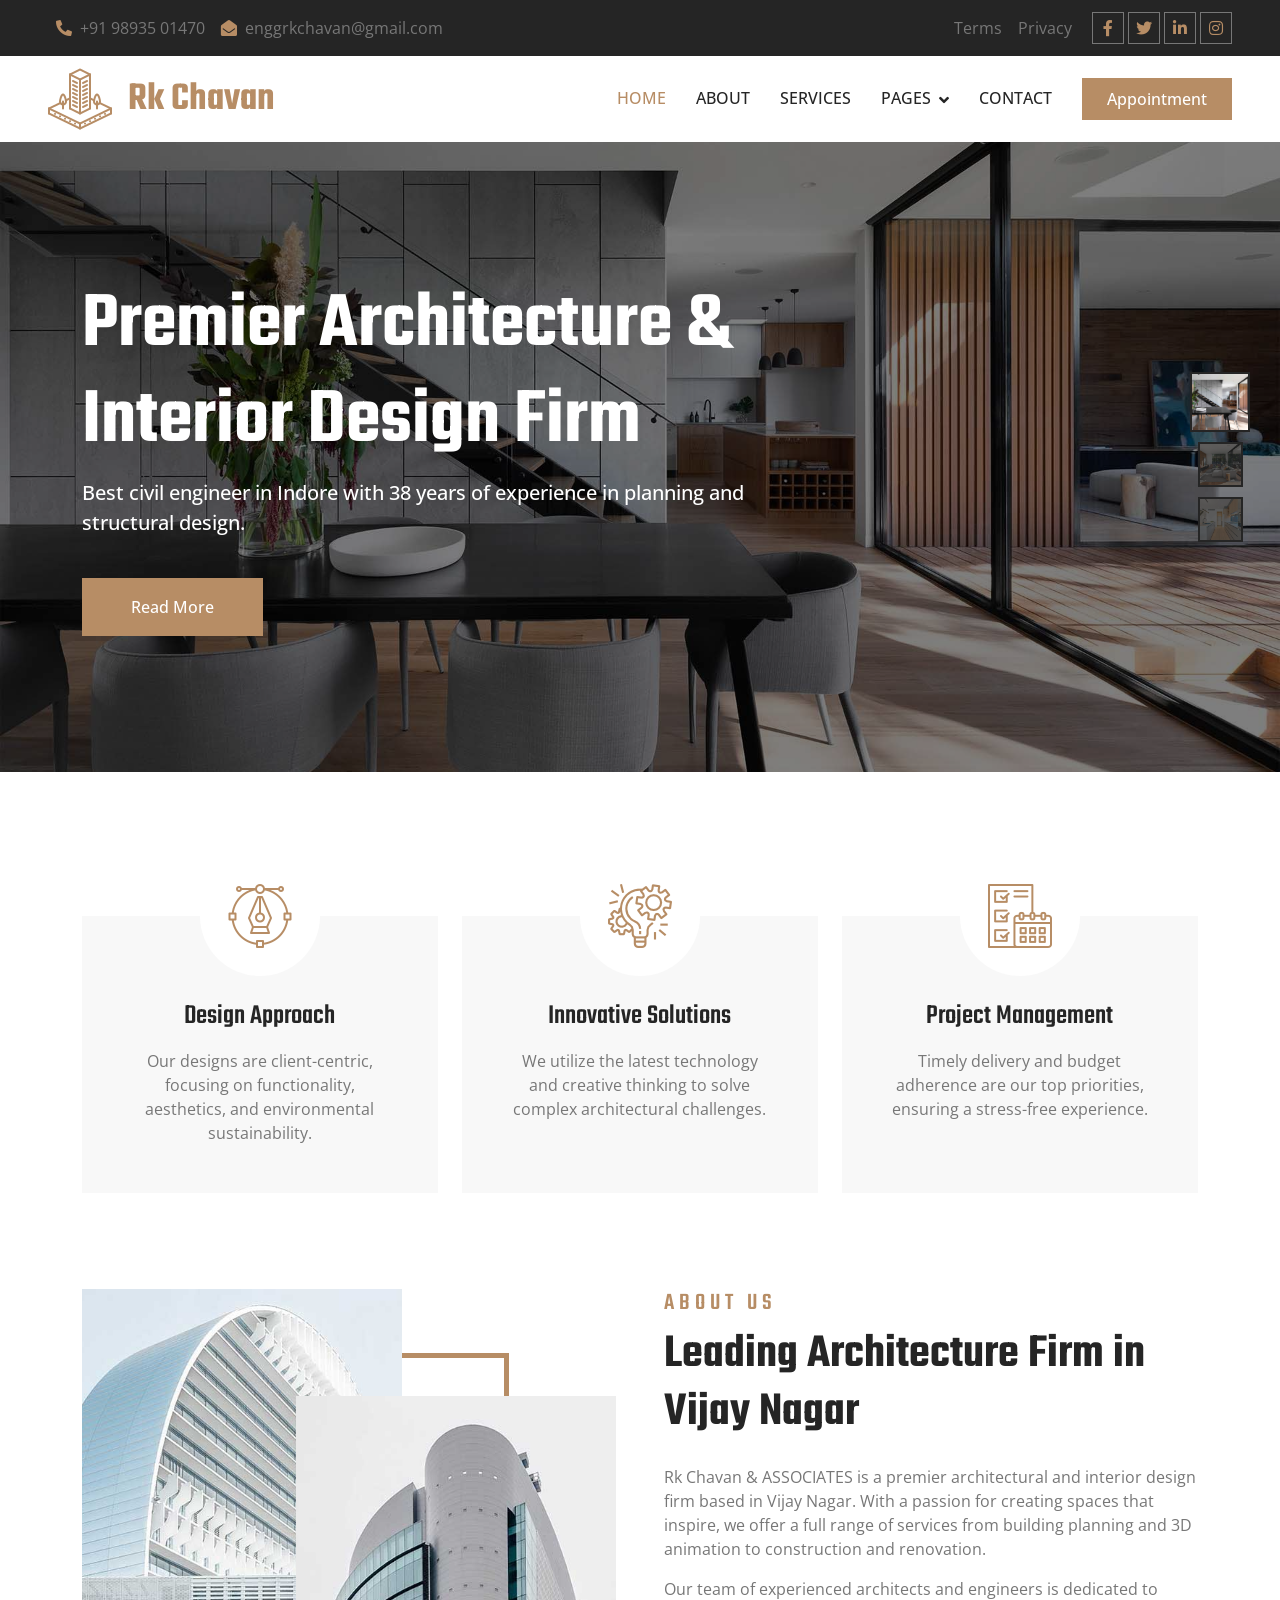
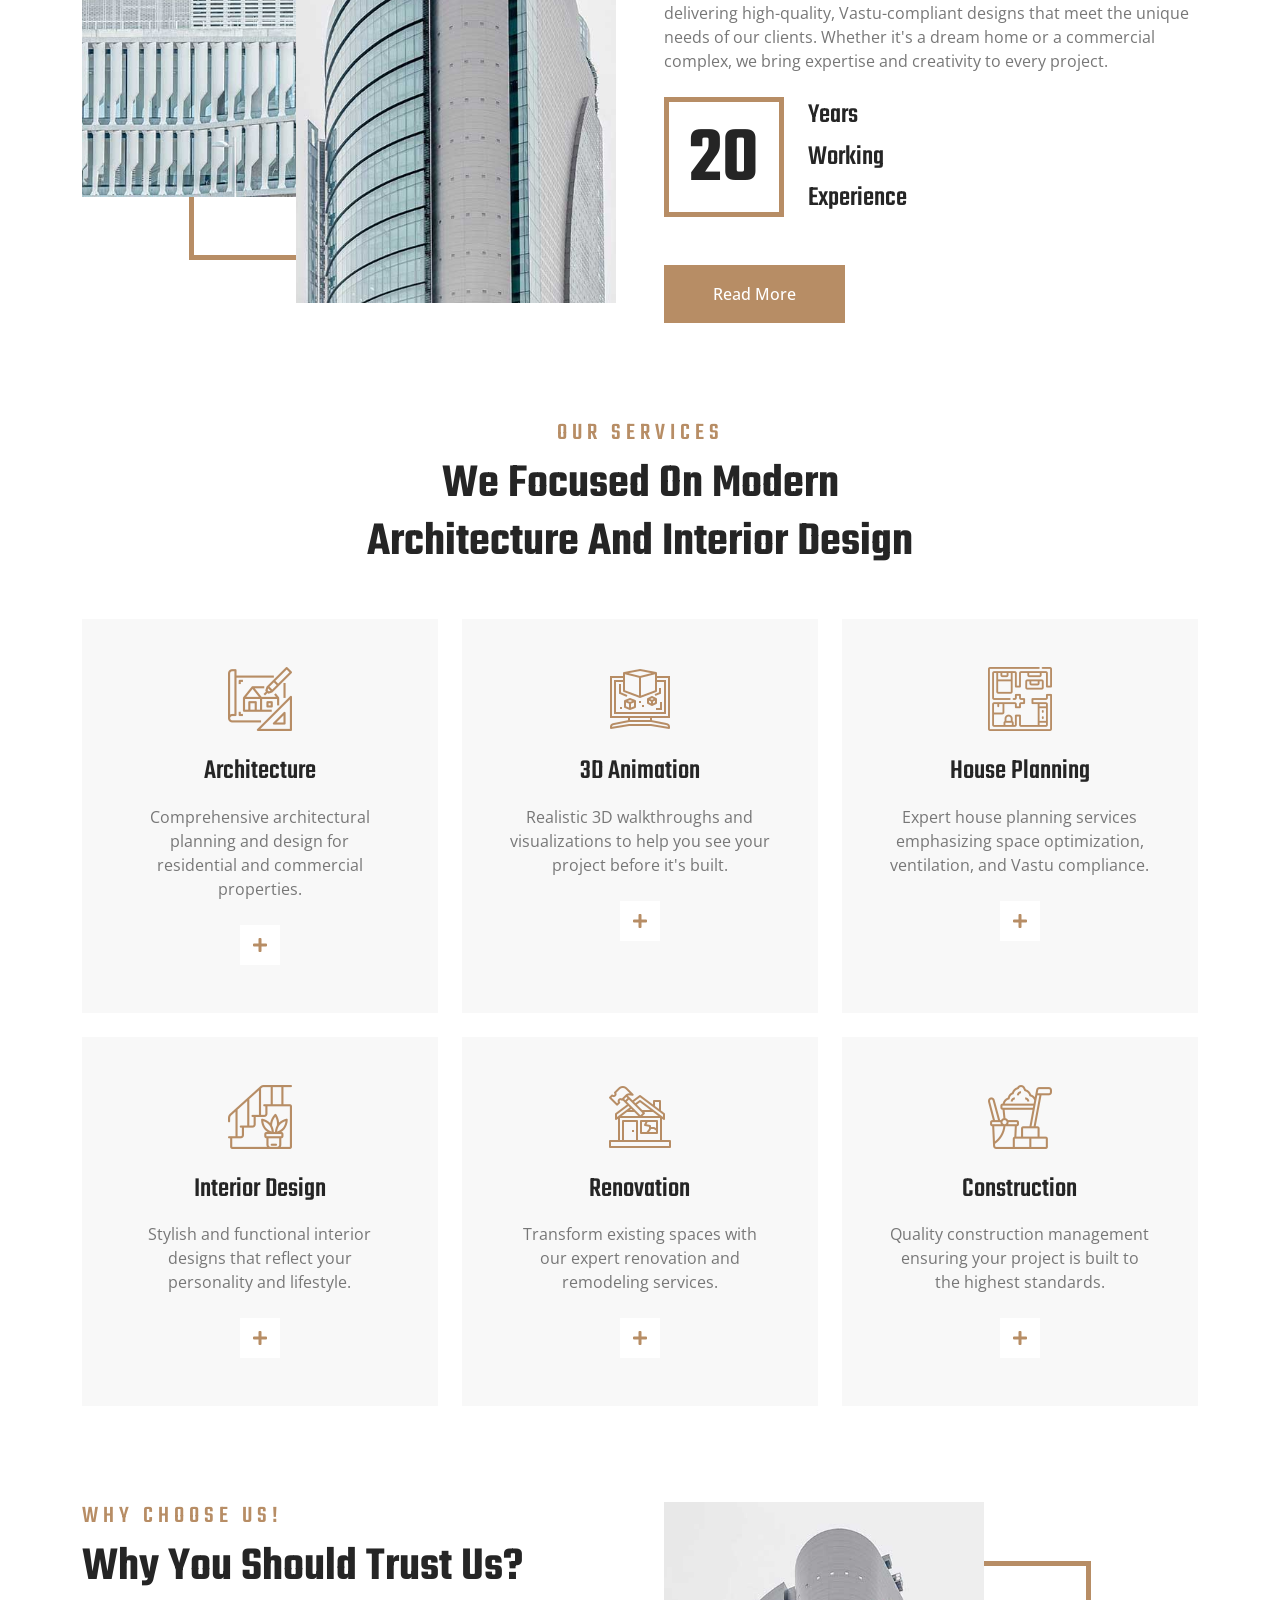
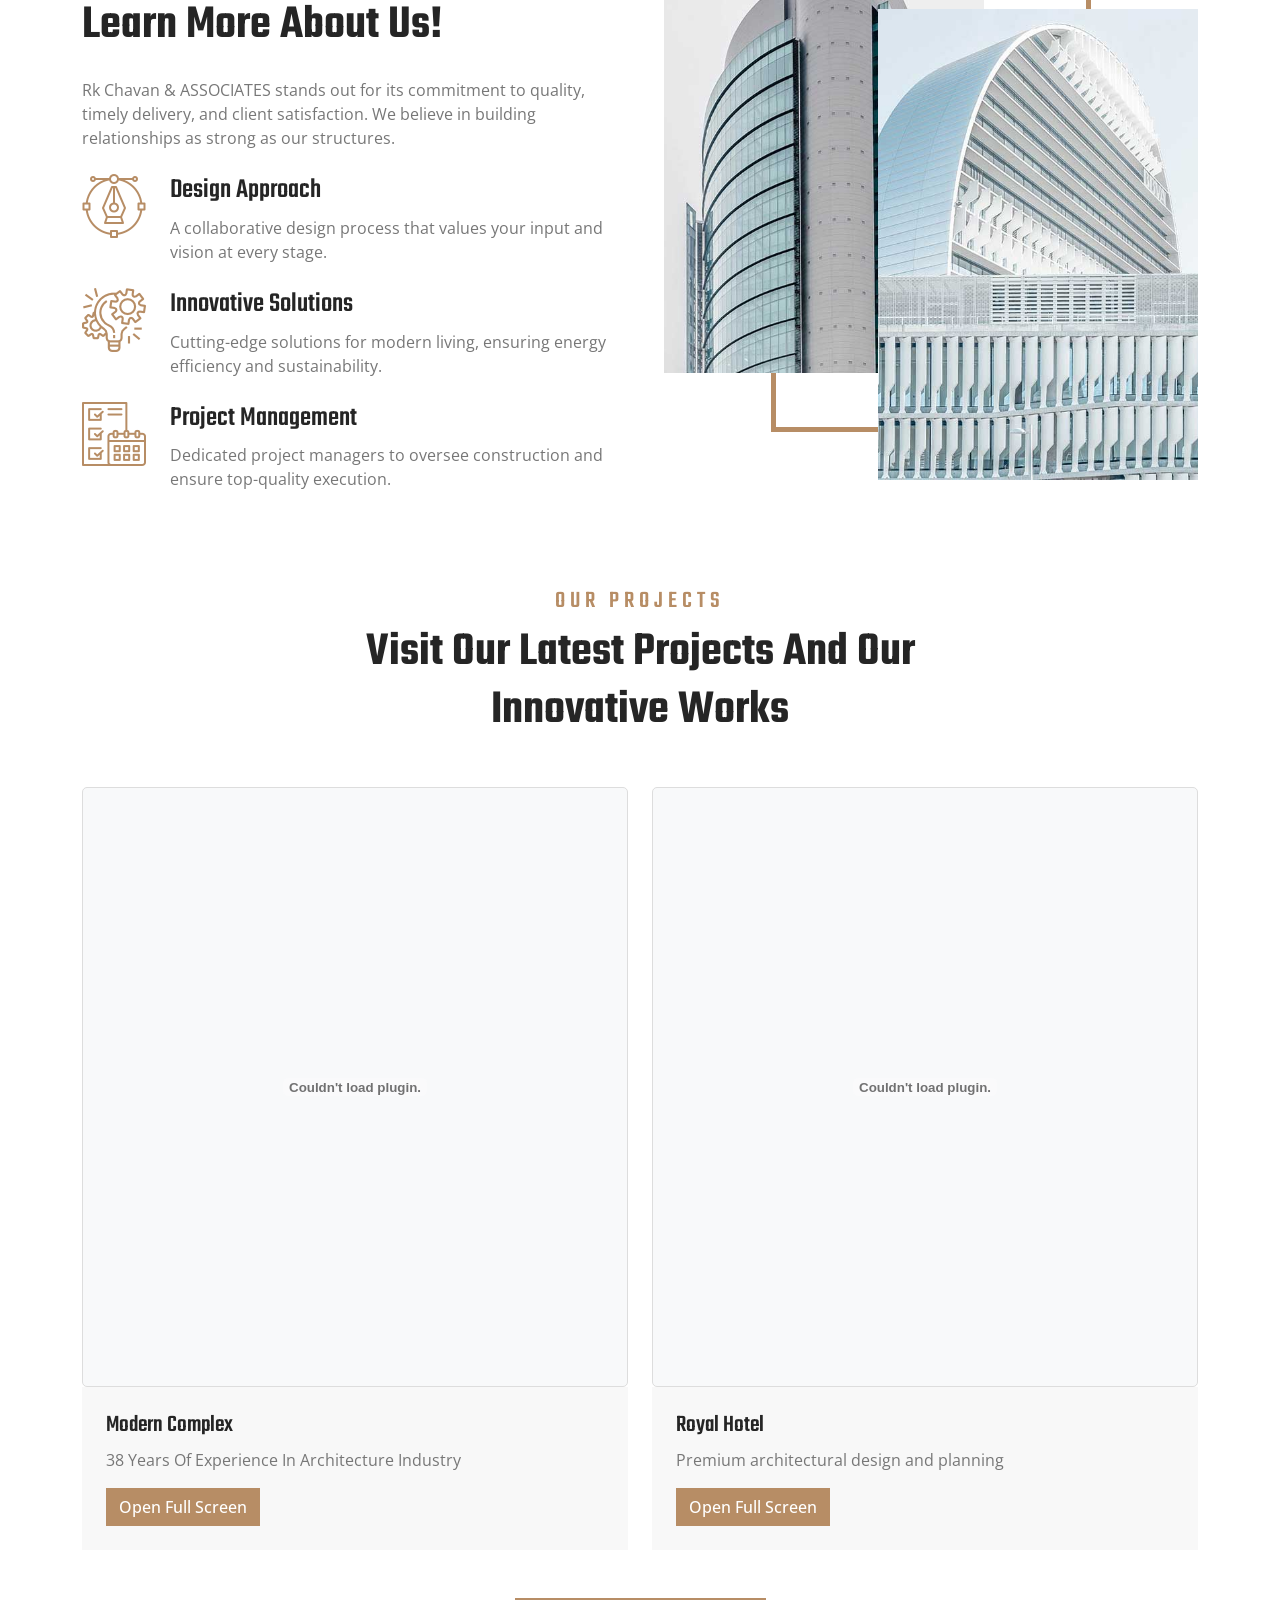
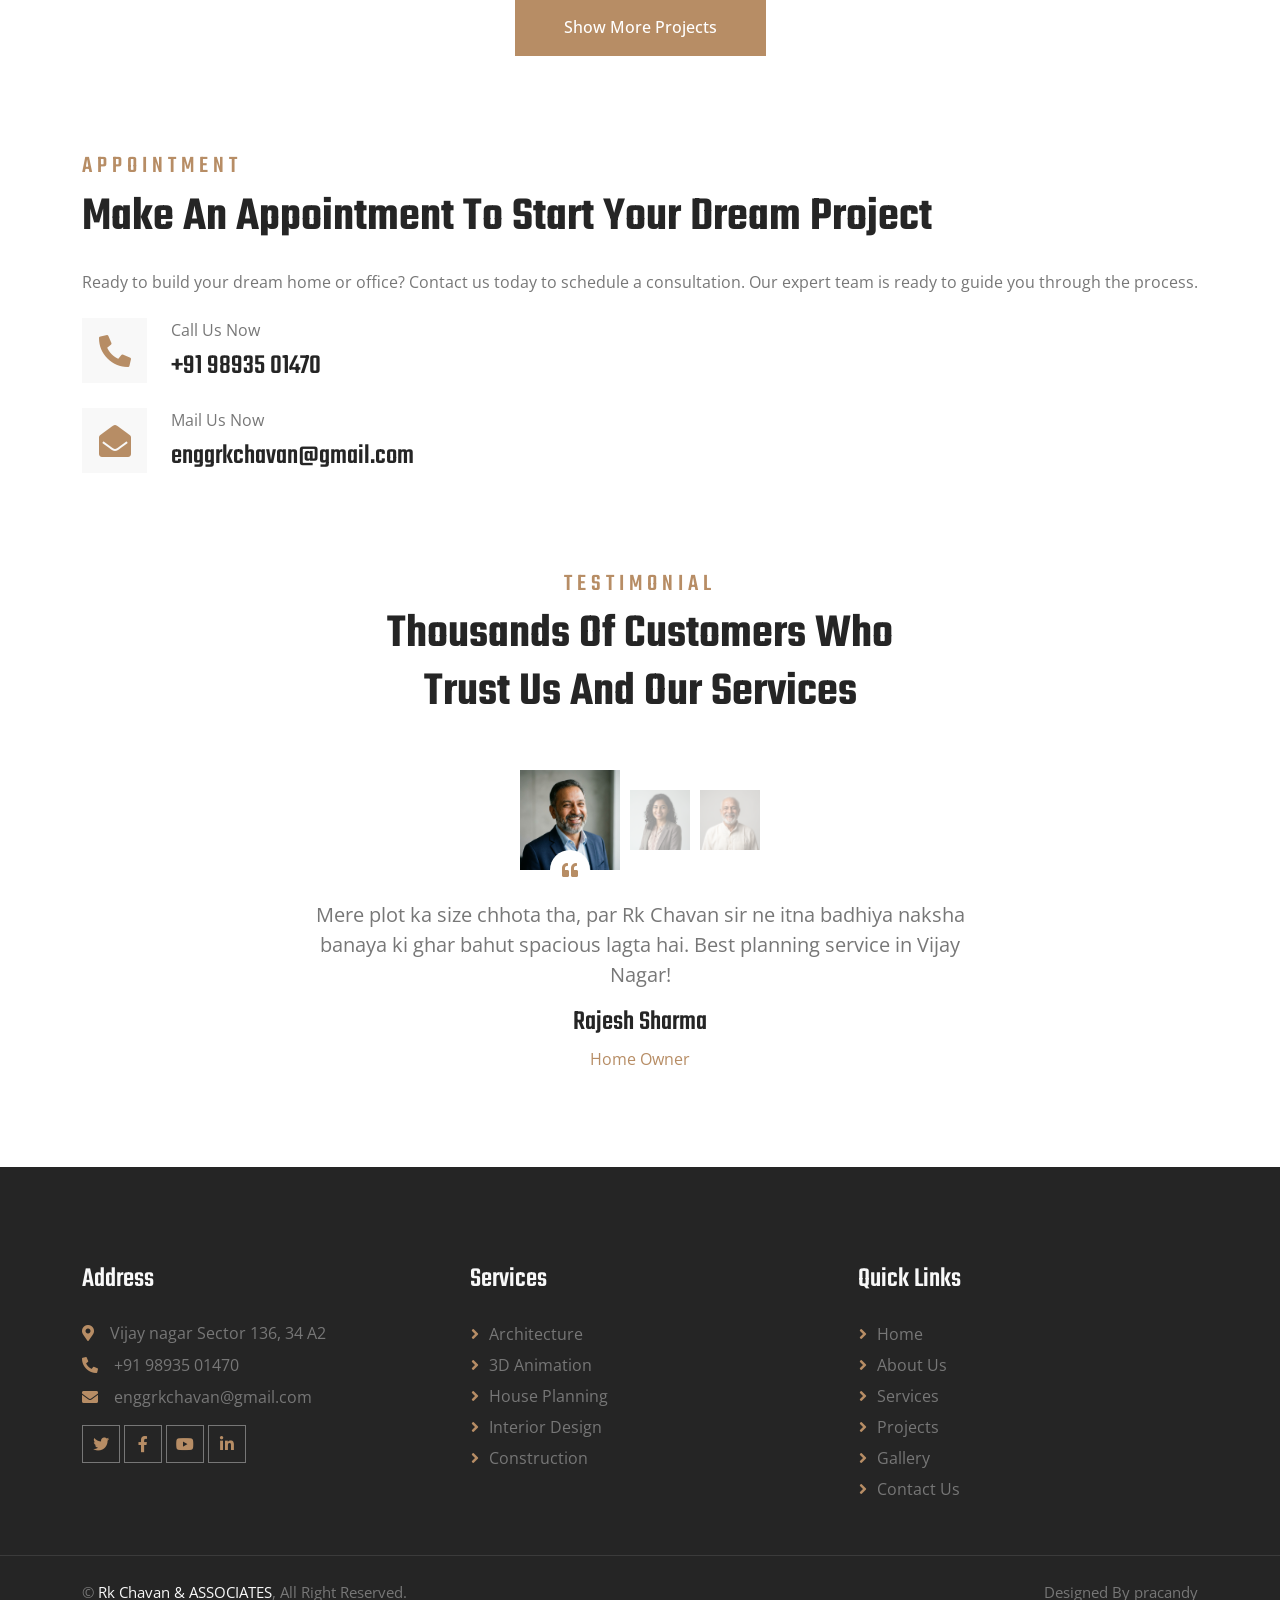
<file: index.html>
<!DOCTYPE html>
<html lang="en">

<head>
    <meta charset="utf-8">
    <title>Rk Chavan & ASSOCIATES - Top Architects & Interior Designers in Vijay Nagar</title>
    <meta content="width=device-width, initial-scale=1.0" name="viewport">
    <meta content="best architech in indore, best civil engineer in indore" name="keywords">
    <meta
        content="Rk Chavan & ASSOCIATES - Premier architectural and interior design firm in Vijay Nagar. We deliver innovative building plans and Vastu-compliant designs."
        name="description">

    <!-- Favicon -->
    <link href="img/favicon.ico" rel="icon">

    <!-- Google Web Fonts -->
    <link rel="preconnect" href="https://fonts.googleapis.com">
    <link rel="preconnect" href="https://fonts.gstatic.com" crossorigin>
    <link
        href="https://fonts.googleapis.com/css2?family=Open+Sans:wght@400;500;600&family=Teko:wght@400;500;600&display=swap"
        rel="stylesheet">

    <!-- Icon Font Stylesheet -->
    <link href="https://cdnjs.cloudflare.com/ajax/libs/font-awesome/5.10.0/css/all.min.css" rel="stylesheet">
    <link href="https://cdn.jsdelivr.net/npm/bootstrap-icons@1.4.1/font/bootstrap-icons.css" rel="stylesheet">

    <!-- Libraries Stylesheet -->
    <link href="lib/animate/animate.min.css" rel="stylesheet">
    <link href="lib/owlcarousel/assets/owl.carousel.min.css" rel="stylesheet">
    <link href="lib/tempusdominus/css/tempusdominus-bootstrap-4.min.css" rel="stylesheet" />

    <!-- Customized Bootstrap Stylesheet -->
    <link href="css/bootstrap.min.css" rel="stylesheet">

    <!-- Template Stylesheet -->
    <link href="css/style.css" rel="stylesheet">
</head>

<body>
    <!-- Spinner Start -->
    <div id="spinner"
        class="show bg-white position-fixed translate-middle w-100 vh-100 top-50 start-50 d-flex align-items-center justify-content-center">
        <div class="spinner-border position-relative text-primary" style="width: 6rem; height: 6rem;" role="status">
        </div>
        <img class="position-absolute top-50 start-50 translate-middle" src="img/icons/icon-1.png" alt="Icon">
    </div>
    <!-- Spinner End -->


    <!-- Topbar Start -->
    <div class="container-fluid bg-dark p-0 wow fadeIn" data-wow-delay="0.1s">
        <div class="row gx-0 d-none d-lg-flex">
            <div class="col-lg-7 px-5 text-start">
                <div class="h-100 d-inline-flex align-items-center py-3 me-3">
                    <a class="text-body px-2" href="tel:+919893501470"><i
                            class="fa fa-phone-alt text-primary me-2"></i>+91 98935 01470</a>
                    <a class="text-body px-2" href="mailto:enggrkchavan@gmail.com"><i
                            class="fa fa-envelope-open text-primary me-2"></i>enggrkchavan@gmail.com</a>
                </div>
            </div>
            <div class="col-lg-5 px-5 text-end">
                <div class="h-100 d-inline-flex align-items-center py-3 me-2">
                    <a class="text-body px-2" href="">Terms</a>
                    <a class="text-body px-2" href="">Privacy</a>
                </div>
                <div class="h-100 d-inline-flex align-items-center">
                    <a class="btn btn-sm-square btn-outline-body me-1" href=""><i class="fab fa-facebook-f"></i></a>
                    <a class="btn btn-sm-square btn-outline-body me-1" href=""><i class="fab fa-twitter"></i></a>
                    <a class="btn btn-sm-square btn-outline-body me-1" href=""><i class="fab fa-linkedin-in"></i></a>
                    <a class="btn btn-sm-square btn-outline-body me-0" href=""><i class="fab fa-instagram"></i></a>
                </div>
            </div>
        </div>
    </div>
    <!-- Topbar End -->


    <!-- Navbar Start -->
    <nav class="navbar navbar-expand-lg bg-white navbar-light sticky-top py-lg-0 px-lg-5 wow fadeIn"
        data-wow-delay="0.1s">
        <a href="index.html" class="navbar-brand ms-4 ms-lg-0">
            <h1 class="text-primary m-0"><img class="me-3" src="img/icons/icon-1.png" alt="Icon">Rk Chavan</h1>
        </a>
        <button type="button" class="navbar-toggler me-4" data-bs-toggle="collapse" data-bs-target="#navbarCollapse">
            <span class="navbar-toggler-icon"></span>
        </button>
        <div class="collapse navbar-collapse" id="navbarCollapse">
            <div class="navbar-nav ms-auto p-4 p-lg-0">
                <a href="index.html" class="nav-item nav-link active">Home</a>
                <a href="about.html" class="nav-item nav-link">About</a>
                <a href="service.html" class="nav-item nav-link">Services</a>
                <div class="nav-item dropdown">
                    <a href="#" class="nav-link dropdown-toggle" data-bs-toggle="dropdown">Pages</a>
                    <div class="dropdown-menu border-0 m-0">
                        <a href="feature.html" class="dropdown-item">Our Features</a>

                        <a href="appointment.html" class="dropdown-item">Appointment</a>
                        <a href="testimonial.html" class="dropdown-item">Testimonial</a>
                        <a href="gallery.html" class="dropdown-item">Gallery</a>
                    </div>
                </div>
                <a href="contact.html" class="nav-item nav-link">Contact</a>
            </div>
            <a href="" class="btn btn-primary py-2 px-4 d-none d-lg-block">Appointment</a>
        </div>
    </nav>
    <!-- Navbar End -->


    <!-- Carousel Start -->
    <div class="container-fluid p-0 pb-5 wow fadeIn" data-wow-delay="0.1s">
        <div class="owl-carousel header-carousel position-relative">
            <div class="owl-carousel-item position-relative" data-dot="<img src='img/carousel-1.jpg'>">
                <img class="img-fluid" src="img/carousel-1.jpg" alt="">
                <div class="owl-carousel-inner">
                    <div class="container">
                        <div class="row justify-content-start">
                            <div class="col-10 col-lg-8">
                                <h1 class="display-1 text-white animated slideInDown">Premier Architecture & Interior
                                    Design Firm</h1>
                                <p class="fs-5 fw-medium text-white mb-4 pb-3">Best civil engineer in Indore with 38
                                    years of experience in planning and structural design.</p>
                                <a href="" class="btn btn-primary py-3 px-5 animated slideInLeft">Read More</a>
                            </div>
                        </div>
                    </div>
                </div>
            </div>
            <div class="owl-carousel-item position-relative" data-dot="<img src='img/carousel-2.jpg'>">
                <img class="img-fluid" src="img/carousel-2.jpg" alt="">
                <div class="owl-carousel-inner">
                    <div class="container">
                        <div class="row justify-content-start">
                            <div class="col-10 col-lg-8">
                                <h1 class="display-1 text-white animated slideInDown">Expert Civil Engineering &
                                    Construction</h1>
                                <p class="fs-5 fw-medium text-white mb-4 pb-3">From foundation to finish, Rk Chavan
                                    & ASSOCIATES ensures structural integrity and aesthetic perfection for your dream
                                    projects.</p>
                                <a href="" class="btn btn-primary py-3 px-5 animated slideInLeft">Read More</a>
                            </div>
                        </div>
                    </div>
                </div>
            </div>
            <div class="owl-carousel-item position-relative" data-dot="<img src='img/carousel-3.jpg'>">
                <img class="img-fluid" src="img/carousel-3.jpg" alt="">
                <div class="owl-carousel-inner">
                    <div class="container">
                        <div class="row justify-content-start">
                            <div class="col-10 col-lg-8">
                                <h1 class="display-1 text-white animated slideInDown">Innovative House Planning & Vastu
                                </h1>
                                <p class="fs-5 fw-medium text-white mb-4 pb-3">We blend traditional Vastu Shastra with
                                    contemporary design numbers to create harmonious and prosperous living spaces.</p>
                                <a href="" class="btn btn-primary py-3 px-5 animated slideInLeft">Read More</a>
                            </div>
                        </div>
                    </div>
                </div>
            </div>
        </div>
    </div>
    <!-- Carousel End -->


    <!-- Facts Start -->
    <div class="container-xxl py-5">
        <div class="container pt-5">
            <div class="row g-4">
                <div class="col-lg-4 col-md-6 wow fadeInUp" data-wow-delay="0.1s">
                    <div class="fact-item text-center bg-light h-100 p-5 pt-0">
                        <div class="fact-icon">
                            <img src="img/icons/icon-2.png" alt="Icon">
                        </div>
                        <h3 class="mb-3">Design Approach</h3>
                        <p class="mb-0">Our designs are client-centric, focusing on functionality, aesthetics, and
                            environmental sustainability.</p>
                    </div>
                </div>
                <div class="col-lg-4 col-md-6 wow fadeInUp" data-wow-delay="0.3s">
                    <div class="fact-item text-center bg-light h-100 p-5 pt-0">
                        <div class="fact-icon">
                            <img src="img/icons/icon-3.png" alt="Icon">
                        </div>
                        <h3 class="mb-3">Innovative Solutions</h3>
                        <p class="mb-0">We utilize the latest technology and creative thinking to solve complex
                            architectural challenges.</p>
                    </div>
                </div>
                <div class="col-lg-4 col-md-6 wow fadeInUp" data-wow-delay="0.5s">
                    <div class="fact-item text-center bg-light h-100 p-5 pt-0">
                        <div class="fact-icon">
                            <img src="img/icons/icon-4.png" alt="Icon">
                        </div>
                        <h3 class="mb-3">Project Management</h3>
                        <p class="mb-0">Timely delivery and budget adherence are our top priorities, ensuring a
                            stress-free experience.</p>
                    </div>
                </div>
            </div>
        </div>
    </div>
    <!-- Facts End -->


    <!-- About Start -->
    <div class="container-xxl py-5">
        <div class="container">
            <div class="row g-5">
                <div class="col-lg-6 wow fadeIn" data-wow-delay="0.1s">
                    <div class="about-img">
                        <img class="img-fluid" src="img/about-1.jpg" alt="">
                        <img class="img-fluid" src="img/about-2.jpg" alt="">
                    </div>
                </div>
                <div class="col-lg-6 wow fadeIn" data-wow-delay="0.5s">
                    <h4 class="section-title">About Us</h4>
                    <h1 class="display-5 mb-4">Leading Architecture Firm in Vijay Nagar</h1>
                    <p>Rk Chavan & ASSOCIATES is a premier architectural and interior design firm based in Vijay
                        Nagar. With a passion for creating spaces that inspire, we offer a full range of services from
                        building planning and 3D animation to construction and renovation.</p>
                    <p class="mb-4">Our team of experienced architects and engineers is dedicated to delivering
                        high-quality, Vastu-compliant designs that meet the unique needs of our clients. Whether it's a
                        dream home or a commercial complex, we bring expertise and creativity to every project.</p>
                    <div class="d-flex align-items-center mb-5">
                        <div class="d-flex flex-shrink-0 align-items-center justify-content-center border border-5 border-primary"
                            style="width: 120px; height: 120px;">
                            <h1 class="display-1 mb-n2" data-toggle="counter-up">38</h1>
                        </div>
                        <div class="ps-4">
                            <h3>Years</h3>
                            <h3>Working</h3>
                            <h3 class="mb-0">Experience</h3>
                        </div>
                    </div>
                    <a class="btn btn-primary py-3 px-5" href="">Read More</a>
                </div>
            </div>
        </div>
    </div>
    <!-- About End -->


    <!-- Service Start -->
    <div class="container-xxl py-5">
        <div class="container">
            <div class="text-center mx-auto mb-5 wow fadeInUp" data-wow-delay="0.1s" style="max-width: 600px;">
                <h4 class="section-title">Our Services</h4>
                <h1 class="display-5 mb-4">We Focused On Modern Architecture And Interior Design</h1>
            </div>
            <div class="row g-4">
                <div class="col-lg-4 col-md-6 wow fadeInUp" data-wow-delay="0.1s">
                    <div class="service-item d-flex position-relative text-center h-100">
                        <img class="bg-img" src="img/service-1.jpg" alt="">
                        <div class="service-text p-5">
                            <img class="mb-4" src="img/icons/icon-5.png" alt="Icon">
                            <h3 class="mb-3">Architecture</h3>
                            <p class="mb-4">Comprehensive architectural planning and design for residential and
                                commercial properties.</p>
                            <a class="btn" href=""><i class="fa fa-plus text-primary me-3"></i>Read More</a>
                        </div>
                    </div>
                </div>
                <div class="col-lg-4 col-md-6 wow fadeInUp" data-wow-delay="0.3s">
                    <div class="service-item d-flex position-relative text-center h-100">
                        <img class="bg-img" src="img/service-2.jpg" alt="">
                        <div class="service-text p-5">
                            <img class="mb-4" src="img/icons/icon-6.png" alt="Icon">
                            <h3 class="mb-3">3D Animation</h3>
                            <p class="mb-4">Realistic 3D walkthroughs and visualizations to help you see your project
                                before it's built.</p>
                            <a class="btn" href=""><i class="fa fa-plus text-primary me-3"></i>Read More</a>
                        </div>
                    </div>
                </div>
                <div class="col-lg-4 col-md-6 wow fadeInUp" data-wow-delay="0.5s">
                    <div class="service-item d-flex position-relative text-center h-100">
                        <img class="bg-img" src="img/service-3.jpg" alt="">
                        <div class="service-text p-5">
                            <img class="mb-4" src="img/icons/icon-7.png" alt="Icon">
                            <h3 class="mb-3">House Planning</h3>
                            <p class="mb-4">Expert house planning services emphasizing space optimization, ventilation,
                                and Vastu compliance.</p>
                            <a class="btn" href=""><i class="fa fa-plus text-primary me-3"></i>Read More</a>
                        </div>
                    </div>
                </div>
                <div class="col-lg-4 col-md-6 wow fadeInUp" data-wow-delay="0.1s">
                    <div class="service-item d-flex position-relative text-center h-100">
                        <img class="bg-img" src="img/service-4.jpg" alt="">
                        <div class="service-text p-5">
                            <img class="mb-4" src="img/icons/icon-8.png" alt="Icon">
                            <h3 class="mb-3">Interior Design</h3>
                            <p class="mb-4">Stylish and functional interior designs that reflect your personality and
                                lifestyle.</p>
                            <a class="btn" href=""><i class="fa fa-plus text-primary me-3"></i>Read More</a>
                        </div>
                    </div>
                </div>
                <div class="col-lg-4 col-md-6 wow fadeInUp" data-wow-delay="0.3s">
                    <div class="service-item d-flex position-relative text-center h-100">
                        <img class="bg-img" src="img/service-5.jpg" alt="">
                        <div class="service-text p-5">
                            <img class="mb-4" src="img/icons/icon-9.png" alt="Icon">
                            <h3 class="mb-3">Renovation</h3>
                            <p class="mb-4">Transform existing spaces with our expert renovation and remodeling
                                services.</p>
                            <a class="btn" href=""><i class="fa fa-plus text-primary me-3"></i>Read More</a>
                        </div>
                    </div>
                </div>
                <div class="col-lg-4 col-md-6 wow fadeInUp" data-wow-delay="0.5s">
                    <div class="service-item d-flex position-relative text-center h-100">
                        <img class="bg-img" src="img/service-6.jpg" alt="">
                        <div class="service-text p-5">
                            <img class="mb-4" src="img/icons/icon-10.png" alt="Icon">
                            <h3 class="mb-3">Construction</h3>
                            <p class="mb-4">Quality construction management ensuring your project is built to the
                                highest standards.</p>
                            <a class="btn" href=""><i class="fa fa-plus text-primary me-3"></i>Read More</a>
                        </div>
                    </div>
                </div>
            </div>
        </div>
    </div>
    <!-- Service End -->


    <!-- Feature Start -->
    <div class="container-xxl py-5">
        <div class="container">
            <div class="row g-5">
                <div class="col-lg-6 wow fadeInUp" data-wow-delay="0.1s">
                    <h4 class="section-title">Why Choose Us!</h4>
                    <h1 class="display-5 mb-4">Why You Should Trust Us? Learn More About Us!</h1>
                    <p class="mb-4">Rk Chavan & ASSOCIATES stands out for its commitment to quality, timely
                        delivery, and client satisfaction. We believe in building relationships as strong as our
                        structures.</p>
                    <div class="row g-4">
                        <div class="col-12">
                            <div class="d-flex align-items-start">
                                <img class="flex-shrink-0" src="img/icons/icon-2.png" alt="Icon">
                                <div class="ms-4">
                                    <h3>Design Approach</h3>
                                    <p class="mb-0">A collaborative design process that values your input and vision at
                                        every stage.</p>
                                </div>
                            </div>
                        </div>
                        <div class="col-12">
                            <div class="d-flex align-items-start">
                                <img class="flex-shrink-0" src="img/icons/icon-3.png" alt="Icon">
                                <div class="ms-4">
                                    <h3>Innovative Solutions</h3>
                                    <p class="mb-0">Cutting-edge solutions for modern living, ensuring energy efficiency
                                        and sustainability.</p>
                                </div>
                            </div>
                        </div>
                        <div class="col-12">
                            <div class="d-flex align-items-start">
                                <img class="flex-shrink-0" src="img/icons/icon-4.png" alt="Icon">
                                <div class="ms-4">
                                    <h3>Project Management</h3>
                                    <p class="mb-0">Dedicated project managers to oversee construction and ensure
                                        top-quality execution.</p>
                                </div>
                            </div>
                        </div>
                    </div>
                </div>
                <div class="col-lg-6 wow fadeInUp" data-wow-delay="0.5s">
                    <div class="feature-img">
                        <img class="img-fluid" src="img/about-2.jpg" alt="">
                        <img class="img-fluid" src="img/about-1.jpg" alt="">
                    </div>
                </div>
            </div>
        </div>
    </div>
    <!-- Feature End -->


    <!-- Project Start -->
    <div class="container-xxl project py-5">
        <div class="container">
            <div class="text-center mx-auto mb-5 wow fadeInUp" data-wow-delay="0.1s" style="max-width: 600px;">
                <h4 class="section-title">Our Projects</h4>
                <h1 class="display-5 mb-4">Visit Our Latest Projects And Our Innovative Works</h1>
            </div>

            <!-- PDF Gallery Grid -->
            <div class="row g-4" id="projectGallery">
                <!-- Project Item 1 -->
                <div class="col-lg-6 project-item wow fadeInUp" data-wow-delay="0.1s">
                    <div class="pdf-container" style="min-height: 400px;">
                        <embed src="img/gallery/b9acac0a-b8ac-47e6-bbdb-bf84ce79a212.pdf" type="application/pdf">
                    </div>
                    <div class="bg-light p-4">
                        <h4>Modern Complex</h4>
                        <p class="mb-3">38 Years Of Experience In Architecture Industry</p>
                        <div class="d-flex justify-content-between">
                            <a href="img/gallery/b9acac0a-b8ac-47e6-bbdb-bf84ce79a212.pdf" target="_blank"
                                class="btn btn-primary">Open Full Screen</a>
                        </div>
                    </div>
                </div>

                <!-- Project Item 2 -->
                <div class="col-lg-6 project-item wow fadeInUp" data-wow-delay="0.3s">
                    <div class="pdf-container" style="min-height: 400px;">
                        <embed src="img/gallery/b9b43647-c3b7-47da-a27b-880e27dce4dd.pdf" type="application/pdf">
                    </div>
                    <div class="bg-light p-4">
                        <h4>Royal Hotel</h4>
                        <p class="mb-3">Premium architectural design and planning</p>
                        <div class="d-flex justify-content-between">
                            <a href="img/gallery/b9b43647-c3b7-47da-a27b-880e27dce4dd.pdf" target="_blank"
                                class="btn btn-primary">Open Full Screen</a>
                        </div>
                    </div>
                </div>

                <!-- Project Item 3 - Hidden Initially -->
                <div class="col-lg-6 project-item more-projects" style="display: none;" data-wow-delay="0.1s">
                    <div class="pdf-container" style="min-height: 400px;">
                        <embed src="img/gallery/e7442589-05c7-45cd-8fe0-eef80c43afb0.pdf" type="application/pdf">
                    </div>
                    <div class="bg-light p-4">
                        <h4>Mexwel Building</h4>
                        <p class="mb-3">Innovative structural design solutions</p>
                        <div class="d-flex justify-content-between">
                            <a href="img/gallery/e7442589-05c7-45cd-8fe0-eef80c43afb0.pdf" target="_blank"
                                class="btn btn-primary">Open Full Screen</a>
                        </div>
                    </div>
                </div>

                <!-- Project Item 4 - Hidden Initially -->
                <div class="col-lg-6 project-item more-projects" style="display: none;" data-wow-delay="0.3s">
                    <div class="pdf-container" style="min-height: 400px;">
                        <embed src="img/gallery/e86f7a9c-866d-4c88-964e-1d844ea628ee.pdf" type="application/pdf">
                    </div>
                    <div class="bg-light p-4">
                        <h4>Shopping Complex</h4>
                        <p class="mb-3">Commercial space planning excellence</p>
                        <div class="d-flex justify-content-between">
                            <a href="img/gallery/e86f7a9c-866d-4c88-964e-1d844ea628ee.pdf" target="_blank"
                                class="btn btn-primary">Open Full Screen</a>
                        </div>
                    </div>
                </div>

                <!-- Project Item 5 - Hidden Initially -->
                <div class="col-lg-6 project-item more-projects" style="display: none;" data-wow-delay="0.5s">
                    <div class="pdf-container" style="min-height: 400px;">
                        <embed src="img/gallery/ed2318da-846e-4370-b6dd-03519b39a84a.pdf" type="application/pdf">
                    </div>
                    <div class="bg-light p-4">
                        <h4>Residential Project</h4>
                        <p class="mb-3">Modern residential architectural design</p>
                        <div class="d-flex justify-content-between">
                            <a href="img/gallery/ed2318da-846e-4370-b6dd-03519b39a84a.pdf" target="_blank"
                                class="btn btn-primary">Open Full Screen</a>
                        </div>
                    </div>
                </div>

                <!-- Project Item 6 - Hidden Initially -->
                <div class="col-lg-6 project-item more-projects" style="display: none;" data-wow-delay="0.7s">
                    <div class="pdf-container" style="min-height: 400px;">
                        <embed src="img/gallery/f3444485-2370-4bdd-8556-7f7e0696ee77.pdf" type="application/pdf">
                    </div>
                    <div class="bg-light p-4">
                        <h4>Commercial Space</h4>
                        <p class="mb-3">Contemporary commercial architecture</p>
                        <div class="d-flex justify-content-between">
                            <a href="img/gallery/f3444485-2370-4bdd-8556-7f7e0696ee77.pdf" target="_blank"
                                class="btn btn-primary">Open Full Screen</a>
                        </div>
                    </div>
                </div>
            </div>

            <!-- Show More Button -->
            <div class="text-center mt-5 wow fadeInUp" data-wow-delay="0.5s">
                <button id="showMoreProjectsBtn" class="btn btn-primary py-3 px-5" onclick="showMoreProjects()">
                    Show More Projects
                </button>
                <button id="showLessProjectsBtn" class="btn btn-primary py-3 px-5" style="display: none;"
                    onclick="showLessProjects()">
                    Show Less
                </button>
            </div>
        </div>
    </div>
    <!-- Project End -->

    <script>
        function showMoreProjects() {
            var moreProjects = document.querySelectorAll('.more-projects');
            var showMoreBtn = document.getElementById('showMoreProjectsBtn');
            var showLessBtn = document.getElementById('showLessProjectsBtn');

            moreProjects.forEach(function (project) {
                project.style.display = 'block';
                // Trigger WOW animation
                if (typeof WOW !== 'undefined') {
                    project.classList.add('wow', 'fadeInUp');
                }
            });

            showMoreBtn.style.display = 'none';
            showLessBtn.style.display = 'inline-block';

            // Scroll to the third item smoothly
            setTimeout(function () {
                if (moreProjects.length > 0) {
                    moreProjects[0].scrollIntoView({ behavior: 'smooth', block: 'nearest' });
                }
            }, 100);
        }

        function showLessProjects() {
            var moreProjects = document.querySelectorAll('.more-projects');
            var showMoreBtn = document.getElementById('showMoreProjectsBtn');
            var showLessBtn = document.getElementById('showLessProjectsBtn');

            moreProjects.forEach(function (project) {
                project.style.display = 'none';
            });

            showMoreBtn.style.display = 'inline-block';
            showLessBtn.style.display = 'none';

            // Scroll back to top of gallery
            document.getElementById('projectGallery').scrollIntoView({ behavior: 'smooth', block: 'start' });
        }
    </script>





    <!-- Appointment Start -->
    <div class="container-xxl py-5">
        <div class="container">
            <div class="row g-5">
                <div class="col-lg-12 wow fadeInUp" data-wow-delay="0.1s">
                    <h4 class="section-title">Appointment</h4>
                    <h1 class="display-5 mb-4">Make An Appointment To Start Your Dream Project</h1>
                    <p class="mb-4">Ready to build your dream home or office? Contact us today to schedule a
                        consultation. Our expert team is ready to guide you through the process.</p>
                    <div class="row g-4">
                        <div class="col-12">
                            <div class="d-flex">
                                <div class="d-flex flex-shrink-0 align-items-center justify-content-center bg-light"
                                    style="width: 65px; height: 65px;">
                                    <i class="fa fa-2x fa-phone-alt text-primary"></i>
                                </div>
                                <div class="ms-4">
                                    <p class="mb-2">Call Us Now</p>
                                    <h3 class="mb-0">+91 98935 01470</h3>
                                </div>
                            </div>
                        </div>
                        <div class="col-12">
                            <div class="d-flex">
                                <div class="d-flex flex-shrink-0 align-items-center justify-content-center bg-light"
                                    style="width: 65px; height: 65px;">
                                    <i class="fa fa-2x fa-envelope-open text-primary"></i>
                                </div>
                                <div class="ms-4">
                                    <p class="mb-2">Mail Us Now</p>
                                    <h3 class="mb-0">enggrkchavan@gmail.com</h3>
                                </div>
                            </div>
                        </div>
                    </div>
                </div>
                <div class="col-lg-6 wow fadeInUp d-none" data-wow-delay="0.5s">
                    <div class="row g-3">
                        <div class="col-12 col-sm-6">
                            <input type="text" class="form-control" placeholder="Your Name" style="height: 55px;">
                        </div>
                        <div class="col-12 col-sm-6">
                            <input type="email" class="form-control" placeholder="Your Email" style="height: 55px;">
                        </div>
                        <div class="col-12 col-sm-6">
                            <input type="text" class="form-control" placeholder="Your Mobile" style="height: 55px;">
                        </div>
                        <div class="col-12 col-sm-6">
                            <select class="form-select" style="height: 55px;">
                                <option selected>Choose Service</option>
                                <option value="1">Service 1</option>
                                <option value="2">Service 2</option>
                                <option value="3">Service 3</option>
                            </select>
                        </div>
                        <div class="col-12 col-sm-6">
                            <div class="date" id="date" data-target-input="nearest">
                                <input type="text" class="form-control datetimepicker-input" placeholder="Choose Date"
                                    data-target="#date" data-toggle="datetimepicker" style="height: 55px;">
                            </div>
                        </div>
                        <div class="col-12 col-sm-6">
                            <div class="time" id="time" data-target-input="nearest">
                                <input type="text" class="form-control datetimepicker-input" placeholder="Choose Date"
                                    data-target="#time" data-toggle="datetimepicker" style="height: 55px;">
                            </div>
                        </div>
                        <div class="col-12">
                            <textarea class="form-control" rows="5" placeholder="Message"></textarea>
                        </div>
                        <div class="col-12">
                            <button class="btn btn-primary w-100 py-3" type="submit">Book Appointment</button>
                        </div>
                    </div>
                </div>
            </div>
        </div>
    </div>
    <!-- Appointment End -->


    <!-- Testimonial Start -->
    <div class="container-xxl py-5">
        <div class="container">
            <div class="text-center mx-auto mb-5 wow fadeInUp" data-wow-delay="0.1s" style="max-width: 600px;">
                <h4 class="section-title">Testimonial</h4>
                <h1 class="display-5 mb-4">Thousands Of Customers Who Trust Us And Our Services</h1>
            </div>
            <div class="owl-carousel testimonial-carousel wow fadeInUp" data-wow-delay="0.1s">
                <div class="testimonial-item text-center"
                    data-dot="<img class='img-fluid' src='img/testimonial-1_new.png' alt=''>">
                    <p class="fs-5">Mere plot ka size chhota tha, par Rk Chavan sir ne itna badhiya naksha banaya ki
                        ghar bahut spacious lagta hai. Best planning service in Vijay Nagar!</p>
                    <h3>Rajesh Sharma</h3>
                    <span class="text-primary">Home Owner</span>
                </div>
                <div class="testimonial-item text-center"
                    data-dot="<img class='img-fluid' src='img/testimonial-2_new.png' alt=''>">
                    <p class="fs-5">I wanted a modern interior for my office. Inka kaam ekdum perfect hai aur budget
                        friendly bhi. Highly recommended for interior design!</p>
                    <h3>Priya Verma</h3>
                    <span class="text-primary">Business Owner</span>
                </div>
                <div class="testimonial-item text-center"
                    data-dot="<img class='img-fluid' src='img/testimonial-3_new.png' alt=''>">
                    <p class="fs-5">Ghar ka construction time pe complete hua aur material quality bhi A-one thi.
                        Trustworthy team hai.</p>
                    <h3>Ashok Gupta</h3>
                    <span class="text-primary">Retired Govt Officer</span>
                </div>
            </div>
        </div>
    </div>
    <!-- Testimonial End -->


    <!-- Footer Start -->
    <div class="container-fluid bg-dark text-body footer mt-5 pt-5 px-0 wow fadeIn" data-wow-delay="0.1s">
        <div class="container py-5">
            <div class="row g-5">
                <div class="col-lg-4 col-md-6">
                    <h3 class="text-light mb-4">Address</h3>
                    <p class="mb-2"><i class="fa fa-map-marker-alt text-primary me-3"></i>Vijay nagar Sector 136, 34 A2
                    </p>
                    <p class="mb-2"><i class="fa fa-phone-alt text-primary me-3"></i>+91 98935 01470
                    </p>
                    <p class="mb-2"><i class="fa fa-envelope text-primary me-3"></i>enggrkchavan@gmail.com</p>
                    <div class="d-flex pt-2">
                        <a class="btn btn-square btn-outline-body me-1" href=""><i class="fab fa-twitter"></i></a>
                        <a class="btn btn-square btn-outline-body me-1" href=""><i class="fab fa-facebook-f"></i></a>
                        <a class="btn btn-square btn-outline-body me-1" href=""><i class="fab fa-youtube"></i></a>
                        <a class="btn btn-square btn-outline-body me-0" href=""><i class="fab fa-linkedin-in"></i></a>
                    </div>
                </div>
                <div class="col-lg-4 col-md-6">
                    <h3 class="text-light mb-4">Services</h3>
                    <a class="btn btn-link" href="service.html">Architecture</a>
                    <a class="btn btn-link" href="service.html">3D Animation</a>
                    <a class="btn btn-link" href="service.html">House Planning</a>
                    <a class="btn btn-link" href="service.html">Interior Design</a>
                    <a class="btn btn-link" href="service.html">Construction</a>
                </div>
                <div class="col-lg-4 col-md-6">
                    <h3 class="text-light mb-4">Quick Links</h3>
                    <a class="btn btn-link" href="index.html">Home</a>
                    <a class="btn btn-link" href="about.html">About Us</a>
                    <a class="btn btn-link" href="service.html">Services</a>
                    <a class="btn btn-link" href="project.html">Projects</a>
                    <a class="btn btn-link" href="gallery.html">Gallery</a>
                    <a class="btn btn-link" href="contact.html">Contact Us</a>
                </div>
            </div>
        </div>
        <div class="container-fluid copyright">
            <div class="container">
                <div class="row">
                    <div class="col-md-6 text-center text-md-start mb-3 mb-md-0">
                        &copy; <a href="#">Rk Chavan & ASSOCIATES</a>, All Right Reserved.
                    </div>
                    <div class="col-md-6 text-center text-md-end">
                        Designed By pracandy
                    </div>
                </div>
            </div>
        </div>
    </div>
    <!-- Footer End -->


    <!-- Back to Top -->
    <a href="#" class="btn btn-lg btn-primary btn-lg-square back-to-top"><i class="bi bi-arrow-up"></i></a>


    <!-- JavaScript Libraries -->
    <script src="https://code.jquery.com/jquery-3.4.1.min.js"></script>
    <script src="https://cdn.jsdelivr.net/npm/bootstrap@5.0.0/dist/js/bootstrap.bundle.min.js"></script>
    <script src="lib/wow/wow.min.js"></script>
    <script src="lib/easing/easing.min.js"></script>
    <script src="lib/waypoints/waypoints.min.js"></script>
    <script src="lib/counterup/counterup.min.js"></script>
    <script src="lib/owlcarousel/owl.carousel.min.js"></script>
    <script src="lib/tempusdominus/js/moment.min.js"></script>
    <script src="lib/tempusdominus/js/moment-timezone.min.js"></script>
    <script src="lib/tempusdominus/js/tempusdominus-bootstrap-4.min.js"></script>

    <!-- Template Javascript -->
    <script src="js/main.js"></script>
</body>

</html>
</file>
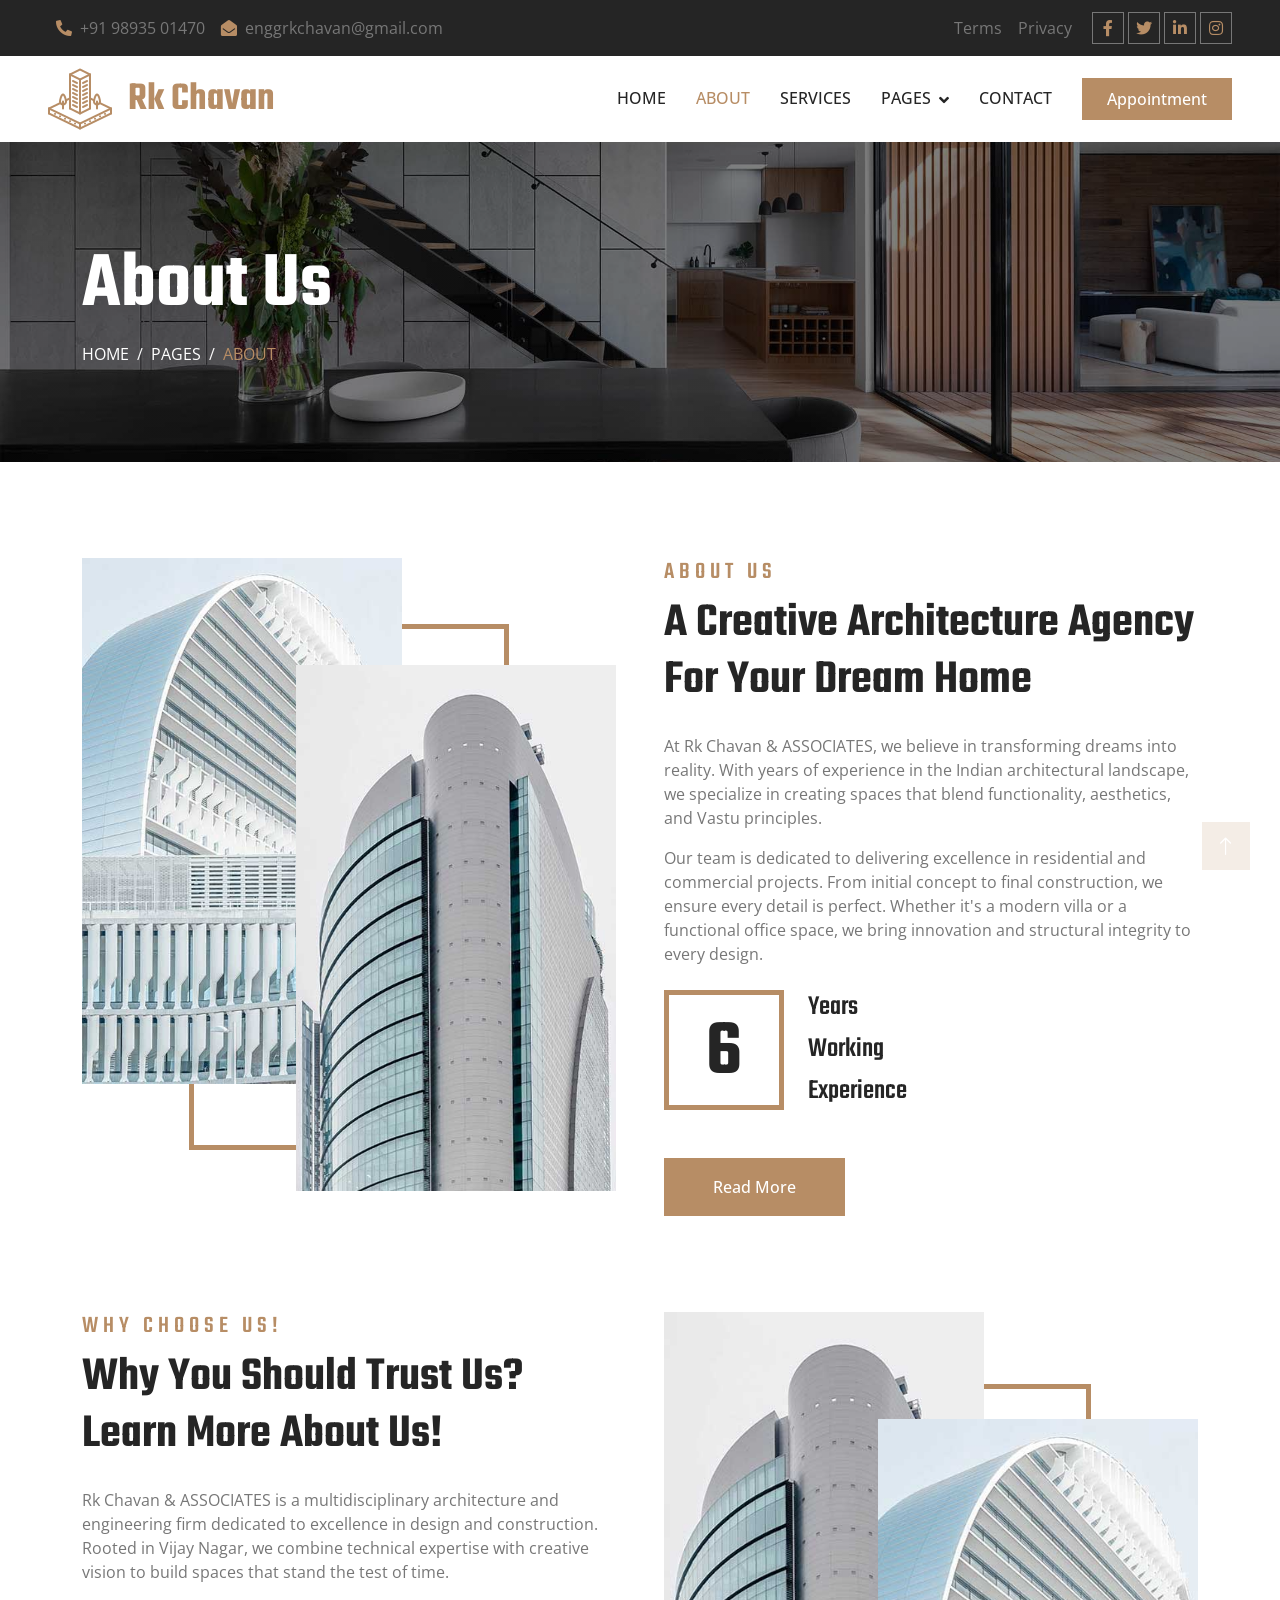
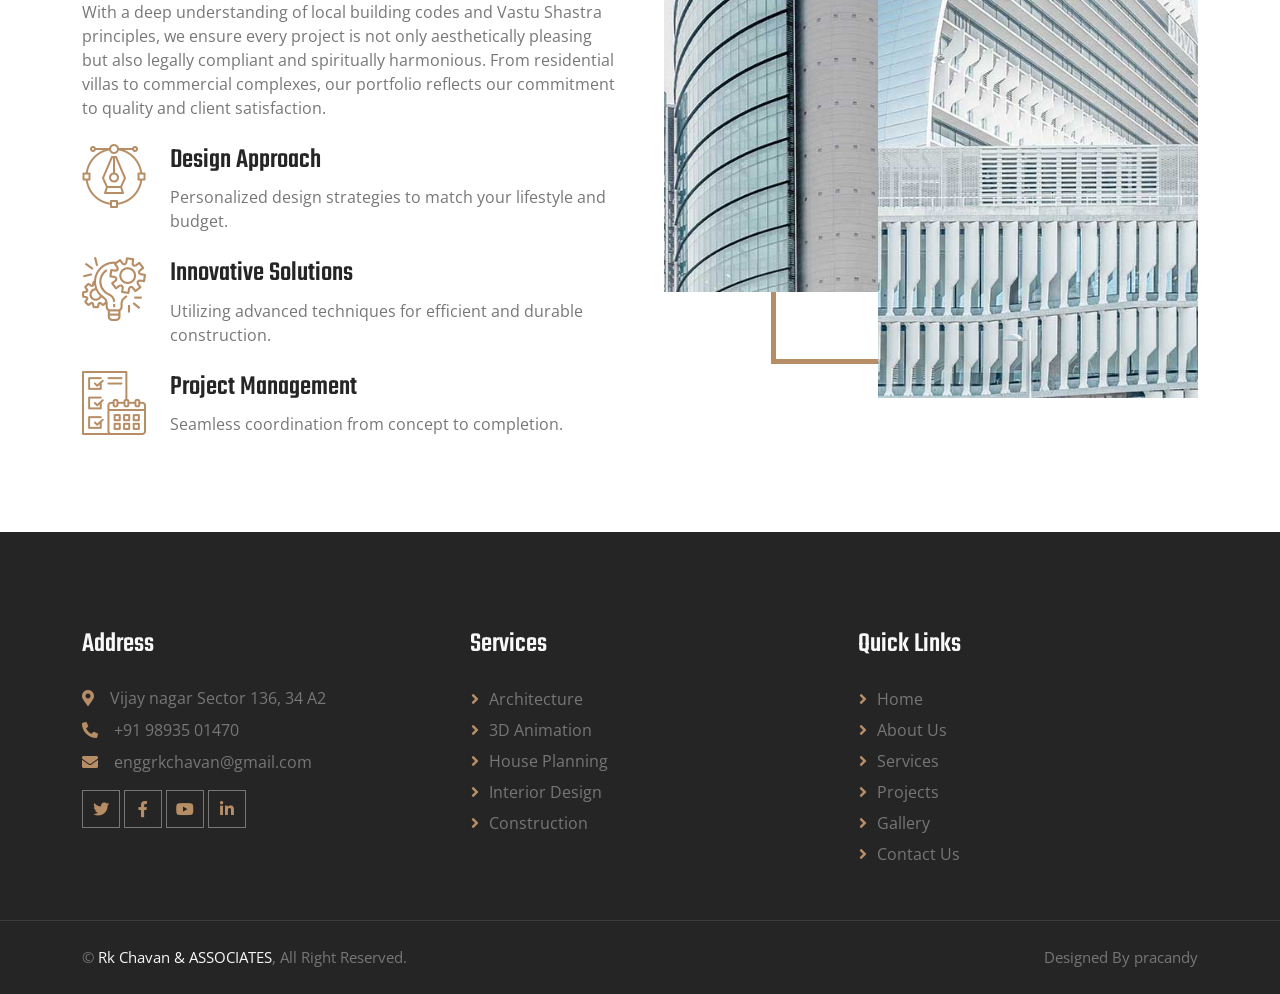
<file: about.html>
<!DOCTYPE html>
<html lang="en">

<head>
    <meta charset="utf-8">
    <title>About Us - Rk Chavan & ASSOCIATES | Leading Architects in Vijay Nagar</title>
    <meta content="width=device-width, initial-scale=1.0" name="viewport">
    <meta
        content="Rk Chavan & ASSOCIATES, Architects Vijay Nagar, Interior Design India, Building Planning, Vastu Consultant"
        name="keywords">
    <meta
        content="Learn about Rk Chavan & ASSOCIATES, a premier architectural firm in Vijay Nagar offering expert building planning, interior design, and Vastu consultation services."
        name="description">

    <!-- Favicon -->
    <link href="img/favicon.ico" rel="icon">

    <!-- Google Web Fonts -->
    <link rel="preconnect" href="https://fonts.googleapis.com">
    <link rel="preconnect" href="https://fonts.gstatic.com" crossorigin>
    <link
        href="https://fonts.googleapis.com/css2?family=Open+Sans:wght@400;500;600&family=Teko:wght@400;500;600&display=swap"
        rel="stylesheet">

    <!-- Icon Font Stylesheet -->
    <link href="https://cdnjs.cloudflare.com/ajax/libs/font-awesome/5.10.0/css/all.min.css" rel="stylesheet">
    <link href="https://cdn.jsdelivr.net/npm/bootstrap-icons@1.4.1/font/bootstrap-icons.css" rel="stylesheet">

    <!-- Libraries Stylesheet -->
    <link href="lib/animate/animate.min.css" rel="stylesheet">
    <link href="lib/owlcarousel/assets/owl.carousel.min.css" rel="stylesheet">
    <link href="lib/tempusdominus/css/tempusdominus-bootstrap-4.min.css" rel="stylesheet" />

    <!-- Customized Bootstrap Stylesheet -->
    <link href="css/bootstrap.min.css" rel="stylesheet">

    <!-- Template Stylesheet -->
    <link href="css/style.css" rel="stylesheet">
</head>

<body>
    <!-- Spinner Start -->
    <div id="spinner"
        class="show bg-white position-fixed translate-middle w-100 vh-100 top-50 start-50 d-flex align-items-center justify-content-center">
        <div class="spinner-border position-relative text-primary" style="width: 6rem; height: 6rem;" role="status">
        </div>
        <img class="position-absolute top-50 start-50 translate-middle" src="img/icons/icon-1.png" alt="Icon">
    </div>
    <!-- Spinner End -->


    <!-- Topbar Start -->
    <div class="container-fluid bg-dark p-0 wow fadeIn" data-wow-delay="0.1s">
        <div class="row gx-0 d-none d-lg-flex">
            <div class="col-lg-7 px-5 text-start">
                <div class="h-100 d-inline-flex align-items-center py-3 me-3">
                    <a class="text-body px-2" href="tel:+919893501470"><i
                            class="fa fa-phone-alt text-primary me-2"></i>+91 98935 01470</a>
                    <a class="text-body px-2" href="mailto:enggrkchavan@gmail.com"><i
                            class="fa fa-envelope-open text-primary me-2"></i>enggrkchavan@gmail.com</a>
                </div>
            </div>
            <div class="col-lg-5 px-5 text-end">
                <div class="h-100 d-inline-flex align-items-center py-3 me-2">
                    <a class="text-body px-2" href="">Terms</a>
                    <a class="text-body px-2" href="">Privacy</a>
                </div>
                <div class="h-100 d-inline-flex align-items-center">
                    <a class="btn btn-sm-square btn-outline-body me-1" href=""><i class="fab fa-facebook-f"></i></a>
                    <a class="btn btn-sm-square btn-outline-body me-1" href=""><i class="fab fa-twitter"></i></a>
                    <a class="btn btn-sm-square btn-outline-body me-1" href=""><i class="fab fa-linkedin-in"></i></a>
                    <a class="btn btn-sm-square btn-outline-body me-0" href=""><i class="fab fa-instagram"></i></a>
                </div>
            </div>
        </div>
    </div>
    <!-- Topbar End -->


    <!-- Navbar Start -->
    <nav class="navbar navbar-expand-lg bg-white navbar-light sticky-top py-lg-0 px-lg-5 wow fadeIn"
        data-wow-delay="0.1s">
        <a href="index.html" class="navbar-brand ms-4 ms-lg-0">
            <h1 class="text-primary m-0"><img class="me-3" src="img/icons/icon-1.png" alt="Icon">Rk Chavan</h1>
        </a>
        <button type="button" class="navbar-toggler me-4" data-bs-toggle="collapse" data-bs-target="#navbarCollapse">
            <span class="navbar-toggler-icon"></span>
        </button>
        <div class="collapse navbar-collapse" id="navbarCollapse">
            <div class="navbar-nav ms-auto p-4 p-lg-0">
                <a href="index.html" class="nav-item nav-link">Home</a>
                <a href="about.html" class="nav-item nav-link active">About</a>
                <a href="service.html" class="nav-item nav-link">Services</a>
                <div class="nav-item dropdown">
                    <a href="#" class="nav-link dropdown-toggle" data-bs-toggle="dropdown">Pages</a>
                    <div class="dropdown-menu border-0 m-0">
                        <a href="feature.html" class="dropdown-item">Our Features</a>

                        <a href="appointment.html" class="dropdown-item">Appointment</a>
                        <a href="testimonial.html" class="dropdown-item">Testimonial</a>
                        <a href="gallery.html" class="dropdown-item">Gallery</a>
                    </div>
                </div>
                <a href="contact.html" class="nav-item nav-link">Contact</a>
            </div>
            <a href="" class="btn btn-primary py-2 px-4 d-none d-lg-block">Appointment</a>
        </div>
    </nav>
    <!-- Navbar End -->


    <!-- Page Header Start -->
    <div class="container-fluid page-header py-5 mb-5 wow fadeIn" data-wow-delay="0.1s">
        <div class="container py-5">
            <h1 class="display-1 text-white animated slideInDown">About Us</h1>
            <nav aria-label="breadcrumb animated slideInDown">
                <ol class="breadcrumb text-uppercase mb-0">
                    <li class="breadcrumb-item"><a class="text-white" href="#">Home</a></li>
                    <li class="breadcrumb-item"><a class="text-white" href="#">Pages</a></li>
                    <li class="breadcrumb-item text-primary active" aria-current="page">About</li>
                </ol>
            </nav>
        </div>
    </div>
    <!-- Page Header End -->


    <!-- About Start -->
    <div class="container-xxl py-5">
        <div class="container">
            <div class="row g-5">
                <div class="col-lg-6 wow fadeIn" data-wow-delay="0.1s">
                    <div class="about-img">
                        <img class="img-fluid" src="img/about-1.jpg" alt="">
                        <img class="img-fluid" src="img/about-2.jpg" alt="">
                    </div>
                </div>
                <div class="col-lg-6 wow fadeIn" data-wow-delay="0.5s">
                    <h4 class="section-title">About Us</h4>
                    <h1 class="display-5 mb-4">A Creative Architecture Agency For Your Dream Home</h1>
                    <p>At Rk Chavan & ASSOCIATES, we believe in transforming dreams into reality. With years of
                        experience in the Indian architectural landscape, we specialize in creating spaces that blend
                        functionality, aesthetics, and Vastu principles.</p>
                    <p class="mb-4">Our team is dedicated to delivering excellence in residential and commercial
                        projects. From initial concept to final construction, we ensure every detail is perfect. Whether
                        it's a modern villa or a functional office space, we bring innovation and structural integrity
                        to every design.</p>
                    <div class="d-flex align-items-center mb-5">
                        <div class="d-flex flex-shrink-0 align-items-center justify-content-center border border-5 border-primary"
                            style="width: 120px; height: 120px;">
                            <h1 class="display-1 mb-n2" data-toggle="counter-up">38</h1>
                        </div>
                        <div class="ps-4">
                            <h3>Years</h3>
                            <h3>Working</h3>
                            <h3 class="mb-0">Experience</h3>
                        </div>
                    </div>
                    <a class="btn btn-primary py-3 px-5" href="">Read More</a>
                </div>
            </div>
        </div>
    </div>
    <!-- About End -->


    <!-- Feature Start -->
    <div class="container-xxl py-5">
        <div class="container">
            <div class="row g-5">
                <div class="col-lg-6 wow fadeInUp" data-wow-delay="0.1s">
                    <h4 class="section-title">Why Choose Us!</h4>
                    <h1 class="display-5 mb-4">Why You Should Trust Us? Learn More About Us!</h1>
                    <p>Rk Chavan & ASSOCIATES is a multidisciplinary architecture and engineering firm dedicated to
                        excellence in design and construction. Rooted in Vijay Nagar, we combine technical expertise
                        with creative vision to build spaces that stand the test of time.</p>
                    <p class="mb-4">With a deep understanding of local building codes and Vastu Shastra principles, we
                        ensure every project is not only aesthetically pleasing but also legally compliant and
                        spiritually harmonious. From residential villas to commercial complexes, our portfolio reflects
                        our commitment to quality and client satisfaction.</p>
                    <div class="row g-4">
                        <div class="col-12">
                            <div class="d-flex align-items-start">
                                <img class="flex-shrink-0" src="img/icons/icon-2.png" alt="Icon">
                                <div class="ms-4">
                                    <h3>Design Approach</h3>
                                    <p class="mb-0">Personalized design strategies to match your lifestyle and budget.
                                    </p>
                                </div>
                            </div>
                        </div>
                        <div class="col-12">
                            <div class="d-flex align-items-start">
                                <img class="flex-shrink-0" src="img/icons/icon-3.png" alt="Icon">
                                <div class="ms-4">
                                    <h3>Innovative Solutions</h3>
                                    <p class="mb-0">Utilizing advanced techniques for efficient and durable
                                        construction.</p>
                                </div>
                            </div>
                        </div>
                        <div class="col-12">
                            <div class="d-flex align-items-start">
                                <img class="flex-shrink-0" src="img/icons/icon-4.png" alt="Icon">
                                <div class="ms-4">
                                    <h3>Project Management</h3>
                                    <p class="mb-0">Seamless coordination from concept to completion.</p>
                                </div>
                            </div>
                        </div>
                    </div>
                </div>
                <div class="col-lg-6 wow fadeInUp" data-wow-delay="0.5s">
                    <div class="feature-img">
                        <img class="img-fluid" src="img/about-2.jpg" alt="">
                        <img class="img-fluid" src="img/about-1.jpg" alt="">
                    </div>
                </div>
            </div>
        </div>
    </div>
    <!-- Feature End -->





    <!-- Footer Start -->
    <div class="container-fluid bg-dark text-body footer mt-5 pt-5 px-0 wow fadeIn" data-wow-delay="0.1s">
        <div class="container py-5">
            <div class="row g-5">
                <div class="col-lg-4 col-md-6">
                    <h3 class="text-light mb-4">Address</h3>
                    <p class="mb-2"><i class="fa fa-map-marker-alt text-primary me-3"></i>Vijay nagar Sector 136, 34 A2
                    </p>
                    <p class="mb-2"><i class="fa fa-phone-alt text-primary me-3"></i>+91 98935 01470
                    </p>
                    <p class="mb-2"><i class="fa fa-envelope text-primary me-3"></i>enggrkchavan@gmail.com</p>
                    <div class="d-flex pt-2">
                        <a class="btn btn-square btn-outline-body me-1" href=""><i class="fab fa-twitter"></i></a>
                        <a class="btn btn-square btn-outline-body me-1" href=""><i class="fab fa-facebook-f"></i></a>
                        <a class="btn btn-square btn-outline-body me-1" href=""><i class="fab fa-youtube"></i></a>
                        <a class="btn btn-square btn-outline-body me-0" href=""><i class="fab fa-linkedin-in"></i></a>
                    </div>
                </div>
                <div class="col-lg-4 col-md-6">
                    <h3 class="text-light mb-4">Services</h3>
                    <a class="btn btn-link" href="service.html">Architecture</a>
                    <a class="btn btn-link" href="">3D Animation</a>
                    <a class="btn btn-link" href="">House Planning</a>
                    <a class="btn btn-link" href="">Interior Design</a>
                    <a class="btn btn-link" href="">Construction</a>
                </div>
                <div class="col-lg-4 col-md-6">
                    <h3 class="text-light mb-4">Quick Links</h3>
                    <a class="btn btn-link" href="index.html">Home</a>
                    <a class="btn btn-link" href="about.html">About Us</a>
                    <a class="btn btn-link" href="service.html">Services</a>
                    <a class="btn btn-link" href="project.html">Projects</a>
                    <a class="btn btn-link" href="gallery.html">Gallery</a>
                    <a class="btn btn-link" href="contact.html">Contact Us</a>
                </div>
                </div>
        </div>
        <div class="container-fluid copyright">
            <div class="container">
                <div class="row">
                    <div class="col-md-6 text-center text-md-start mb-3 mb-md-0">
                        &copy; <a href="#">Rk Chavan & ASSOCIATES</a>, All Right Reserved.
                    </div>
                    <div class="col-md-6 text-center text-md-end">
                        Designed By pracandy
                    </div>
                </div>
            </div>
        </div>
    </div>
    <!-- Footer End -->


    <!-- Back to Top -->
    <a href="#" class="btn btn-lg btn-primary btn-lg-square back-to-top"><i class="bi bi-arrow-up"></i></a>


    <!-- JavaScript Libraries -->
    <script src="https://code.jquery.com/jquery-3.4.1.min.js"></script>
    <script src="https://cdn.jsdelivr.net/npm/bootstrap@5.0.0/dist/js/bootstrap.bundle.min.js"></script>
    <script src="lib/wow/wow.min.js"></script>
    <script src="lib/easing/easing.min.js"></script>
    <script src="lib/waypoints/waypoints.min.js"></script>
    <script src="lib/counterup/counterup.min.js"></script>
    <script src="lib/owlcarousel/owl.carousel.min.js"></script>
    <script src="lib/tempusdominus/js/moment.min.js"></script>
    <script src="lib/tempusdominus/js/moment-timezone.min.js"></script>
    <script src="lib/tempusdominus/js/tempusdominus-bootstrap-4.min.js"></script>

    <!-- Template Javascript -->
    <script src="js/main.js"></script>
</body>

</html>
</file>
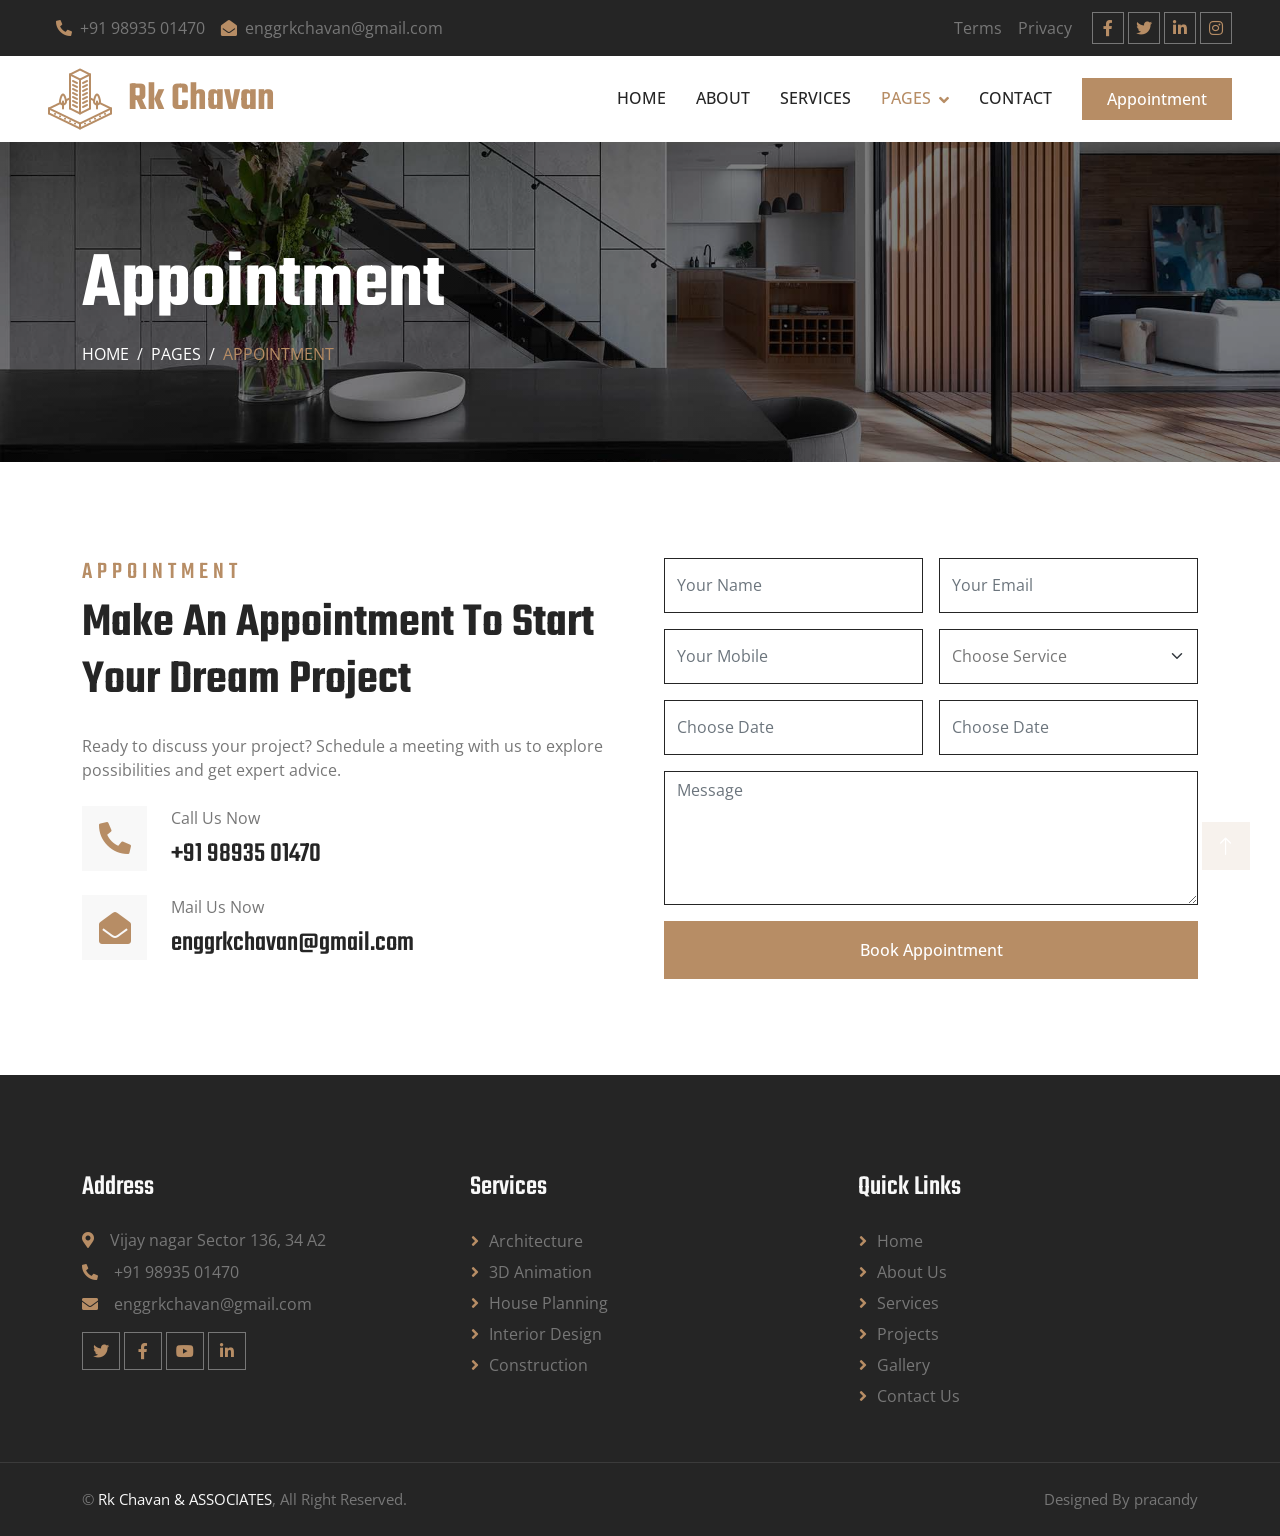
<file: appointment.html>
<!DOCTYPE html>
<html lang="en">

<head>
    <meta charset="utf-8">
    <title>Book Appointment - Rk Chavan & ASSOCIATES | Architecture Agency</title>
    <meta content="width=device-width, initial-scale=1.0" name="viewport">
    <meta
        content="Book Architect Appointment, Architecture Consultation, Interior Design Meeting, Vijay Nagar, ER.R.K.CHAVAN Contact"
        name="keywords">
    <meta
        content="Schedule an appointment with Rk Chavan & ASSOCIATES. Discuss your architectural needs and vision with our expert team in Vijay Nagar."
        name="description">

    <!-- Favicon -->
    <link href="img/favicon.ico" rel="icon">

    <!-- Google Web Fonts -->
    <link rel="preconnect" href="https://fonts.googleapis.com">
    <link rel="preconnect" href="https://fonts.gstatic.com" crossorigin>
    <link
        href="https://fonts.googleapis.com/css2?family=Open+Sans:wght@400;500;600&family=Teko:wght@400;500;600&display=swap"
        rel="stylesheet">

    <!-- Icon Font Stylesheet -->
    <link href="https://cdnjs.cloudflare.com/ajax/libs/font-awesome/5.10.0/css/all.min.css" rel="stylesheet">
    <link href="https://cdn.jsdelivr.net/npm/bootstrap-icons@1.4.1/font/bootstrap-icons.css" rel="stylesheet">

    <!-- Libraries Stylesheet -->
    <link href="lib/animate/animate.min.css" rel="stylesheet">
    <link href="lib/owlcarousel/assets/owl.carousel.min.css" rel="stylesheet">
    <link href="lib/tempusdominus/css/tempusdominus-bootstrap-4.min.css" rel="stylesheet" />

    <!-- Customized Bootstrap Stylesheet -->
    <link href="css/bootstrap.min.css" rel="stylesheet">

    <!-- Template Stylesheet -->
    <link href="css/style.css" rel="stylesheet">
</head>

<body>
    <!-- Spinner Start -->
    <div id="spinner"
        class="show bg-white position-fixed translate-middle w-100 vh-100 top-50 start-50 d-flex align-items-center justify-content-center">
        <div class="spinner-border position-relative text-primary" style="width: 6rem; height: 6rem;" role="status">
        </div>
        <img class="position-absolute top-50 start-50 translate-middle" src="img/icons/icon-1.png" alt="Icon">
    </div>
    <!-- Spinner End -->


    <!-- Topbar Start -->
    <div class="container-fluid bg-dark p-0 wow fadeIn" data-wow-delay="0.1s">
        <div class="row gx-0 d-none d-lg-flex">
            <div class="col-lg-7 px-5 text-start">
                <div class="h-100 d-inline-flex align-items-center py-3 me-3">
                    <a class="text-body px-2" href="tel:+919893501470"><i
                            class="fa fa-phone-alt text-primary me-2"></i>+91 98935 01470</a>
                    <a class="text-body px-2" href="mailto:enggrkchavan@gmail.com"><i
                            class="fa fa-envelope-open text-primary me-2"></i>enggrkchavan@gmail.com</a>
                </div>
            </div>
            <div class="col-lg-5 px-5 text-end">
                <div class="h-100 d-inline-flex align-items-center py-3 me-2">
                    <a class="text-body px-2" href="">Terms</a>
                    <a class="text-body px-2" href="">Privacy</a>
                </div>
                <div class="h-100 d-inline-flex align-items-center">
                    <a class="btn btn-sm-square btn-outline-body me-1" href=""><i class="fab fa-facebook-f"></i></a>
                    <a class="btn btn-sm-square btn-outline-body me-1" href=""><i class="fab fa-twitter"></i></a>
                    <a class="btn btn-sm-square btn-outline-body me-1" href=""><i class="fab fa-linkedin-in"></i></a>
                    <a class="btn btn-sm-square btn-outline-body me-0" href=""><i class="fab fa-instagram"></i></a>
                </div>
            </div>
        </div>
    </div>
    <!-- Topbar End -->


    <!-- Navbar Start -->
    <nav class="navbar navbar-expand-lg bg-white navbar-light sticky-top py-lg-0 px-lg-5 wow fadeIn"
        data-wow-delay="0.1s">
        <a href="index.html" class="navbar-brand ms-4 ms-lg-0">
            <h1 class="text-primary m-0"><img class="me-3" src="img/icons/icon-1.png" alt="Icon">Rk Chavan</h1>
        </a>
        <button type="button" class="navbar-toggler me-4" data-bs-toggle="collapse" data-bs-target="#navbarCollapse">
            <span class="navbar-toggler-icon"></span>
        </button>
        <div class="collapse navbar-collapse" id="navbarCollapse">
            <div class="navbar-nav ms-auto p-4 p-lg-0">
                <a href="index.html" class="nav-item nav-link">Home</a>
                <a href="about.html" class="nav-item nav-link">About</a>
                <a href="service.html" class="nav-item nav-link">Services</a>
                <div class="nav-item dropdown">
                    <a href="#" class="nav-link dropdown-toggle active" data-bs-toggle="dropdown">Pages</a>
                    <div class="dropdown-menu border-0 m-0">
                        <a href="feature.html" class="dropdown-item">Our Features</a>

                        <a href="appointment.html" class="dropdown-item">Appointment</a>
                        <a href="testimonial.html" class="dropdown-item">Testimonial</a>
                        <a href="gallery.html" class="dropdown-item">Gallery</a>
                    </div>
                </div>
                <a href="contact.html" class="nav-item nav-link">Contact</a>
            </div>
            <a href="" class="btn btn-primary py-2 px-4 d-none d-lg-block">Appointment</a>
        </div>
    </nav>
    <!-- Navbar End -->


    <!-- Page Header Start -->
    <div class="container-fluid page-header py-5 mb-5 wow fadeIn" data-wow-delay="0.1s">
        <div class="container py-5">
            <h1 class="display-1 text-white animated slideInDown">Appointment</h1>
            <nav aria-label="breadcrumb animated slideInDown">
                <ol class="breadcrumb text-uppercase mb-0">
                    <li class="breadcrumb-item"><a class="text-white" href="#">Home</a></li>
                    <li class="breadcrumb-item"><a class="text-white" href="#">Pages</a></li>
                    <li class="breadcrumb-item text-primary active" aria-current="page">Appointment</li>
                </ol>
            </nav>
        </div>
    </div>
    <!-- Page Header End -->


    <!-- Appointment Start -->
    <div class="container-xxl py-5">
        <div class="container">
            <div class="row g-5">
                <div class="col-lg-6 wow fadeInUp" data-wow-delay="0.1s">
                    <h4 class="section-title">Appointment</h4>
                    <h1 class="display-5 mb-4">Make An Appointment To Start Your Dream Project</h1>
                    <p class="mb-4">Ready to discuss your project? Schedule a meeting with us to explore possibilities
                        and get expert advice.</p>
                    <div class="row g-4">
                        <div class="col-12">
                            <div class="d-flex">
                                <div class="d-flex flex-shrink-0 align-items-center justify-content-center bg-light"
                                    style="width: 65px; height: 65px;">
                                    <i class="fa fa-2x fa-phone-alt text-primary"></i>
                                </div>
                                <div class="ms-4">
                                    <p class="mb-2">Call Us Now</p>
                                    <h3 class="mb-0">+91 98935 01470</h3>
                                </div>
                            </div>
                        </div>
                        <div class="col-12">
                            <div class="d-flex">
                                <div class="d-flex flex-shrink-0 align-items-center justify-content-center bg-light"
                                    style="width: 65px; height: 65px;">
                                    <i class="fa fa-2x fa-envelope-open text-primary"></i>
                                </div>
                                <div class="ms-4">
                                    <p class="mb-2">Mail Us Now</p>
                                    <h3 class="mb-0">enggrkchavan@gmail.com</h3>
                                </div>
                            </div>
                        </div>
                    </div>
                </div>
                <div class="col-lg-6 wow fadeInUp" data-wow-delay="0.5s">
                    <div class="row g-3">
                        <div class="col-12 col-sm-6">
                            <input type="text" class="form-control" placeholder="Your Name" style="height: 55px;">
                        </div>
                        <div class="col-12 col-sm-6">
                            <input type="email" class="form-control" placeholder="Your Email" style="height: 55px;">
                        </div>
                        <div class="col-12 col-sm-6">
                            <input type="text" class="form-control" placeholder="Your Mobile" style="height: 55px;">
                        </div>
                        <div class="col-12 col-sm-6">
                            <select class="form-select" style="height: 55px;">
                                <option selected>Choose Service</option>
                                <option value="1">Architecture</option>
                                <option value="2">Interior Design</option>
                                <option value="3">Construction</option>
                            </select>
                        </div>
                        <div class="col-12 col-sm-6">
                            <div class="date" id="date" data-target-input="nearest">
                                <input type="text" class="form-control datetimepicker-input" placeholder="Choose Date"
                                    data-target="#date" data-toggle="datetimepicker" style="height: 55px;">
                            </div>
                        </div>
                        <div class="col-12 col-sm-6">
                            <div class="time" id="time" data-target-input="nearest">
                                <input type="text" class="form-control datetimepicker-input" placeholder="Choose Date"
                                    data-target="#time" data-toggle="datetimepicker" style="height: 55px;">
                            </div>
                        </div>
                        <div class="col-12">
                            <textarea class="form-control" rows="5" placeholder="Message"></textarea>
                        </div>
                        <div class="col-12">
                            <button class="btn btn-primary w-100 py-3" type="submit">Book Appointment</button>
                        </div>
                    </div>
                </div>
            </div>
        </div>
    </div>
    <!-- Appointment End -->


    <!-- Footer Start -->
    <div class="container-fluid bg-dark text-body footer mt-5 pt-5 px-0 wow fadeIn" data-wow-delay="0.1s">
        <div class="container py-5">
            <div class="row g-5">
                <div class="col-lg-4 col-md-6">
                    <h3 class="text-light mb-4">Address</h3>
                    <p class="mb-2"><i class="fa fa-map-marker-alt text-primary me-3"></i>Vijay nagar Sector 136, 34 A2
                    </p>
                    <p class="mb-2"><i class="fa fa-phone-alt text-primary me-3"></i>+91 98935 01470
                    </p>
                    <p class="mb-2"><i class="fa fa-envelope text-primary me-3"></i>enggrkchavan@gmail.com</p>
                    <div class="d-flex pt-2">
                        <a class="btn btn-square btn-outline-body me-1" href=""><i class="fab fa-twitter"></i></a>
                        <a class="btn btn-square btn-outline-body me-1" href=""><i class="fab fa-facebook-f"></i></a>
                        <a class="btn btn-square btn-outline-body me-1" href=""><i class="fab fa-youtube"></i></a>
                        <a class="btn btn-square btn-outline-body me-0" href=""><i class="fab fa-linkedin-in"></i></a>
                    </div>
                </div>
                <div class="col-lg-4 col-md-6">
                    <h3 class="text-light mb-4">Services</h3>
                    <a class="btn btn-link" href="service.html">Architecture</a>
                    <a class="btn btn-link" href="">3D Animation</a>
                    <a class="btn btn-link" href="">House Planning</a>
                    <a class="btn btn-link" href="">Interior Design</a>
                    <a class="btn btn-link" href="">Construction</a>
                </div>
                <div class="col-lg-4 col-md-6">
                    <h3 class="text-light mb-4">Quick Links</h3>
                    <a class="btn btn-link" href="index.html">Home</a>
                    <a class="btn btn-link" href="about.html">About Us</a>
                    <a class="btn btn-link" href="service.html">Services</a>
                    <a class="btn btn-link" href="project.html">Projects</a>
                    <a class="btn btn-link" href="gallery.html">Gallery</a>
                    <a class="btn btn-link" href="contact.html">Contact Us</a>
                </div>
                </div>
        </div>
        <div class="container-fluid copyright">
            <div class="container">
                <div class="row">
                    <div class="col-md-6 text-center text-md-start mb-3 mb-md-0">
                        &copy; <a href="#">Rk Chavan & ASSOCIATES</a>, All Right Reserved.
                    </div>
                    <div class="col-md-6 text-center text-md-end">
                        Designed By pracandy
                    </div>
                </div>
            </div>
        </div>
    </div>
    <!-- Footer End -->


    <!-- Back to Top -->
    <a href="#" class="btn btn-lg btn-primary btn-lg-square back-to-top"><i class="bi bi-arrow-up"></i></a>


    <!-- JavaScript Libraries -->
    <script src="https://code.jquery.com/jquery-3.4.1.min.js"></script>
    <script src="https://cdn.jsdelivr.net/npm/bootstrap@5.0.0/dist/js/bootstrap.bundle.min.js"></script>
    <script src="lib/wow/wow.min.js"></script>
    <script src="lib/easing/easing.min.js"></script>
    <script src="lib/waypoints/waypoints.min.js"></script>
    <script src="lib/counterup/counterup.min.js"></script>
    <script src="lib/owlcarousel/owl.carousel.min.js"></script>
    <script src="lib/tempusdominus/js/moment.min.js"></script>
    <script src="lib/tempusdominus/js/moment-timezone.min.js"></script>
    <script src="lib/tempusdominus/js/tempusdominus-bootstrap-4.min.js"></script>

    <!-- Template Javascript -->
    <script src="js/main.js"></script>
</body>

</html>
</file>
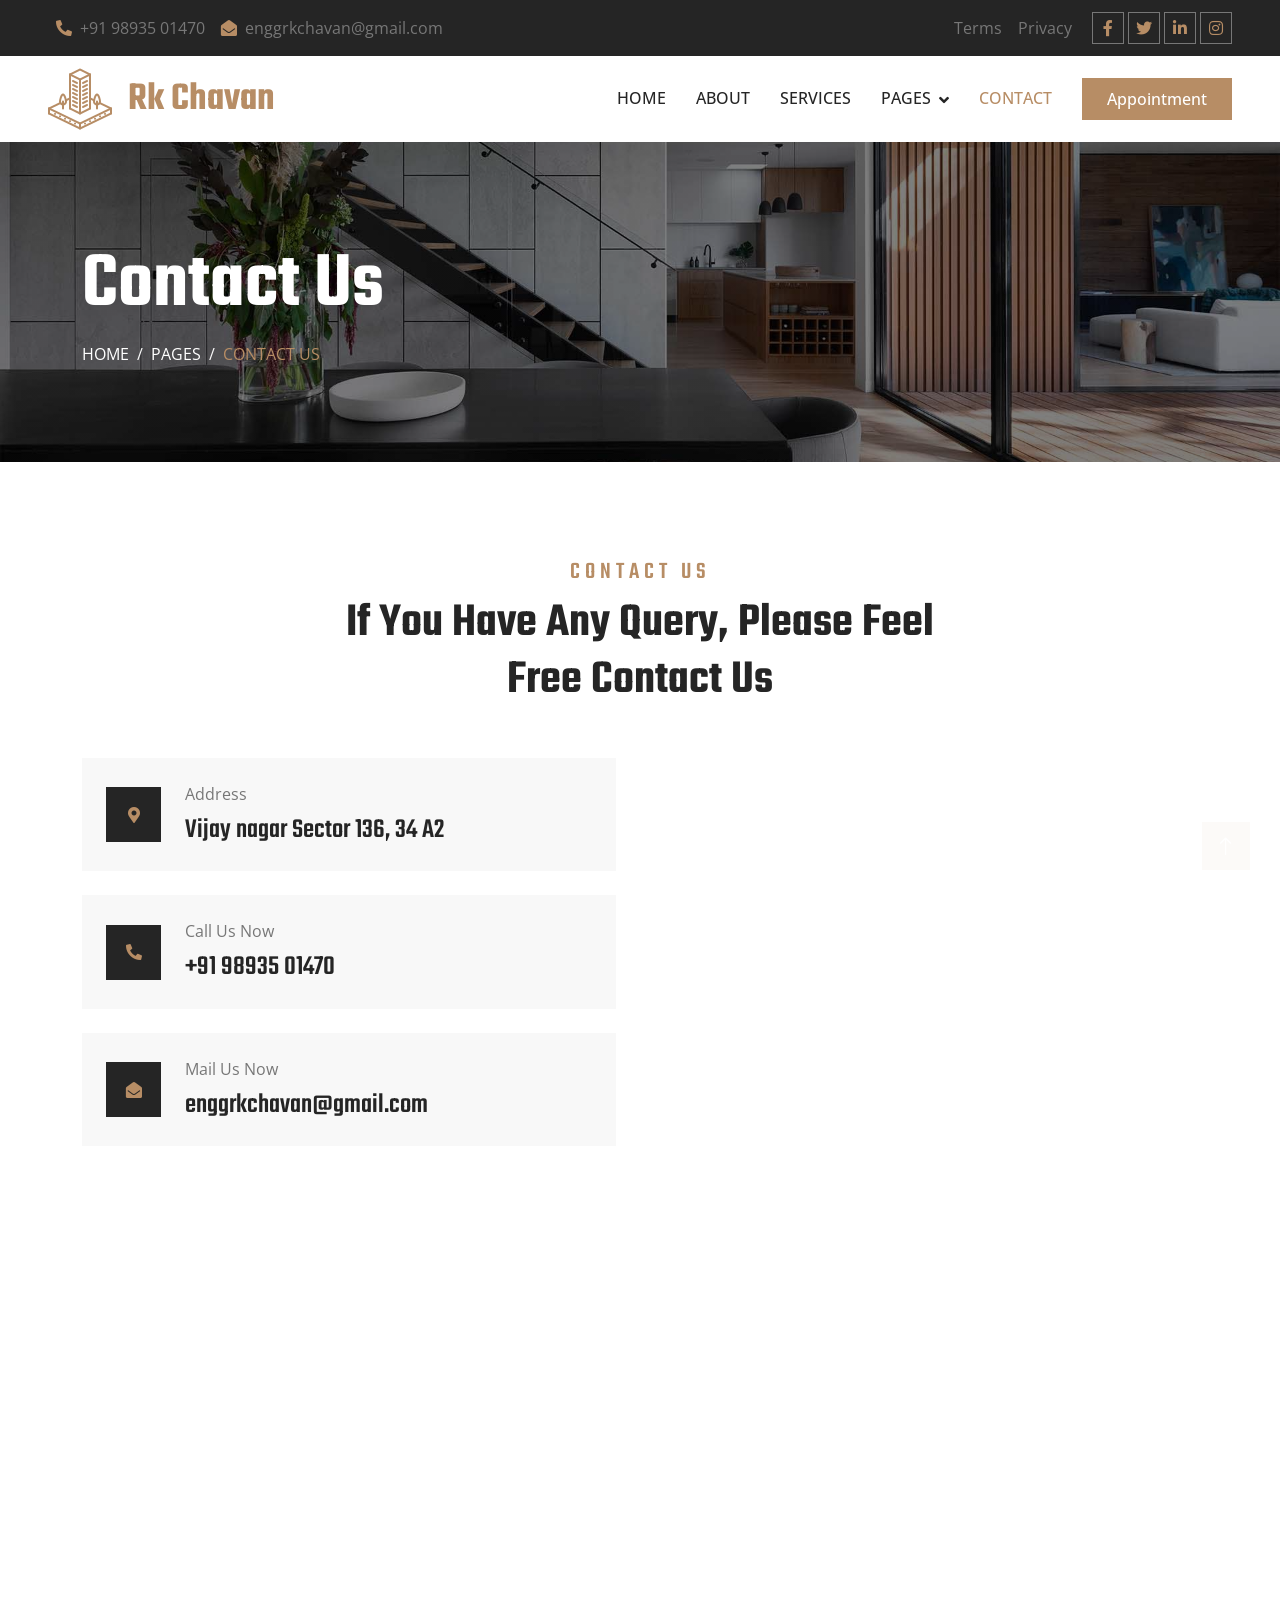
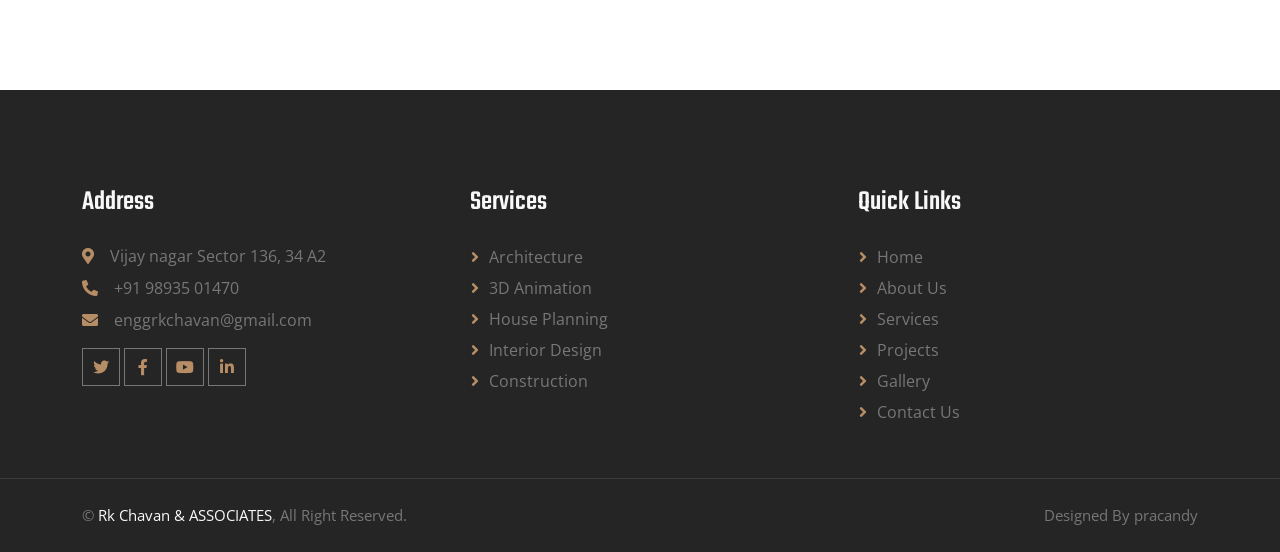
<file: contact.html>
<!DOCTYPE html>
<html lang="en">

<head>
    <meta charset="utf-8">
    <title>Contact Us - Rk Chavan & ASSOCIATES | Architects Vijay Nagar</title>
    <meta content="width=device-width, initial-scale=1.0" name="viewport">
    <meta content="Contact Architects, Vijay Nagar Architecture Firm, Building Consultation, Civil Engineer Contact"
        name="keywords">
    <meta
        content="Get in touch with Rk Chavan & ASSOCIATES for your architectural needs. Visit us at Vijay Nagar or call +91 98935 01470."
        name="description">

    <!-- Favicon -->
    <link href="img/favicon.ico" rel="icon">

    <!-- Google Web Fonts -->
    <link rel="preconnect" href="https://fonts.googleapis.com">
    <link rel="preconnect" href="https://fonts.gstatic.com" crossorigin>
    <link
        href="https://fonts.googleapis.com/css2?family=Open+Sans:wght@400;500;600&family=Teko:wght@400;500;600&display=swap"
        rel="stylesheet">

    <!-- Icon Font Stylesheet -->
    <link href="https://cdnjs.cloudflare.com/ajax/libs/font-awesome/5.10.0/css/all.min.css" rel="stylesheet">
    <link href="https://cdn.jsdelivr.net/npm/bootstrap-icons@1.4.1/font/bootstrap-icons.css" rel="stylesheet">

    <!-- Libraries Stylesheet -->
    <link href="lib/animate/animate.min.css" rel="stylesheet">
    <link href="lib/owlcarousel/assets/owl.carousel.min.css" rel="stylesheet">
    <link href="lib/tempusdominus/css/tempusdominus-bootstrap-4.min.css" rel="stylesheet" />

    <!-- Customized Bootstrap Stylesheet -->
    <link href="css/bootstrap.min.css" rel="stylesheet">

    <!-- Template Stylesheet -->
    <link href="css/style.css" rel="stylesheet">
</head>

<body>
    <!-- Spinner Start -->
    <div id="spinner"
        class="show bg-white position-fixed translate-middle w-100 vh-100 top-50 start-50 d-flex align-items-center justify-content-center">
        <div class="spinner-border position-relative text-primary" style="width: 6rem; height: 6rem;" role="status">
        </div>
        <img class="position-absolute top-50 start-50 translate-middle" src="img/icons/icon-1.png" alt="Icon">
    </div>
    <!-- Spinner End -->


    <!-- Topbar Start -->
    <div class="container-fluid bg-dark p-0 wow fadeIn" data-wow-delay="0.1s">
        <div class="row gx-0 d-none d-lg-flex">
            <div class="col-lg-7 px-5 text-start">
                <div class="h-100 d-inline-flex align-items-center py-3 me-3">
                    <a class="text-body px-2" href="tel:+919893501470"><i
                            class="fa fa-phone-alt text-primary me-2"></i>+91 98935 01470</a>
                    <a class="text-body px-2" href="mailto:enggrkchavan@gmail.com"><i
                            class="fa fa-envelope-open text-primary me-2"></i>enggrkchavan@gmail.com</a>
                </div>
            </div>
            <div class="col-lg-5 px-5 text-end">
                <div class="h-100 d-inline-flex align-items-center py-3 me-2">
                    <a class="text-body px-2" href="">Terms</a>
                    <a class="text-body px-2" href="">Privacy</a>
                </div>
                <div class="h-100 d-inline-flex align-items-center">
                    <a class="btn btn-sm-square btn-outline-body me-1" href=""><i class="fab fa-facebook-f"></i></a>
                    <a class="btn btn-sm-square btn-outline-body me-1" href=""><i class="fab fa-twitter"></i></a>
                    <a class="btn btn-sm-square btn-outline-body me-1" href=""><i class="fab fa-linkedin-in"></i></a>
                    <a class="btn btn-sm-square btn-outline-body me-0" href=""><i class="fab fa-instagram"></i></a>
                </div>
            </div>
        </div>
    </div>
    <!-- Topbar End -->


    <!-- Navbar Start -->
    <nav class="navbar navbar-expand-lg bg-white navbar-light sticky-top py-lg-0 px-lg-5 wow fadeIn"
        data-wow-delay="0.1s">
        <a href="index.html" class="navbar-brand ms-4 ms-lg-0">
            <h1 class="text-primary m-0"><img class="me-3" src="img/icons/icon-1.png" alt="Icon">Rk Chavan</h1>
        </a>
        <button type="button" class="navbar-toggler me-4" data-bs-toggle="collapse" data-bs-target="#navbarCollapse">
            <span class="navbar-toggler-icon"></span>
        </button>
        <div class="collapse navbar-collapse" id="navbarCollapse">
            <div class="navbar-nav ms-auto p-4 p-lg-0">
                <a href="index.html" class="nav-item nav-link">Home</a>
                <a href="about.html" class="nav-item nav-link">About</a>
                <a href="service.html" class="nav-item nav-link">Services</a>
                <div class="nav-item dropdown">
                    <a href="#" class="nav-link dropdown-toggle" data-bs-toggle="dropdown">Pages</a>
                    <div class="dropdown-menu border-0 m-0">
                        <a href="feature.html" class="dropdown-item">Our Features</a>

                        <a href="appointment.html" class="dropdown-item">Appointment</a>
                        <a href="testimonial.html" class="dropdown-item">Testimonial</a>
                        <a href="gallery.html" class="dropdown-item">Gallery</a>
                    </div>
                </div>
                <a href="contact.html" class="nav-item nav-link active">Contact</a>
            </div>
            <a href="" class="btn btn-primary py-2 px-4 d-none d-lg-block">Appointment</a>
        </div>
    </nav>
    <!-- Navbar End -->


    <!-- Page Header Start -->
    <div class="container-fluid page-header py-5 mb-5 wow fadeIn" data-wow-delay="0.1s">
        <div class="container py-5">
            <h1 class="display-1 text-white animated slideInDown">Contact Us</h1>
            <nav aria-label="breadcrumb animated slideInDown">
                <ol class="breadcrumb text-uppercase mb-0">
                    <li class="breadcrumb-item"><a class="text-white" href="#">Home</a></li>
                    <li class="breadcrumb-item"><a class="text-white" href="#">Pages</a></li>
                    <li class="breadcrumb-item text-primary active" aria-current="page">Contact Us</li>
                </ol>
            </nav>
        </div>
    </div>
    <!-- Page Header End -->


    <!-- Contact Start -->
    <div class="container-xxl py-5">
        <div class="container">
            <div class="text-center mx-auto mb-5 wow fadeInUp" data-wow-delay="0.1s" style="max-width: 600px;">
                <h4 class="section-title">Contact Us</h4>
                <h1 class="display-5 mb-4">If You Have Any Query, Please Feel Free Contact Us</h1>
            </div>
            <div class="row g-5">
                <div class="col-lg-6 wow fadeInUp" data-wow-delay="0.1s">
                    <div class="d-flex flex-column justify-content-between h-100">
                        <div class="bg-light d-flex align-items-center w-100 p-4 mb-4">
                            <div class="d-flex flex-shrink-0 align-items-center justify-content-center bg-dark"
                                style="width: 55px; height: 55px;">
                                <i class="fa fa-map-marker-alt text-primary"></i>
                            </div>
                            <div class="ms-4">
                                <p class="mb-2">Address</p>
                                <h3 class="mb-0">Vijay nagar Sector 136, 34 A2</h3>
                            </div>
                        </div>
                        <div class="bg-light d-flex align-items-center w-100 p-4 mb-4">
                            <div class="d-flex flex-shrink-0 align-items-center justify-content-center bg-dark"
                                style="width: 55px; height: 55px;">
                                <i class="fa fa-phone-alt text-primary"></i>
                            </div>
                            <div class="ms-4">
                                <p class="mb-2">Call Us Now</p>
                                <h3 class="mb-0">+91 98935 01470</h3>
                            </div>
                        </div>
                        <div class="bg-light d-flex align-items-center w-100 p-4">
                            <div class="d-flex flex-shrink-0 align-items-center justify-content-center bg-dark"
                                style="width: 55px; height: 55px;">
                                <i class="fa fa-envelope-open text-primary"></i>
                            </div>
                            <div class="ms-4">
                                <p class="mb-2">Mail Us Now</p>
                                <h3 class="mb-0">enggrkchavan@gmail.com</h3>
                            </div>
                        </div>
                    </div>
                </div>
                <div class="col-lg-6 wow fadeInUp" data-wow-delay="0.5s">
                </div>
            </div>
        </div>
    </div>
    <!-- Contact End -->


    <!-- Google Map Start -->
    <div class="container-xxl pt-5 px-0 wow fadeIn" data-wow-delay="0.1s">
        <iframe class="w-100 mb-n2" style="height: 450px;"
            src="https://www.google.com/maps/embed?pb=!1m18!1m12!1m3!1d14717.340056972744!2d75.8828!3d22.7533!2m3!1f0!2f0!3f0!3m2!1i1024!2i768!4f13.1!3m3!1m2!1s0x3962fd236688d753%3A0x62955523927d3c09!2sSector%20136%2C%20Vijay%20Nagar%2C%20Indore%2C%20Madhya%20Pradesh!5e0!3m2!1sen!2sin!4v1603794290143!5m2!1sen!2sin"
            frameborder="0" allowfullscreen="" aria-hidden="false" tabindex="0"></iframe>
    </div>
    <!-- Google Map End -->


    <!-- Footer Start -->
    <div class="container-fluid bg-dark text-body footer pt-5 px-0 wow fadeIn" data-wow-delay="0.1s">
        <div class="container py-5">
            <div class="row g-5">
                <div class="col-lg-4 col-md-6">
                    <h3 class="text-light mb-4">Address</h3>
                    <p class="mb-2"><i class="fa fa-map-marker-alt text-primary me-3"></i>Vijay nagar Sector 136, 34 A2
                    </p>
                    <p class="mb-2"><i class="fa fa-phone-alt text-primary me-3"></i>+91 98935 01470
                    </p>
                    <p class="mb-2"><i class="fa fa-envelope text-primary me-3"></i>enggrkchavan@gmail.com</p>
                    <div class="d-flex pt-2">
                        <a class="btn btn-square btn-outline-body me-1" href=""><i class="fab fa-twitter"></i></a>
                        <a class="btn btn-square btn-outline-body me-1" href=""><i class="fab fa-facebook-f"></i></a>
                        <a class="btn btn-square btn-outline-body me-1" href=""><i class="fab fa-youtube"></i></a>
                        <a class="btn btn-square btn-outline-body me-0" href=""><i class="fab fa-linkedin-in"></i></a>
                    </div>
                </div>
                <div class="col-lg-4 col-md-6">
                    <h3 class="text-light mb-4">Services</h3>
                    <a class="btn btn-link" href="service.html">Architecture</a>
                    <a class="btn btn-link" href="">3D Animation</a>
                    <a class="btn btn-link" href="">House Planning</a>
                    <a class="btn btn-link" href="">Interior Design</a>
                    <a class="btn btn-link" href="">Construction</a>
                </div>
                <div class="col-lg-4 col-md-6">
                    <h3 class="text-light mb-4">Quick Links</h3>
                    <a class="btn btn-link" href="index.html">Home</a>
                    <a class="btn btn-link" href="about.html">About Us</a>
                    <a class="btn btn-link" href="service.html">Services</a>
                    <a class="btn btn-link" href="project.html">Projects</a>
                    <a class="btn btn-link" href="gallery.html">Gallery</a>
                    <a class="btn btn-link" href="contact.html">Contact Us</a>
                </div>
                </div>
        </div>
        <div class="container-fluid copyright">
            <div class="container">
                <div class="row">
                    <div class="col-md-6 text-center text-md-start mb-3 mb-md-0">
                        &copy; <a href="#">Rk Chavan & ASSOCIATES</a>, All Right Reserved.
                    </div>
                    <div class="col-md-6 text-center text-md-end">
                        Designed By pracandy
                    </div>
                </div>
            </div>
        </div>
    </div>
    <!-- Footer End -->


    <!-- Back to Top -->
    <a href="#" class="btn btn-lg btn-primary btn-lg-square back-to-top"><i class="bi bi-arrow-up"></i></a>


    <!-- JavaScript Libraries -->
    <script src="https://code.jquery.com/jquery-3.4.1.min.js"></script>
    <script src="https://cdn.jsdelivr.net/npm/bootstrap@5.0.0/dist/js/bootstrap.bundle.min.js"></script>
    <script src="lib/wow/wow.min.js"></script>
    <script src="lib/easing/easing.min.js"></script>
    <script src="lib/waypoints/waypoints.min.js"></script>
    <script src="lib/counterup/counterup.min.js"></script>
    <script src="lib/owlcarousel/owl.carousel.min.js"></script>
    <script src="lib/tempusdominus/js/moment.min.js"></script>
    <script src="lib/tempusdominus/js/moment-timezone.min.js"></script>
    <script src="lib/tempusdominus/js/tempusdominus-bootstrap-4.min.js"></script>

    <!-- Template Javascript -->
    <script src="js/main.js"></script>
</body>

</html>
</file>
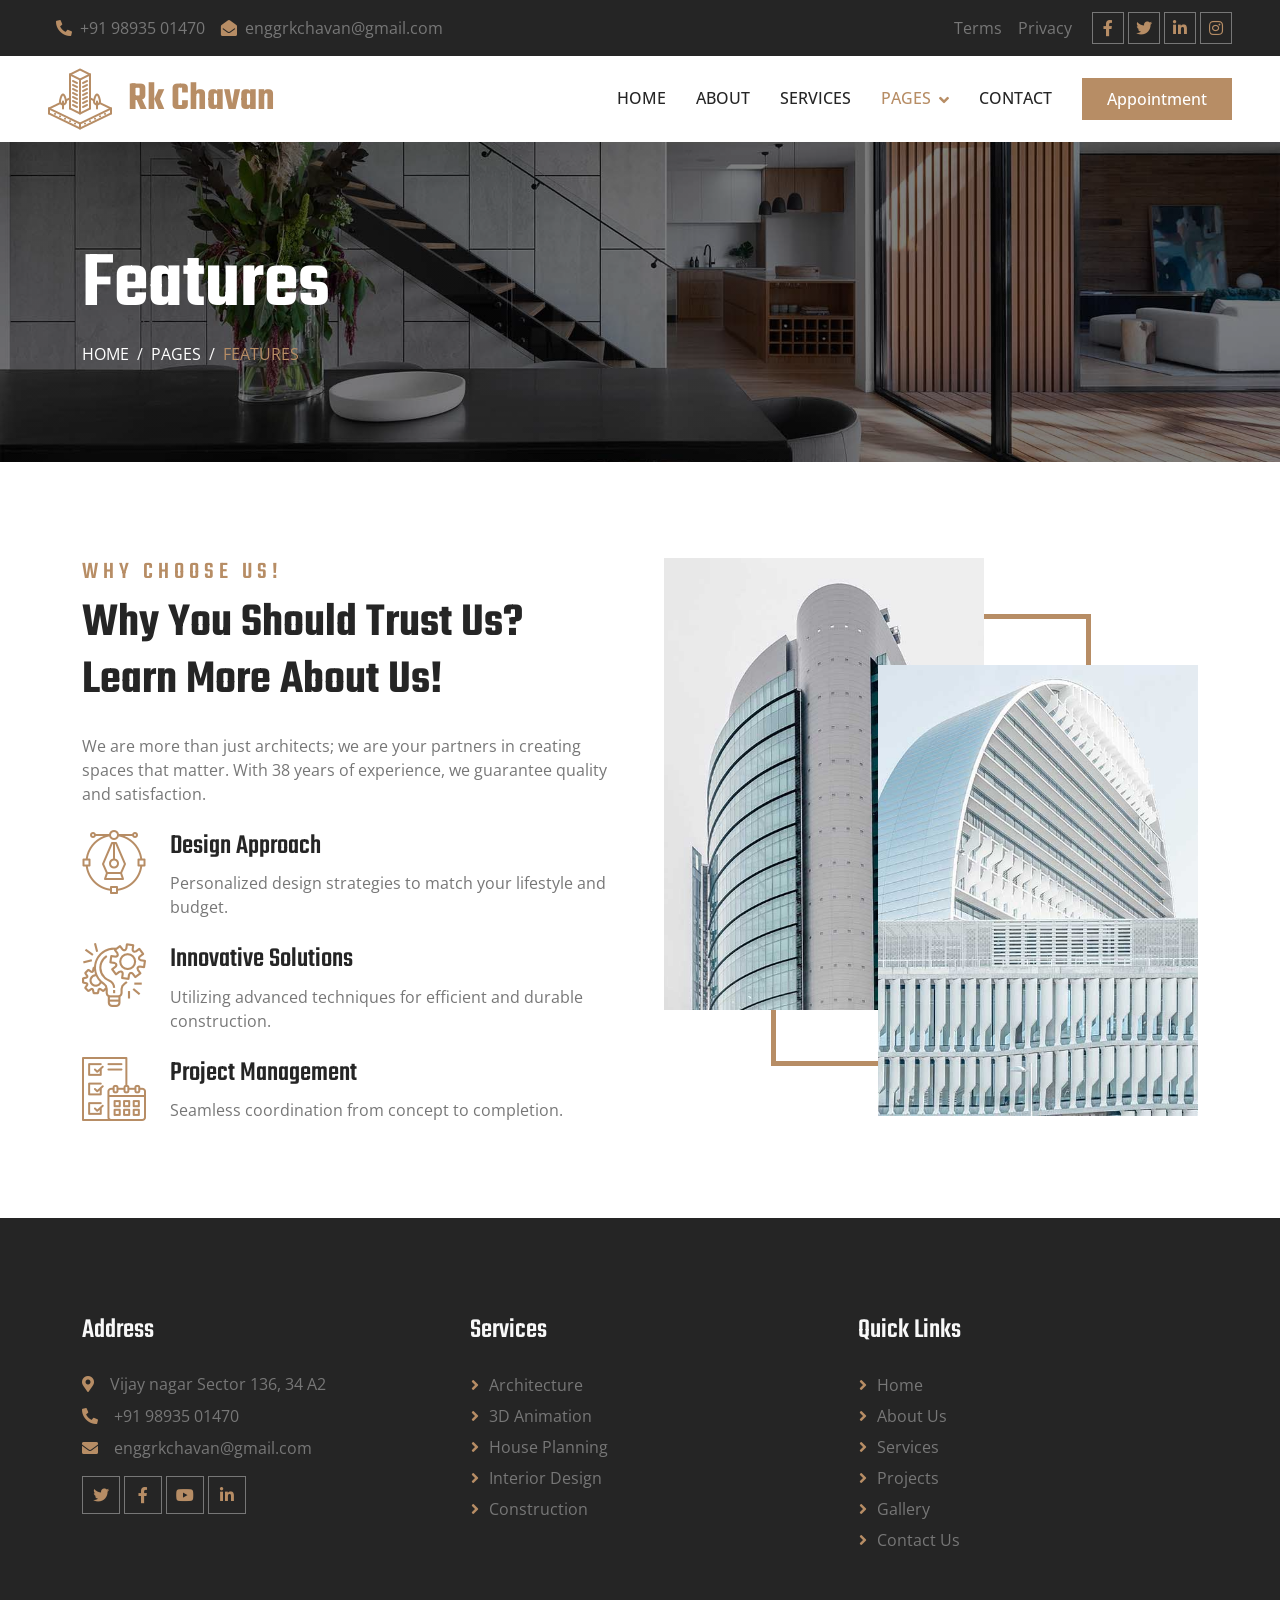
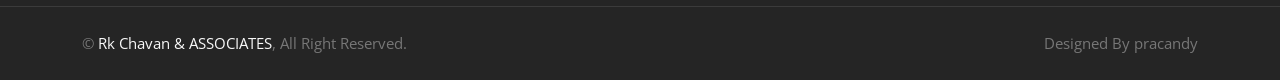
<file: feature.html>
<!DOCTYPE html>
<html lang="en">

<head>
    <meta charset="utf-8">
    <title>Features - Rk Chavan & ASSOCIATES | Why Choose Us</title>
    <meta content="width=device-width, initial-scale=1.0" name="viewport">
    <meta
        content="Architectural Features, Design Process, Project Management, Innovative Solutions, Vijay Nagar Architects"
        name="keywords">
    <meta
        content="Discover why Rk Chavan & ASSOCIATES is the preferred choice for architecture in Vijay Nagar. Innovative solutions, expert project management, and a client-centric design approach."
        name="description">

    <!-- Favicon -->
    <link href="img/favicon.ico" rel="icon">

    <!-- Google Web Fonts -->
    <link rel="preconnect" href="https://fonts.googleapis.com">
    <link rel="preconnect" href="https://fonts.gstatic.com" crossorigin>
    <link
        href="https://fonts.googleapis.com/css2?family=Open+Sans:wght@400;500;600&family=Teko:wght@400;500;600&display=swap"
        rel="stylesheet">

    <!-- Icon Font Stylesheet -->
    <link href="https://cdnjs.cloudflare.com/ajax/libs/font-awesome/5.10.0/css/all.min.css" rel="stylesheet">
    <link href="https://cdn.jsdelivr.net/npm/bootstrap-icons@1.4.1/font/bootstrap-icons.css" rel="stylesheet">

    <!-- Libraries Stylesheet -->
    <link href="lib/animate/animate.min.css" rel="stylesheet">
    <link href="lib/owlcarousel/assets/owl.carousel.min.css" rel="stylesheet">
    <link href="lib/tempusdominus/css/tempusdominus-bootstrap-4.min.css" rel="stylesheet" />

    <!-- Customized Bootstrap Stylesheet -->
    <link href="css/bootstrap.min.css" rel="stylesheet">

    <!-- Template Stylesheet -->
    <link href="css/style.css" rel="stylesheet">
</head>

<body>
    <!-- Spinner Start -->
    <div id="spinner"
        class="show bg-white position-fixed translate-middle w-100 vh-100 top-50 start-50 d-flex align-items-center justify-content-center">
        <div class="spinner-border position-relative text-primary" style="width: 6rem; height: 6rem;" role="status">
        </div>
        <img class="position-absolute top-50 start-50 translate-middle" src="img/icons/icon-1.png" alt="Icon">
    </div>
    <!-- Spinner End -->


    <!-- Topbar Start -->
    <div class="container-fluid bg-dark p-0 wow fadeIn" data-wow-delay="0.1s">
        <div class="row gx-0 d-none d-lg-flex">
            <div class="col-lg-7 px-5 text-start">
                <div class="h-100 d-inline-flex align-items-center py-3 me-3">
                    <a class="text-body px-2" href="tel:+919893501470"><i
                            class="fa fa-phone-alt text-primary me-2"></i>+91 98935 01470</a>
                    <a class="text-body px-2" href="mailto:enggrkchavan@gmail.com"><i
                            class="fa fa-envelope-open text-primary me-2"></i>enggrkchavan@gmail.com</a>
                </div>
            </div>
            <div class="col-lg-5 px-5 text-end">
                <div class="h-100 d-inline-flex align-items-center py-3 me-2">
                    <a class="text-body px-2" href="">Terms</a>
                    <a class="text-body px-2" href="">Privacy</a>
                </div>
                <div class="h-100 d-inline-flex align-items-center">
                    <a class="btn btn-sm-square btn-outline-body me-1" href=""><i class="fab fa-facebook-f"></i></a>
                    <a class="btn btn-sm-square btn-outline-body me-1" href=""><i class="fab fa-twitter"></i></a>
                    <a class="btn btn-sm-square btn-outline-body me-1" href=""><i class="fab fa-linkedin-in"></i></a>
                    <a class="btn btn-sm-square btn-outline-body me-0" href=""><i class="fab fa-instagram"></i></a>
                </div>
            </div>
        </div>
    </div>
    <!-- Topbar End -->


    <!-- Navbar Start -->
    <nav class="navbar navbar-expand-lg bg-white navbar-light sticky-top py-lg-0 px-lg-5 wow fadeIn"
        data-wow-delay="0.1s">
        <a href="index.html" class="navbar-brand ms-4 ms-lg-0">
            <h1 class="text-primary m-0"><img class="me-3" src="img/icons/icon-1.png" alt="Icon">Rk Chavan</h1>
        </a>
        <button type="button" class="navbar-toggler me-4" data-bs-toggle="collapse" data-bs-target="#navbarCollapse">
            <span class="navbar-toggler-icon"></span>
        </button>
        <div class="collapse navbar-collapse" id="navbarCollapse">
            <div class="navbar-nav ms-auto p-4 p-lg-0">
                <a href="index.html" class="nav-item nav-link">Home</a>
                <a href="about.html" class="nav-item nav-link">About</a>
                <a href="service.html" class="nav-item nav-link">Services</a>
                <div class="nav-item dropdown">
                    <a href="#" class="nav-link dropdown-toggle active" data-bs-toggle="dropdown">Pages</a>
                    <div class="dropdown-menu border-0 m-0">
                        <a href="feature.html" class="dropdown-item active">Our Features</a>

                        <a href="appointment.html" class="dropdown-item">Appointment</a>
                        <a href="testimonial.html" class="dropdown-item">Testimonial</a>
                        <a href="gallery.html" class="dropdown-item">Gallery</a>
                    </div>
                </div>
                <a href="contact.html" class="nav-item nav-link">Contact</a>
            </div>
            <a href="" class="btn btn-primary py-2 px-4 d-none d-lg-block">Appointment</a>
        </div>
    </nav>
    <!-- Navbar End -->


    <!-- Page Header Start -->
    <div class="container-fluid page-header py-5 mb-5 wow fadeIn" data-wow-delay="0.1s">
        <div class="container py-5">
            <h1 class="display-1 text-white animated slideInDown">Features</h1>
            <nav aria-label="breadcrumb animated slideInDown">
                <ol class="breadcrumb text-uppercase mb-0">
                    <li class="breadcrumb-item"><a class="text-white" href="#">Home</a></li>
                    <li class="breadcrumb-item"><a class="text-white" href="#">Pages</a></li>
                    <li class="breadcrumb-item text-primary active" aria-current="page">Features</li>
                </ol>
            </nav>
        </div>
    </div>
    <!-- Page Header End -->


    <!-- Feature Start -->
    <div class="container-xxl py-5">
        <div class="container">
            <div class="row g-5">
                <div class="col-lg-6 wow fadeInUp" data-wow-delay="0.1s">
                    <h4 class="section-title">Why Choose Us!</h4>
                    <h1 class="display-5 mb-4">Why You Should Trust Us? Learn More About Us!</h1>
                    <p class="mb-4">We are more than just architects; we are your partners in creating spaces that
                        matter. With 38 years of experience, we guarantee quality and satisfaction.</p>
                    <div class="row g-4">
                        <div class="col-12">
                            <div class="d-flex align-items-start">
                                <img class="flex-shrink-0" src="img/icons/icon-2.png" alt="Icon">
                                <div class="ms-4">
                                    <h3>Design Approach</h3>
                                    <p class="mb-0">Personalized design strategies to match your lifestyle and budget.
                                    </p>
                                </div>
                            </div>
                        </div>
                        <div class="col-12">
                            <div class="d-flex align-items-start">
                                <img class="flex-shrink-0" src="img/icons/icon-3.png" alt="Icon">
                                <div class="ms-4">
                                    <h3>Innovative Solutions</h3>
                                    <p class="mb-0">Utilizing advanced techniques for efficient and durable
                                        construction.</p>
                                </div>
                            </div>
                        </div>
                        <div class="col-12">
                            <div class="d-flex align-items-start">
                                <img class="flex-shrink-0" src="img/icons/icon-4.png" alt="Icon">
                                <div class="ms-4">
                                    <h3>Project Management</h3>
                                    <p class="mb-0">Seamless coordination from concept to completion.</p>
                                </div>
                            </div>
                        </div>
                    </div>
                </div>
                <div class="col-lg-6 wow fadeInUp" data-wow-delay="0.5s">
                    <div class="feature-img">
                        <img class="img-fluid" src="img/about-2.jpg" alt="">
                        <img class="img-fluid" src="img/about-1.jpg" alt="">
                    </div>
                </div>
            </div>
        </div>
    </div>
    <!-- Feature End -->


    <!-- Footer Start -->
    <div class="container-fluid bg-dark text-body footer mt-5 pt-5 px-0 wow fadeIn" data-wow-delay="0.1s">
        <div class="container py-5">
            <div class="row g-5">
                <div class="col-lg-4 col-md-6">
                    <h3 class="text-light mb-4">Address</h3>
                    <p class="mb-2"><i class="fa fa-map-marker-alt text-primary me-3"></i>Vijay nagar Sector 136, 34 A2
                    </p>
                    <p class="mb-2"><i class="fa fa-phone-alt text-primary me-3"></i>+91 98935 01470
                    </p>
                    <p class="mb-2"><i class="fa fa-envelope text-primary me-3"></i>enggrkchavan@gmail.com</p>
                    <div class="d-flex pt-2">
                        <a class="btn btn-square btn-outline-body me-1" href=""><i class="fab fa-twitter"></i></a>
                        <a class="btn btn-square btn-outline-body me-1" href=""><i class="fab fa-facebook-f"></i></a>
                        <a class="btn btn-square btn-outline-body me-1" href=""><i class="fab fa-youtube"></i></a>
                        <a class="btn btn-square btn-outline-body me-0" href=""><i class="fab fa-linkedin-in"></i></a>
                    </div>
                </div>
                <div class="col-lg-4 col-md-6">
                    <h3 class="text-light mb-4">Services</h3>
                    <a class="btn btn-link" href="service.html">Architecture</a>
                    <a class="btn btn-link" href="">3D Animation</a>
                    <a class="btn btn-link" href="">House Planning</a>
                    <a class="btn btn-link" href="">Interior Design</a>
                    <a class="btn btn-link" href="">Construction</a>
                </div>
                <div class="col-lg-4 col-md-6">
                    <h3 class="text-light mb-4">Quick Links</h3>
                    <a class="btn btn-link" href="index.html">Home</a>
                    <a class="btn btn-link" href="about.html">About Us</a>
                    <a class="btn btn-link" href="service.html">Services</a>
                    <a class="btn btn-link" href="project.html">Projects</a>
                    <a class="btn btn-link" href="gallery.html">Gallery</a>
                    <a class="btn btn-link" href="contact.html">Contact Us</a>
                </div>
                </div>
        </div>
        <div class="container-fluid copyright">
            <div class="container">
                <div class="row">
                    <div class="col-md-6 text-center text-md-start mb-3 mb-md-0">
                        &copy; <a href="#">Rk Chavan & ASSOCIATES</a>, All Right Reserved.
                    </div>
                    <div class="col-md-6 text-center text-md-end">
                        Designed By pracandy
                    </div>
                </div>
            </div>
        </div>
    </div>
    <!-- Footer End -->


    <!-- Back to Top -->
    <a href="#" class="btn btn-lg btn-primary btn-lg-square back-to-top"><i class="bi bi-arrow-up"></i></a>


    <!-- JavaScript Libraries -->
    <script src="https://code.jquery.com/jquery-3.4.1.min.js"></script>
    <script src="https://cdn.jsdelivr.net/npm/bootstrap@5.0.0/dist/js/bootstrap.bundle.min.js"></script>
    <script src="lib/wow/wow.min.js"></script>
    <script src="lib/easing/easing.min.js"></script>
    <script src="lib/waypoints/waypoints.min.js"></script>
    <script src="lib/counterup/counterup.min.js"></script>
    <script src="lib/owlcarousel/owl.carousel.min.js"></script>
    <script src="lib/tempusdominus/js/moment.min.js"></script>
    <script src="lib/tempusdominus/js/moment-timezone.min.js"></script>
    <script src="lib/tempusdominus/js/tempusdominus-bootstrap-4.min.js"></script>

    <!-- Template Javascript -->
    <script src="js/main.js"></script>
</body>

</html>
</file>
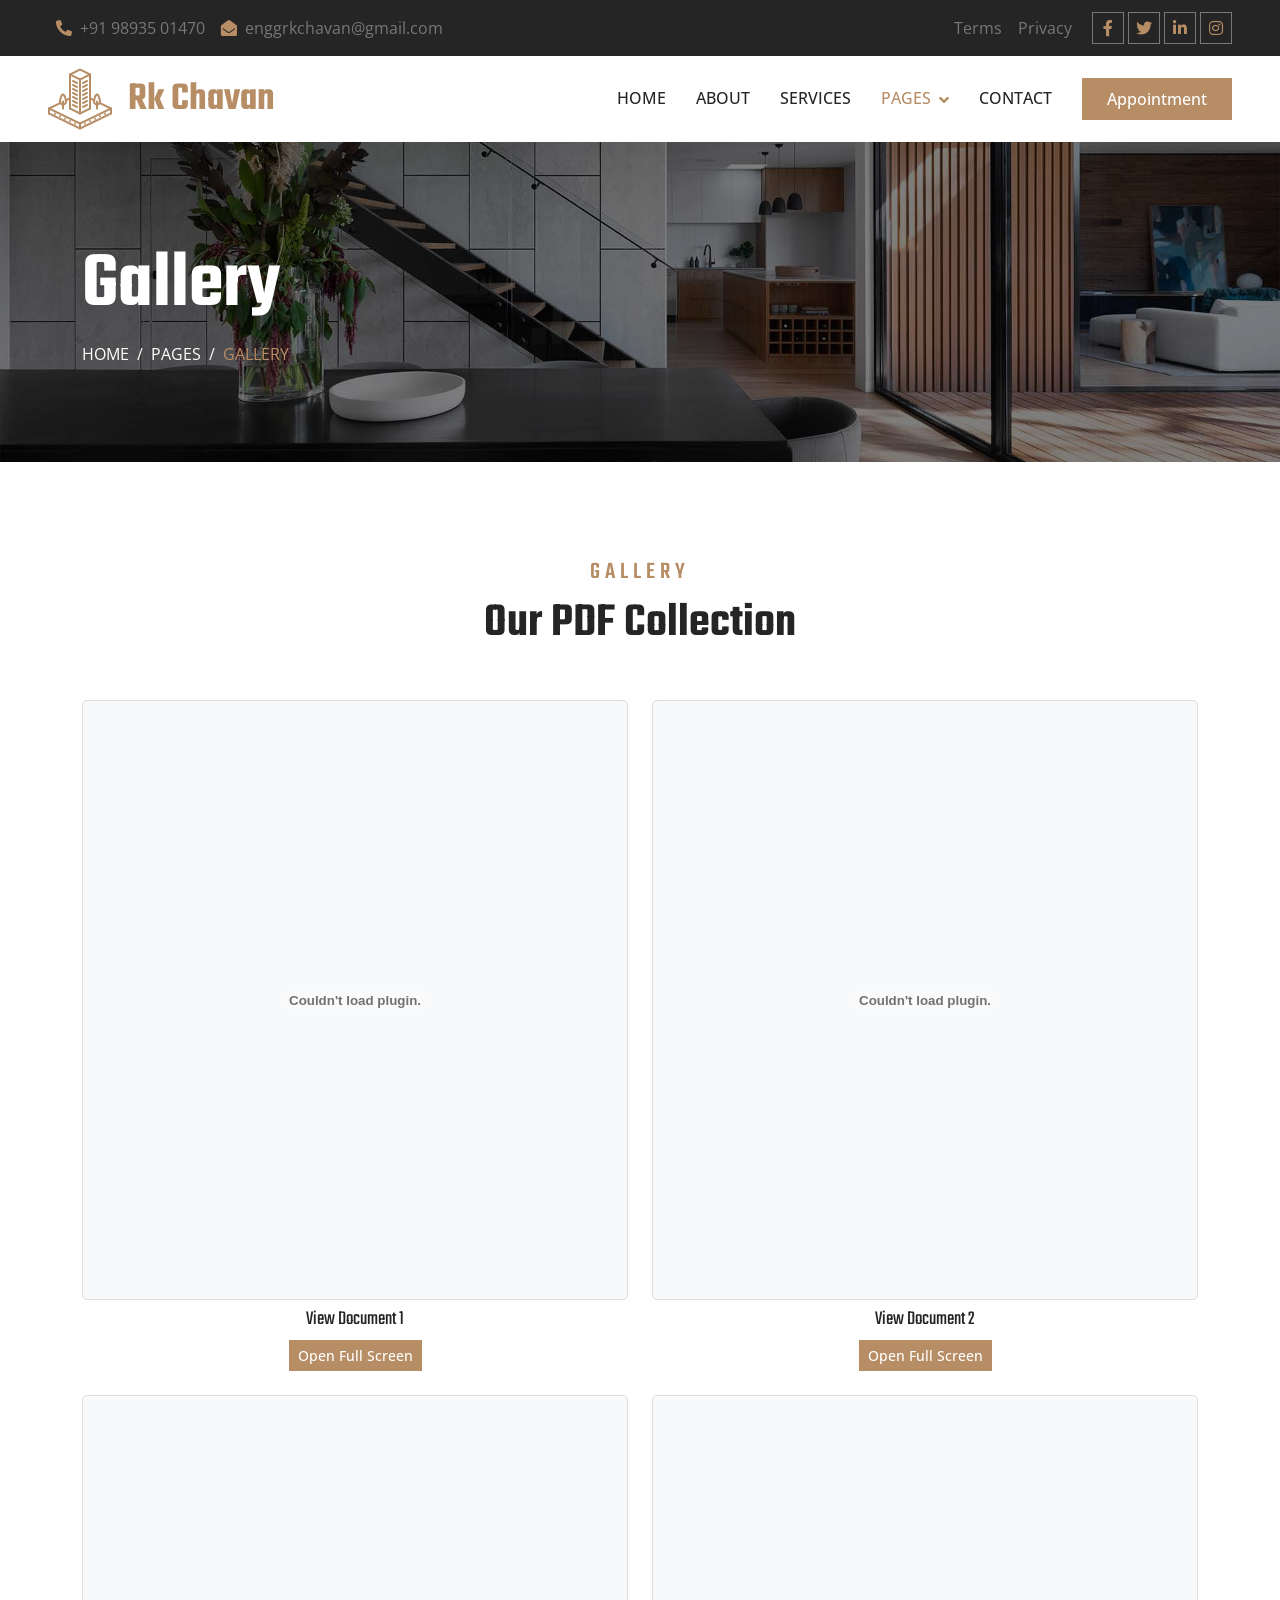
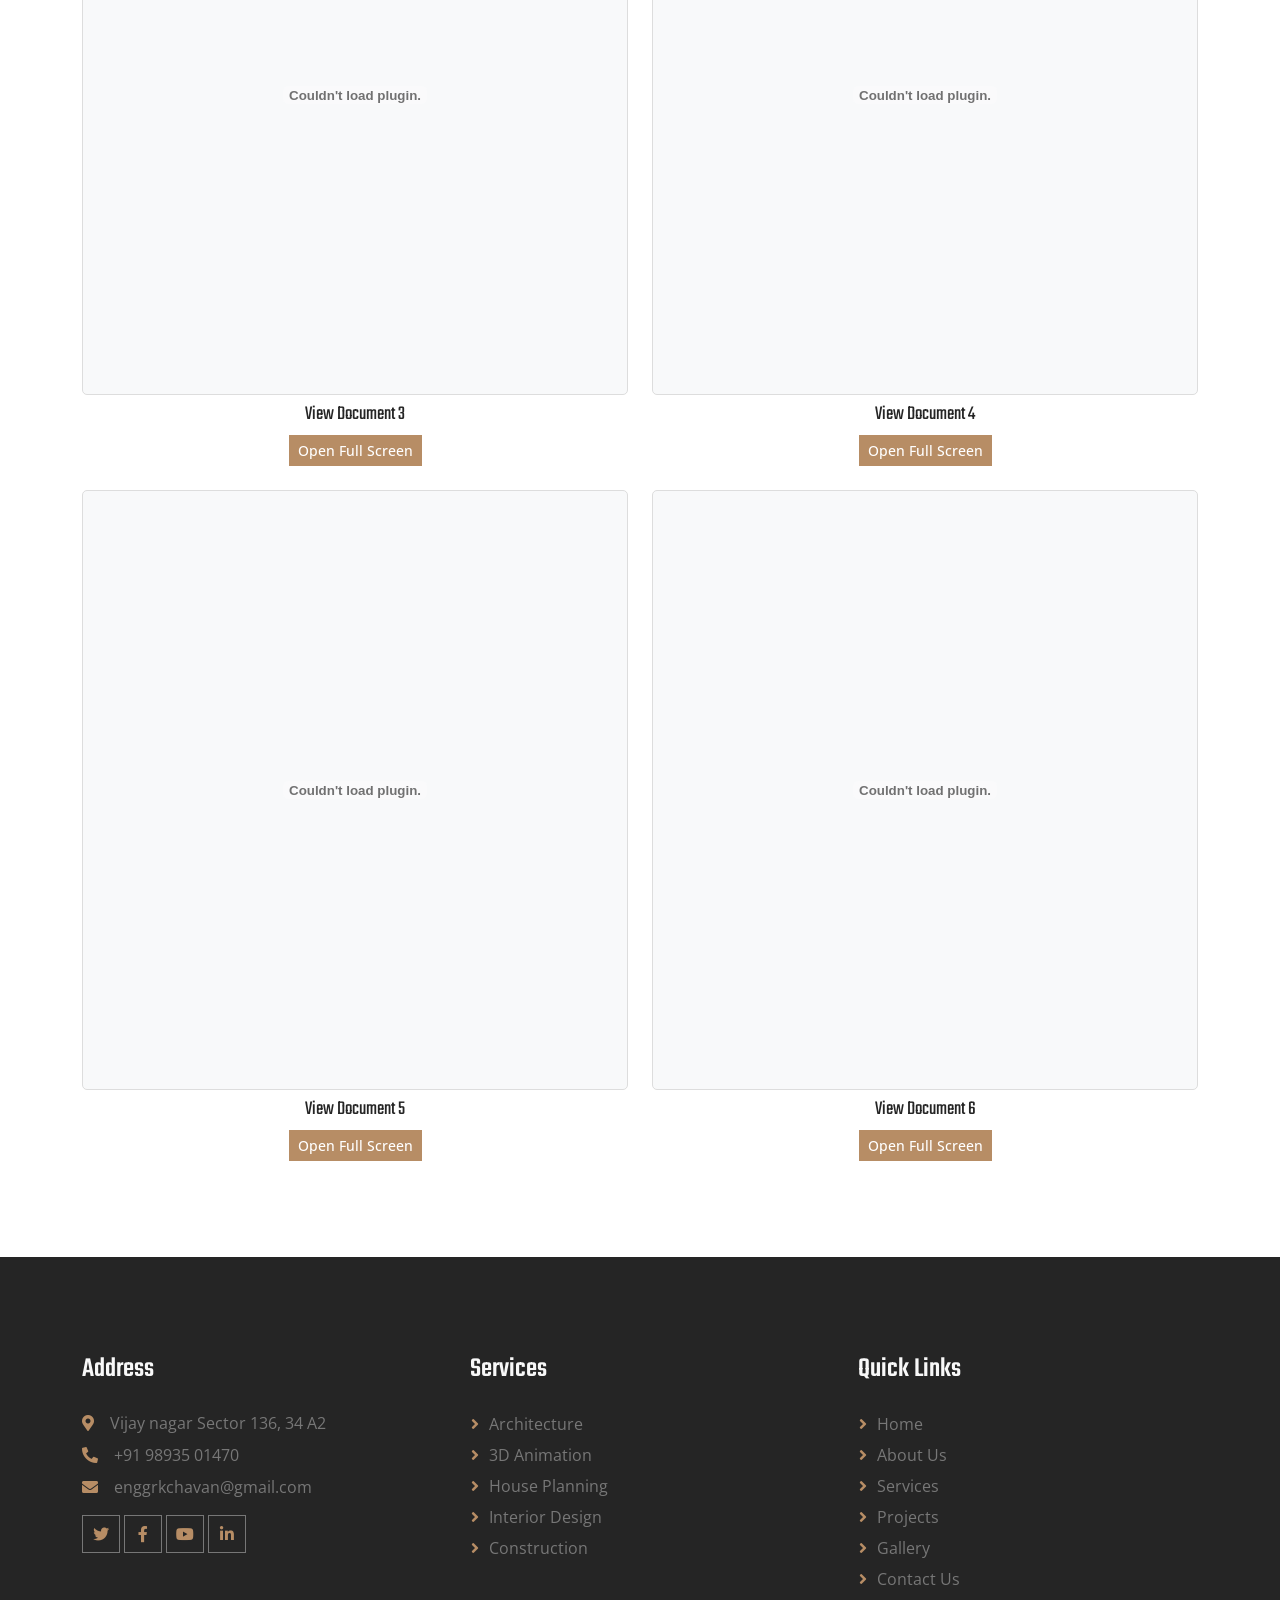
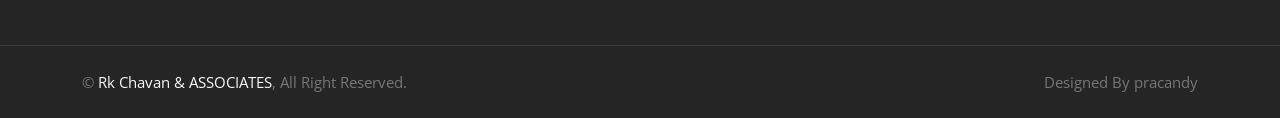
<file: gallery.html>
<!DOCTYPE html>
<html lang="en">

<head>
    <meta charset="utf-8">
    <title>Gallery - Rk Chavan & ASSOCIATES | PDF Previews</title>
    <meta content="width=device-width, initial-scale=1.0" name="viewport">
    <meta content="Gallery, PDF, Architecture, Design, Plans, Rk Chavan" name="keywords">
    <meta content="Explore our gallery of architectural plans and designs in PDF format. Rk Chavan & ASSOCIATES."
        name="description">

    <!-- Favicon -->
    <link href="img/favicon.ico" rel="icon">

    <!-- Google Web Fonts -->
    <link rel="preconnect" href="https://fonts.googleapis.com">
    <link rel="preconnect" href="https://fonts.gstatic.com" crossorigin>
    <link
        href="https://fonts.googleapis.com/css2?family=Open+Sans:wght@400;500;600&family=Teko:wght@400;500;600&display=swap"
        rel="stylesheet">

    <!-- Icon Font Stylesheet -->
    <link href="https://cdnjs.cloudflare.com/ajax/libs/font-awesome/5.10.0/css/all.min.css" rel="stylesheet">
    <link href="https://cdn.jsdelivr.net/npm/bootstrap-icons@1.4.1/font/bootstrap-icons.css" rel="stylesheet">

    <!-- Libraries Stylesheet -->
    <link href="lib/animate/animate.min.css" rel="stylesheet">
    <link href="lib/owlcarousel/assets/owl.carousel.min.css" rel="stylesheet">
    <link href="lib/tempusdominus/css/tempusdominus-bootstrap-4.min.css" rel="stylesheet" />

    <!-- Customized Bootstrap Stylesheet -->
    <link href="css/bootstrap.min.css" rel="stylesheet">

    <!-- Template Stylesheet -->
    <link href="css/style.css" rel="stylesheet">
    <style>
        .pdf-container {
            border: 1px solid #ddd;
            padding: 10px;
            background: #f8f9fa;
            border-radius: 5px;
            height: 600px;
        }

        .pdf-container embed {
            width: 100%;
            height: 100%;
        }
    </style>
</head>

<body>
    <!-- Spinner Start -->
    <div id="spinner"
        class="show bg-white position-fixed translate-middle w-100 vh-100 top-50 start-50 d-flex align-items-center justify-content-center">
        <div class="spinner-border position-relative text-primary" style="width: 6rem; height: 6rem;" role="status">
        </div>
        <img class="position-absolute top-50 start-50 translate-middle" src="img/icons/icon-1.png" alt="Icon">
    </div>
    <!-- Spinner End -->


    <!-- Topbar Start -->
    <div class="container-fluid bg-dark p-0 wow fadeIn" data-wow-delay="0.1s">
        <div class="row gx-0 d-none d-lg-flex">
            <div class="col-lg-7 px-5 text-start">
                <div class="h-100 d-inline-flex align-items-center py-3 me-3">
                    <a class="text-body px-2" href="tel:+919893501470"><i
                            class="fa fa-phone-alt text-primary me-2"></i>+91 98935 01470</a>
                    <a class="text-body px-2" href="mailto:enggrkchavan@gmail.com"><i
                            class="fa fa-envelope-open text-primary me-2"></i>enggrkchavan@gmail.com</a>
                </div>
            </div>
            <div class="col-lg-5 px-5 text-end">
                <div class="h-100 d-inline-flex align-items-center py-3 me-2">
                    <a class="text-body px-2" href="">Terms</a>
                    <a class="text-body px-2" href="">Privacy</a>
                </div>
                <div class="h-100 d-inline-flex align-items-center">
                    <a class="btn btn-sm-square btn-outline-body me-1" href=""><i class="fab fa-facebook-f"></i></a>
                    <a class="btn btn-sm-square btn-outline-body me-1" href=""><i class="fab fa-twitter"></i></a>
                    <a class="btn btn-sm-square btn-outline-body me-1" href=""><i class="fab fa-linkedin-in"></i></a>
                    <a class="btn btn-sm-square btn-outline-body me-0" href=""><i class="fab fa-instagram"></i></a>
                </div>
            </div>
        </div>
    </div>
    <!-- Topbar End -->


    <!-- Navbar Start -->
    <nav class="navbar navbar-expand-lg bg-white navbar-light sticky-top py-lg-0 px-lg-5 wow fadeIn"
        data-wow-delay="0.1s">
        <a href="index.html" class="navbar-brand ms-4 ms-lg-0">
            <h1 class="text-primary m-0"><img class="me-3" src="img/icons/icon-1.png" alt="Icon">Rk Chavan</h1>
        </a>
        <button type="button" class="navbar-toggler me-4" data-bs-toggle="collapse" data-bs-target="#navbarCollapse">
            <span class="navbar-toggler-icon"></span>
        </button>
        <div class="collapse navbar-collapse" id="navbarCollapse">
            <div class="navbar-nav ms-auto p-4 p-lg-0">
                <a href="index.html" class="nav-item nav-link">Home</a>
                <a href="about.html" class="nav-item nav-link">About</a>
                <a href="service.html" class="nav-item nav-link">Services</a>
                <div class="nav-item dropdown">
                    <a href="#" class="nav-link dropdown-toggle active" data-bs-toggle="dropdown">Pages</a>
                    <div class="dropdown-menu border-0 m-0">
                        <a href="feature.html" class="dropdown-item">Our Features</a>

                        <a href="appointment.html" class="dropdown-item">Appointment</a>
                        <a href="testimonial.html" class="dropdown-item">Testimonial</a>
                        <a href="gallery.html" class="dropdown-item active">Gallery</a>
                    </div>
                </div>
                <a href="contact.html" class="nav-item nav-link">Contact</a>
            </div>
            <a href="" class="btn btn-primary py-2 px-4 d-none d-lg-block">Appointment</a>
        </div>
    </nav>
    <!-- Navbar End -->


    <!-- Page Header Start -->
    <div class="container-fluid page-header py-5 mb-5 wow fadeIn" data-wow-delay="0.1s">
        <div class="container py-5">
            <h1 class="display-1 text-white animated slideInDown">Gallery</h1>
            <nav aria-label="breadcrumb animated slideInDown">
                <ol class="breadcrumb text-uppercase mb-0">
                    <li class="breadcrumb-item"><a class="text-white" href="#">Home</a></li>
                    <li class="breadcrumb-item"><a class="text-white" href="#">Pages</a></li>
                    <li class="breadcrumb-item text-primary active" aria-current="page">Gallery</li>
                </ol>
            </nav>
        </div>
    </div>
    <!-- Page Header End -->


    <!-- Gallery Start -->
    <div class="container-xxl py-5">
        <div class="container">
            <div class="text-center mx-auto mb-5 wow fadeInUp" data-wow-delay="0.1s" style="max-width: 600px;">
                <h4 class="section-title">Gallery</h4>
                <h1 class="display-5 mb-4">Our PDF Collection</h1>
            </div>
            <div class="row g-4">
                <div class="col-lg-6 wow fadeInUp" data-wow-delay="0.1s">
                    <div class="pdf-container">
                        <embed src="img/gallery/b9acac0a-b8ac-47e6-bbdb-bf84ce79a212.pdf" type="application/pdf">
                    </div>
                    <div class="text-center mt-2">
                        <h5>View Document 1</h5>
                        <a href="img/gallery/b9acac0a-b8ac-47e6-bbdb-bf84ce79a212.pdf" target="_blank"
                            class="btn btn-sm btn-primary">Open Full Screen</a>
                    </div>
                </div>
                <div class="col-lg-6 wow fadeInUp" data-wow-delay="0.3s">
                    <div class="pdf-container">
                        <embed src="img/gallery/b9b43647-c3b7-47da-a27b-880e27dce4dd.pdf" type="application/pdf">
                    </div>
                    <div class="text-center mt-2">
                        <h5>View Document 2</h5>
                        <a href="img/gallery/b9b43647-c3b7-47da-a27b-880e27dce4dd.pdf" target="_blank"
                            class="btn btn-sm btn-primary">Open Full Screen</a>
                    </div>
                </div>
                <div class="col-lg-6 wow fadeInUp" data-wow-delay="0.5s">
                    <div class="pdf-container">
                        <embed src="img/gallery/e7442589-05c7-45cd-8fe0-eef80c43afb0.pdf" type="application/pdf">
                    </div>
                    <div class="text-center mt-2">
                        <h5>View Document 3</h5>
                        <a href="img/gallery/e7442589-05c7-45cd-8fe0-eef80c43afb0.pdf" target="_blank"
                            class="btn btn-sm btn-primary">Open Full Screen</a>
                    </div>
                </div>
                <div class="col-lg-6 wow fadeInUp" data-wow-delay="0.1s">
                    <div class="pdf-container">
                        <embed src="img/gallery/e86f7a9c-866d-4c88-964e-1d844ea628ee.pdf" type="application/pdf">
                    </div>
                    <div class="text-center mt-2">
                        <h5>View Document 4</h5>
                        <a href="img/gallery/e86f7a9c-866d-4c88-964e-1d844ea628ee.pdf" target="_blank"
                            class="btn btn-sm btn-primary">Open Full Screen</a>
                    </div>
                </div>
                <div class="col-lg-6 wow fadeInUp" data-wow-delay="0.3s">
                    <div class="pdf-container">
                        <embed src="img/gallery/ed2318da-846e-4370-b6dd-03519b39a84a.pdf" type="application/pdf">
                    </div>
                    <div class="text-center mt-2">
                        <h5>View Document 5</h5>
                        <a href="img/gallery/ed2318da-846e-4370-b6dd-03519b39a84a.pdf" target="_blank"
                            class="btn btn-sm btn-primary">Open Full Screen</a>
                    </div>
                </div>
                <div class="col-lg-6 wow fadeInUp" data-wow-delay="0.5s">
                    <div class="pdf-container">
                        <embed src="img/gallery/f3444485-2370-4bdd-8556-7f7e0696ee77.pdf" type="application/pdf">
                    </div>
                    <div class="text-center mt-2">
                        <h5>View Document 6</h5>
                        <a href="img/gallery/f3444485-2370-4bdd-8556-7f7e0696ee77.pdf" target="_blank"
                            class="btn btn-sm btn-primary">Open Full Screen</a>
                    </div>
                </div>
            </div>
        </div>
    </div>
    <!-- Gallery End -->


    <!-- Footer Start -->
    <div class="container-fluid bg-dark text-body footer mt-5 pt-5 px-0 wow fadeIn" data-wow-delay="0.1s">
        <div class="container py-5">
            <div class="row g-5">
                <div class="col-lg-4 col-md-6">
                    <h3 class="text-light mb-4">Address</h3>
                    <p class="mb-2"><i class="fa fa-map-marker-alt text-primary me-3"></i>Vijay nagar Sector 136, 34 A2
                    </p>
                    <p class="mb-2"><i class="fa fa-phone-alt text-primary me-3"></i>+91 98935 01470
                    </p>
                    <p class="mb-2"><i class="fa fa-envelope text-primary me-3"></i>enggrkchavan@gmail.com</p>
                    <div class="d-flex pt-2">
                        <a class="btn btn-square btn-outline-body me-1" href=""><i class="fab fa-twitter"></i></a>
                        <a class="btn btn-square btn-outline-body me-1" href=""><i class="fab fa-facebook-f"></i></a>
                        <a class="btn btn-square btn-outline-body me-1" href=""><i class="fab fa-youtube"></i></a>
                        <a class="btn btn-square btn-outline-body me-0" href=""><i class="fab fa-linkedin-in"></i></a>
                    </div>
                </div>
                <div class="col-lg-4 col-md-6">
                    <h3 class="text-light mb-4">Services</h3>
                    <a class="btn btn-link" href="service.html">Architecture</a>
                    <a class="btn btn-link" href="">3D Animation</a>
                    <a class="btn btn-link" href="">House Planning</a>
                    <a class="btn btn-link" href="">Interior Design</a>
                    <a class="btn btn-link" href="">Construction</a>
                </div>
                <div class="col-lg-4 col-md-6">
                    <h3 class="text-light mb-4">Quick Links</h3>
                    <a class="btn btn-link" href="index.html">Home</a>
                    <a class="btn btn-link" href="about.html">About Us</a>
                    <a class="btn btn-link" href="service.html">Services</a>
                    <a class="btn btn-link" href="project.html">Projects</a>
                    <a class="btn btn-link" href="gallery.html">Gallery</a>
                    <a class="btn btn-link" href="contact.html">Contact Us</a>
                </div>
                </div>
        </div>
        <div class="container-fluid copyright">
            <div class="container">
                <div class="row">
                    <div class="col-md-6 text-center text-md-start mb-3 mb-md-0">
                        &copy; <a href="#">Rk Chavan & ASSOCIATES</a>, All Right Reserved.
                    </div>
                    <div class="col-md-6 text-center text-md-end">
                        Designed By pracandy
                    </div>
                </div>
            </div>
        </div>
    </div>
    <!-- Footer End -->


    <!-- Back to Top -->
    <a href="#" class="btn btn-lg btn-primary btn-lg-square back-to-top"><i class="bi bi-arrow-up"></i></a>


    <!-- JavaScript Libraries -->
    <script src="https://code.jquery.com/jquery-3.4.1.min.js"></script>
    <script src="https://cdn.jsdelivr.net/npm/bootstrap@5.0.0/dist/js/bootstrap.bundle.min.js"></script>
    <script src="lib/wow/wow.min.js"></script>
    <script src="lib/easing/easing.min.js"></script>
    <script src="lib/waypoints/waypoints.min.js"></script>
    <script src="lib/counterup/counterup.min.js"></script>
    <script src="lib/owlcarousel/owl.carousel.min.js"></script>
    <script src="lib/tempusdominus/js/moment.min.js"></script>
    <script src="lib/tempusdominus/js/moment-timezone.min.js"></script>
    <script src="lib/tempusdominus/js/tempusdominus-bootstrap-4.min.js"></script>

    <!-- Template Javascript -->
    <script src="js/main.js"></script>
</body>

</html>
</file>
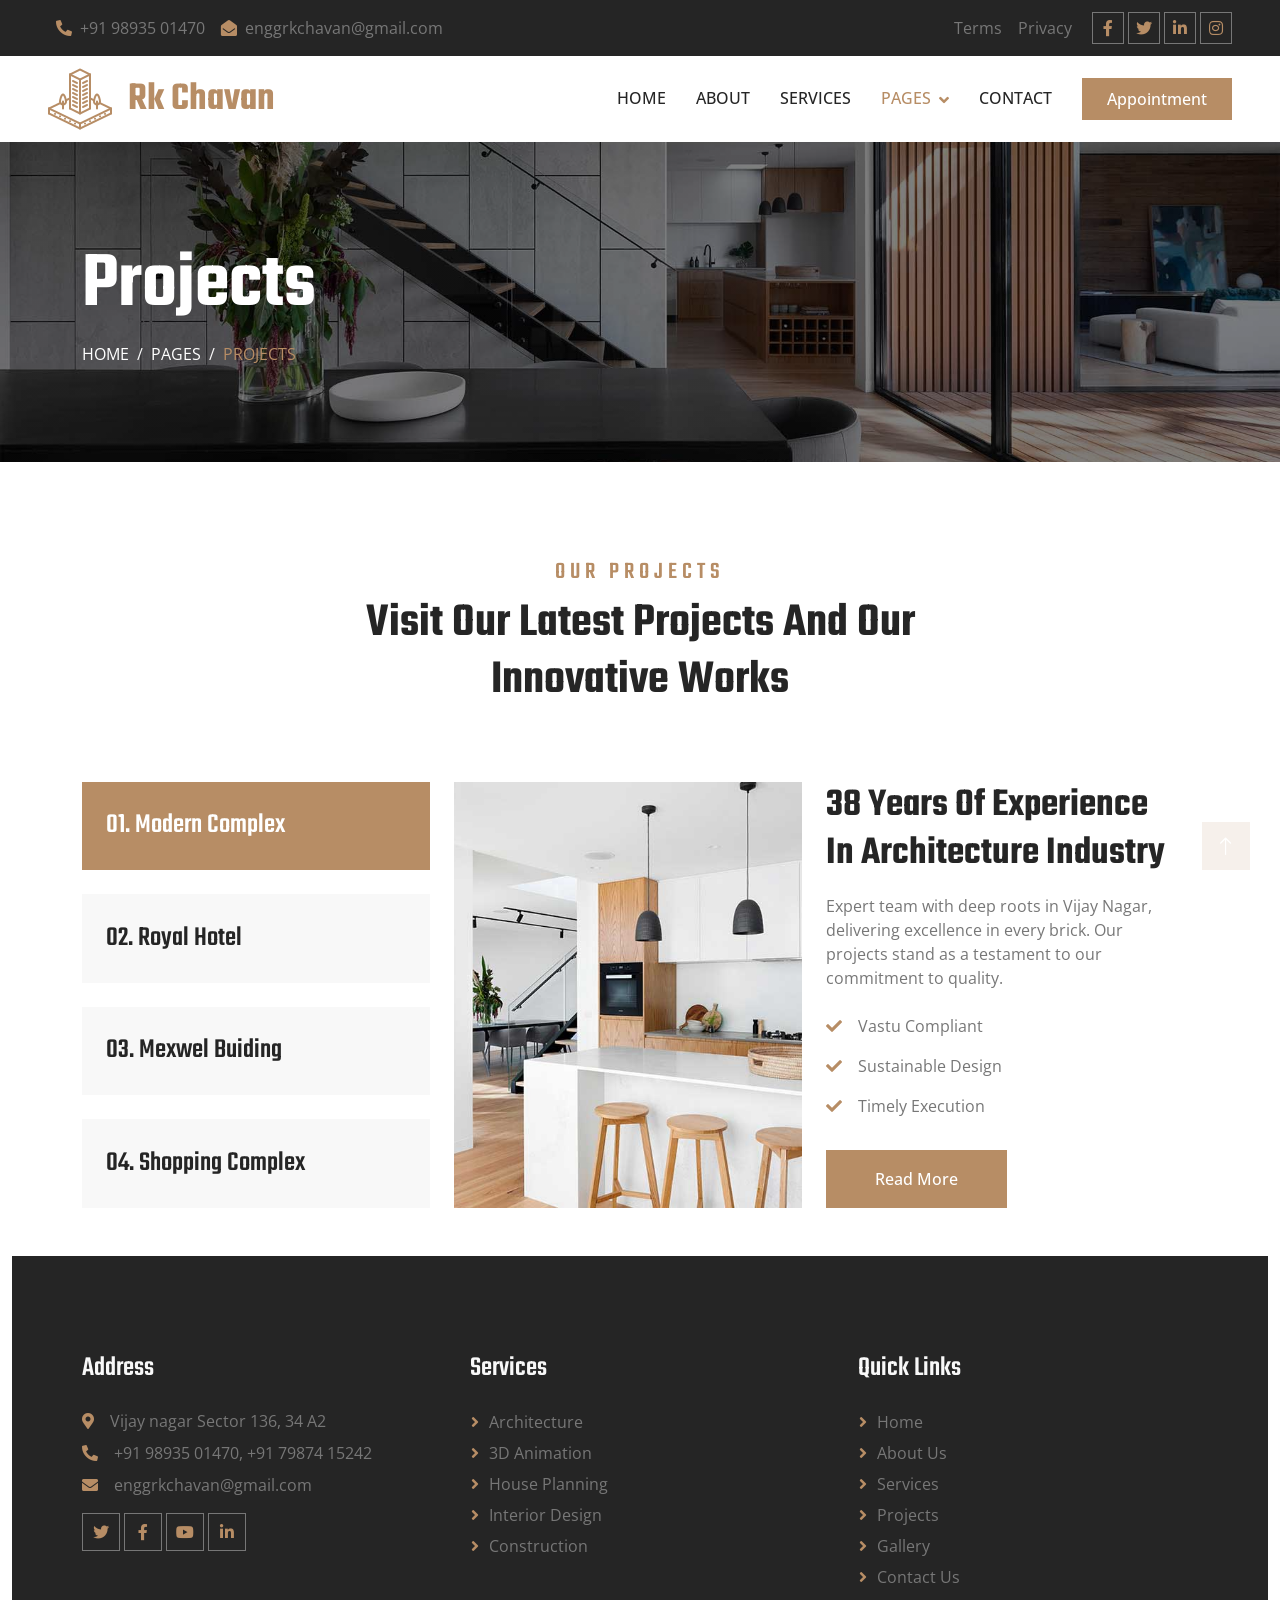
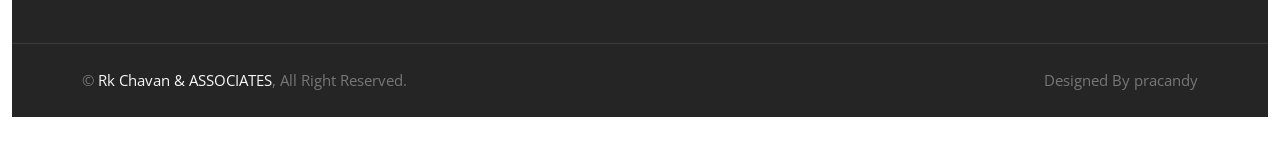
<file: project.html>
<!DOCTYPE html>
<html lang="en">

<head>
    <meta charset="utf-8">
    <title>Our Projects - Rk Chavan & ASSOCIATES | Architecture Portfolio</title>
    <meta content="width=device-width, initial-scale=1.0" name="viewport">
    <meta
        content="Residential Projects, Commercial Buildings, Interior Design Portfolio, Vijay Nagar Architecture, Real Estate Projects India"
        name="keywords">
    <meta
        content="Explore the portfolio of Rk Chavan & ASSOCIATES. Showcasing our best architectural and interior design projects in Vijay Nagar and beyond."
        name="description">

    <!-- Favicon -->
    <link href="img/favicon.ico" rel="icon">

    <!-- Google Web Fonts -->
    <link rel="preconnect" href="https://fonts.googleapis.com">
    <link rel="preconnect" href="https://fonts.gstatic.com" crossorigin>
    <link
        href="https://fonts.googleapis.com/css2?family=Open+Sans:wght@400;500;600&family=Teko:wght@400;500;600&display=swap"
        rel="stylesheet">

    <!-- Icon Font Stylesheet -->
    <link href="https://cdnjs.cloudflare.com/ajax/libs/font-awesome/5.10.0/css/all.min.css" rel="stylesheet">
    <link href="https://cdn.jsdelivr.net/npm/bootstrap-icons@1.4.1/font/bootstrap-icons.css" rel="stylesheet">

    <!-- Libraries Stylesheet -->
    <link href="lib/animate/animate.min.css" rel="stylesheet">
    <link href="lib/owlcarousel/assets/owl.carousel.min.css" rel="stylesheet">
    <link href="lib/tempusdominus/css/tempusdominus-bootstrap-4.min.css" rel="stylesheet" />

    <!-- Customized Bootstrap Stylesheet -->
    <link href="css/bootstrap.min.css" rel="stylesheet">

    <!-- Template Stylesheet -->
    <link href="css/style.css" rel="stylesheet">
</head>

<body>
    <!-- Spinner Start -->
    <div id="spinner"
        class="show bg-white position-fixed translate-middle w-100 vh-100 top-50 start-50 d-flex align-items-center justify-content-center">
        <div class="spinner-border position-relative text-primary" style="width: 6rem; height: 6rem;" role="status">
        </div>
        <img class="position-absolute top-50 start-50 translate-middle" src="img/icons/icon-1.png" alt="Icon">
    </div>
    <!-- Spinner End -->


    <!-- Topbar Start -->
    <div class="container-fluid bg-dark p-0 wow fadeIn" data-wow-delay="0.1s">
        <div class="row gx-0 d-none d-lg-flex">
            <div class="col-lg-7 px-5 text-start">
                <div class="h-100 d-inline-flex align-items-center py-3 me-3">
                    <a class="text-body px-2" href="tel:+919893501470"><i
                            class="fa fa-phone-alt text-primary me-2"></i>+91 98935 01470</a>
                    <a class="text-body px-2" href="mailto:enggrkchavan@gmail.com"><i
                            class="fa fa-envelope-open text-primary me-2"></i>enggrkchavan@gmail.com</a>
                </div>
            </div>
            <div class="col-lg-5 px-5 text-end">
                <div class="h-100 d-inline-flex align-items-center py-3 me-2">
                    <a class="text-body px-2" href="">Terms</a>
                    <a class="text-body px-2" href="">Privacy</a>
                </div>
                <div class="h-100 d-inline-flex align-items-center">
                    <a class="btn btn-sm-square btn-outline-body me-1" href=""><i class="fab fa-facebook-f"></i></a>
                    <a class="btn btn-sm-square btn-outline-body me-1" href=""><i class="fab fa-twitter"></i></a>
                    <a class="btn btn-sm-square btn-outline-body me-1" href=""><i class="fab fa-linkedin-in"></i></a>
                    <a class="btn btn-sm-square btn-outline-body me-0" href=""><i class="fab fa-instagram"></i></a>
                </div>
            </div>
        </div>
    </div>
    <!-- Topbar End -->


    <!-- Navbar Start -->
    <nav class="navbar navbar-expand-lg bg-white navbar-light sticky-top py-lg-0 px-lg-5 wow fadeIn"
        data-wow-delay="0.1s">
        <a href="index.html" class="navbar-brand ms-4 ms-lg-0">
            <h1 class="text-primary m-0"><img class="me-3" src="img/icons/icon-1.png" alt="Icon">Rk Chavan</h1>
        </a>
        <button type="button" class="navbar-toggler me-4" data-bs-toggle="collapse" data-bs-target="#navbarCollapse">
            <span class="navbar-toggler-icon"></span>
        </button>
        <div class="collapse navbar-collapse" id="navbarCollapse">
            <div class="navbar-nav ms-auto p-4 p-lg-0">
                <a href="index.html" class="nav-item nav-link">Home</a>
                <a href="about.html" class="nav-item nav-link">About</a>
                <a href="service.html" class="nav-item nav-link">Services</a>
                <div class="nav-item dropdown">
                    <a href="#" class="nav-link dropdown-toggle active" data-bs-toggle="dropdown">Pages</a>
                    <div class="dropdown-menu border-0 m-0">
                        <a href="feature.html" class="dropdown-item">Our Features</a>

                        <a href="appointment.html" class="dropdown-item">Appointment</a>
                        <a href="testimonial.html" class="dropdown-item">Testimonial</a>
                        <a href="gallery.html" class="dropdown-item">Gallery</a>
                    </div>
                </div>
                <a href="contact.html" class="nav-item nav-link">Contact</a>
            </div>
            <a href="" class="btn btn-primary py-2 px-4 d-none d-lg-block">Appointment</a>
        </div>
    </nav>
    <!-- Navbar End -->


    <!-- Page Header Start -->
    <div class="container-fluid page-header py-5 mb-5 wow fadeIn" data-wow-delay="0.1s">
        <div class="container py-5">
            <h1 class="display-1 text-white animated slideInDown">Projects</h1>
            <nav aria-label="breadcrumb animated slideInDown">
                <ol class="breadcrumb text-uppercase mb-0">
                    <li class="breadcrumb-item"><a class="text-white" href="#">Home</a></li>
                    <li class="breadcrumb-item"><a class="text-white" href="#">Pages</a></li>
                    <li class="breadcrumb-item text-primary active" aria-current="page">Projects</li>
                </ol>
            </nav>
        </div>
    </div>
    <!-- Page Header End -->


    <!-- Project Start -->
    <div class="container-xxl project py-5">
        <div class="container">
            <div class="text-center mx-auto mb-5 wow fadeInUp" data-wow-delay="0.1s" style="max-width: 600px;">
                <h4 class="section-title">Our Projects</h4>
                <h1 class="display-5 mb-4">Visit Our Latest Projects And Our Innovative Works</h1>
            </div>
            <div class="row g-4 wow fadeInUp" data-wow-delay="0.3s">
                <div class="row g-4 wow fadeInUp" data-wow-delay="0.3s">
                    <div class="col-lg-4">
                        <div class="nav nav-pills d-flex justify-content-between w-100 h-100 me-4">
                            <button class="nav-link w-100 d-flex align-items-center text-start p-4 mb-4 active"
                                data-bs-toggle="pill" data-bs-target="#tab-pane-1" type="button">
                                <h3 class="m-0">01. Modern Complex</h3>
                            </button>
                            <button class="nav-link w-100 d-flex align-items-center text-start p-4 mb-4"
                                data-bs-toggle="pill" data-bs-target="#tab-pane-2" type="button">
                                <h3 class="m-0">02. Royal Hotel</h3>
                            </button>
                            <button class="nav-link w-100 d-flex align-items-center text-start p-4 mb-4"
                                data-bs-toggle="pill" data-bs-target="#tab-pane-3" type="button">
                                <h3 class="m-0">03. Mexwel Buiding</h3>
                            </button>
                            <button class="nav-link w-100 d-flex align-items-center text-start p-4 mb-0"
                                data-bs-toggle="pill" data-bs-target="#tab-pane-4" type="button">
                                <h3 class="m-0">04. Shopping Complex</h3>
                            </button>
                        </div>
                    </div>
                    <div class="col-lg-8">
                        <div class="tab-content w-100">
                            <div class="tab-pane fade show active" id="tab-pane-1">
                                <div class="row g-4">
                                    <div class="col-md-6" style="min-height: 350px;">
                                        <div class="position-relative h-100">
                                            <img class="position-absolute img-fluid w-100 h-100" src="img/project-1.jpg"
                                                style="object-fit: cover;" alt="">
                                        </div>
                                    </div>
                                    <div class="col-md-6">
                                        <h1 class="mb-3">38 Years Of Experience In Architecture Industry</h1>
                                        <p class="mb-4">Expert team with deep roots in Vijay Nagar, delivering
                                            excellence in every brick. Our projects stand as a testament to our
                                            commitment to quality.</p>
                                        <p><i class="fa fa-check text-primary me-3"></i>Vastu Compliant</p>
                                        <p><i class="fa fa-check text-primary me-3"></i>Sustainable Design</p>
                                        <p><i class="fa fa-check text-primary me-3"></i>Timely Execution</p>
                                        <a href="" class="btn btn-primary py-3 px-5 mt-3">Read More</a>
                                    </div>
                                </div>
                            </div>
                            <div class="tab-pane fade" id="tab-pane-2">
                                <div class="row g-4">
                                    <div class="col-md-6" style="min-height: 350px;">
                                        <div class="position-relative h-100">
                                            <img class="position-absolute img-fluid w-100 h-100" src="img/project-2.jpg"
                                                style="object-fit: cover;" alt="">
                                        </div>
                                    </div>
                                    <div class="col-md-6">
                                        <h1 class="mb-3">38 Years Of Experience In Architecture Industry</h1>
                                        <p class="mb-4">Creating landmarks that redefine skyline and lifestyle. We
                                            ensure a perfect balance of aesthetics and functionality.</p>
                                        <p><i class="fa fa-check text-primary me-3"></i>Vastu Compliant</p>
                                        <p><i class="fa fa-check text-primary me-3"></i>Sustainable Design</p>
                                        <p><i class="fa fa-check text-primary me-3"></i>Timely Execution</p>
                                        <a href="" class="btn btn-primary py-3 px-5 mt-3">Read More</a>
                                    </div>
                                </div>
                            </div>
                            <div class="tab-pane fade" id="tab-pane-3">
                                <div class="row g-4">
                                    <div class="col-md-6" style="min-height: 350px;">
                                        <div class="position-relative h-100">
                                            <img class="position-absolute img-fluid w-100 h-100" src="img/project-3.jpg"
                                                style="object-fit: cover;" alt="">
                                        </div>
                                    </div>
                                    <div class="col-md-6">
                                        <h1 class="mb-3">38 Years Of Experience In Architecture Industry</h1>
                                        <p class="mb-4">From commercial hubs to serene residences, our portfolio spans
                                            distinctive styles and scales.</p>
                                        <p><i class="fa fa-check text-primary me-3"></i>Vastu Compliant</p>
                                        <p><i class="fa fa-check text-primary me-3"></i>Sustainable Design</p>
                                        <p><i class="fa fa-check text-primary me-3"></i>Timely Execution</p>
                                        <a href="" class="btn btn-primary py-3 px-5 mt-3">Read More</a>
                                    </div>
                                </div>
                            </div>
                            <div class="tab-pane fade" id="tab-pane-4">
                                <div class="row g-4">
                                    <div class="col-md-6" style="min-height: 350px;">
                                        <div class="position-relative h-100">
                                            <img class="position-absolute img-fluid w-100 h-100" src="img/project-4.jpg"
                                                style="object-fit: cover;" alt="">
                                        </div>
                                    </div>
                                    <div class="col-md-6">
                                        <h1 class="mb-3">38 Years Of Experience In Architecture Industry</h1>
                                        <p class="mb-4">Innovative solutions for modern living spaces. We bring your
                                            vision to life with precision.</p>
                                        <p><i class="fa fa-check text-primary me-3"></i>Vastu Compliant</p>
                                        <p><i class="fa fa-check text-primary me-3"></i>Sustainable Design</p>
                                        <p><i class="fa fa-check text-primary me-3"></i>Timely Execution</p>
                                        <a href="" class="btn btn-primary py-3 px-5 mt-3">Read More</a>
                                    </div>
                                </div>
                            </div>
                        </div>
                    </div>
                </div>
            </div>
        </div>
        <!-- Project End -->


        <!-- Footer Start -->
        <div class="container-fluid bg-dark text-body footer mt-5 pt-5 px-0 wow fadeIn" data-wow-delay="0.1s">
            <div class="container py-5">
                <div class="row g-5">
                    <div class="col-lg-4 col-md-6">
                        <h3 class="text-light mb-4">Address</h3>
                        <p class="mb-2"><i class="fa fa-map-marker-alt text-primary me-3"></i>Vijay nagar Sector 136, 34
                            A2</p>
                        <p class="mb-2"><i class="fa fa-phone-alt text-primary me-3"></i>+91 98935 01470, +91 79874
                            15242
                        </p>
                        <p class="mb-2"><i class="fa fa-envelope text-primary me-3"></i>enggrkchavan@gmail.com</p>
                        <div class="d-flex pt-2">
                            <a class="btn btn-square btn-outline-body me-1" href=""><i class="fab fa-twitter"></i></a>
                            <a class="btn btn-square btn-outline-body me-1" href=""><i
                                    class="fab fa-facebook-f"></i></a>
                            <a class="btn btn-square btn-outline-body me-1" href=""><i class="fab fa-youtube"></i></a>
                            <a class="btn btn-square btn-outline-body me-0" href=""><i
                                    class="fab fa-linkedin-in"></i></a>
                        </div>
                    </div>
                    <div class="col-lg-4 col-md-6">
                        <h3 class="text-light mb-4">Services</h3>
                        <a class="btn btn-link" href="service.html">Architecture</a>
                        <a class="btn btn-link" href="">3D Animation</a>
                        <a class="btn btn-link" href="">House Planning</a>
                        <a class="btn btn-link" href="">Interior Design</a>
                        <a class="btn btn-link" href="">Construction</a>
                    </div>
                    <div class="col-lg-4 col-md-6">
                        <h3 class="text-light mb-4">Quick Links</h3>
                    <a class="btn btn-link" href="index.html">Home</a>
                    <a class="btn btn-link" href="about.html">About Us</a>
                    <a class="btn btn-link" href="service.html">Services</a>
                    <a class="btn btn-link" href="project.html">Projects</a>
                    <a class="btn btn-link" href="gallery.html">Gallery</a>
                    <a class="btn btn-link" href="contact.html">Contact Us</a>
                </div>
                    </div>
            </div>
            <div class="container-fluid copyright">
                <div class="container">
                    <div class="row">
                        <div class="col-md-6 text-center text-md-start mb-3 mb-md-0">
                            &copy; <a href="#">Rk Chavan & ASSOCIATES</a>, All Right Reserved.
                        </div>
                        <div class="col-md-6 text-center text-md-end">
                            Designed By pracandy
                        </div>
                    </div>
                </div>
            </div>
        </div>
        <!-- Footer End -->


        <!-- Back to Top -->
        <a href="#" class="btn btn-lg btn-primary btn-lg-square back-to-top"><i class="bi bi-arrow-up"></i></a>


        <!-- JavaScript Libraries -->
        <script src="https://code.jquery.com/jquery-3.4.1.min.js"></script>
        <script src="https://cdn.jsdelivr.net/npm/bootstrap@5.0.0/dist/js/bootstrap.bundle.min.js"></script>
        <script src="lib/wow/wow.min.js"></script>
        <script src="lib/easing/easing.min.js"></script>
        <script src="lib/waypoints/waypoints.min.js"></script>
        <script src="lib/counterup/counterup.min.js"></script>
        <script src="lib/owlcarousel/owl.carousel.min.js"></script>
        <script src="lib/tempusdominus/js/moment.min.js"></script>
        <script src="lib/tempusdominus/js/moment-timezone.min.js"></script>
        <script src="lib/tempusdominus/js/tempusdominus-bootstrap-4.min.js"></script>

        <!-- Template Javascript -->
        <script src="js/main.js"></script>
</body>

</html>
</file>
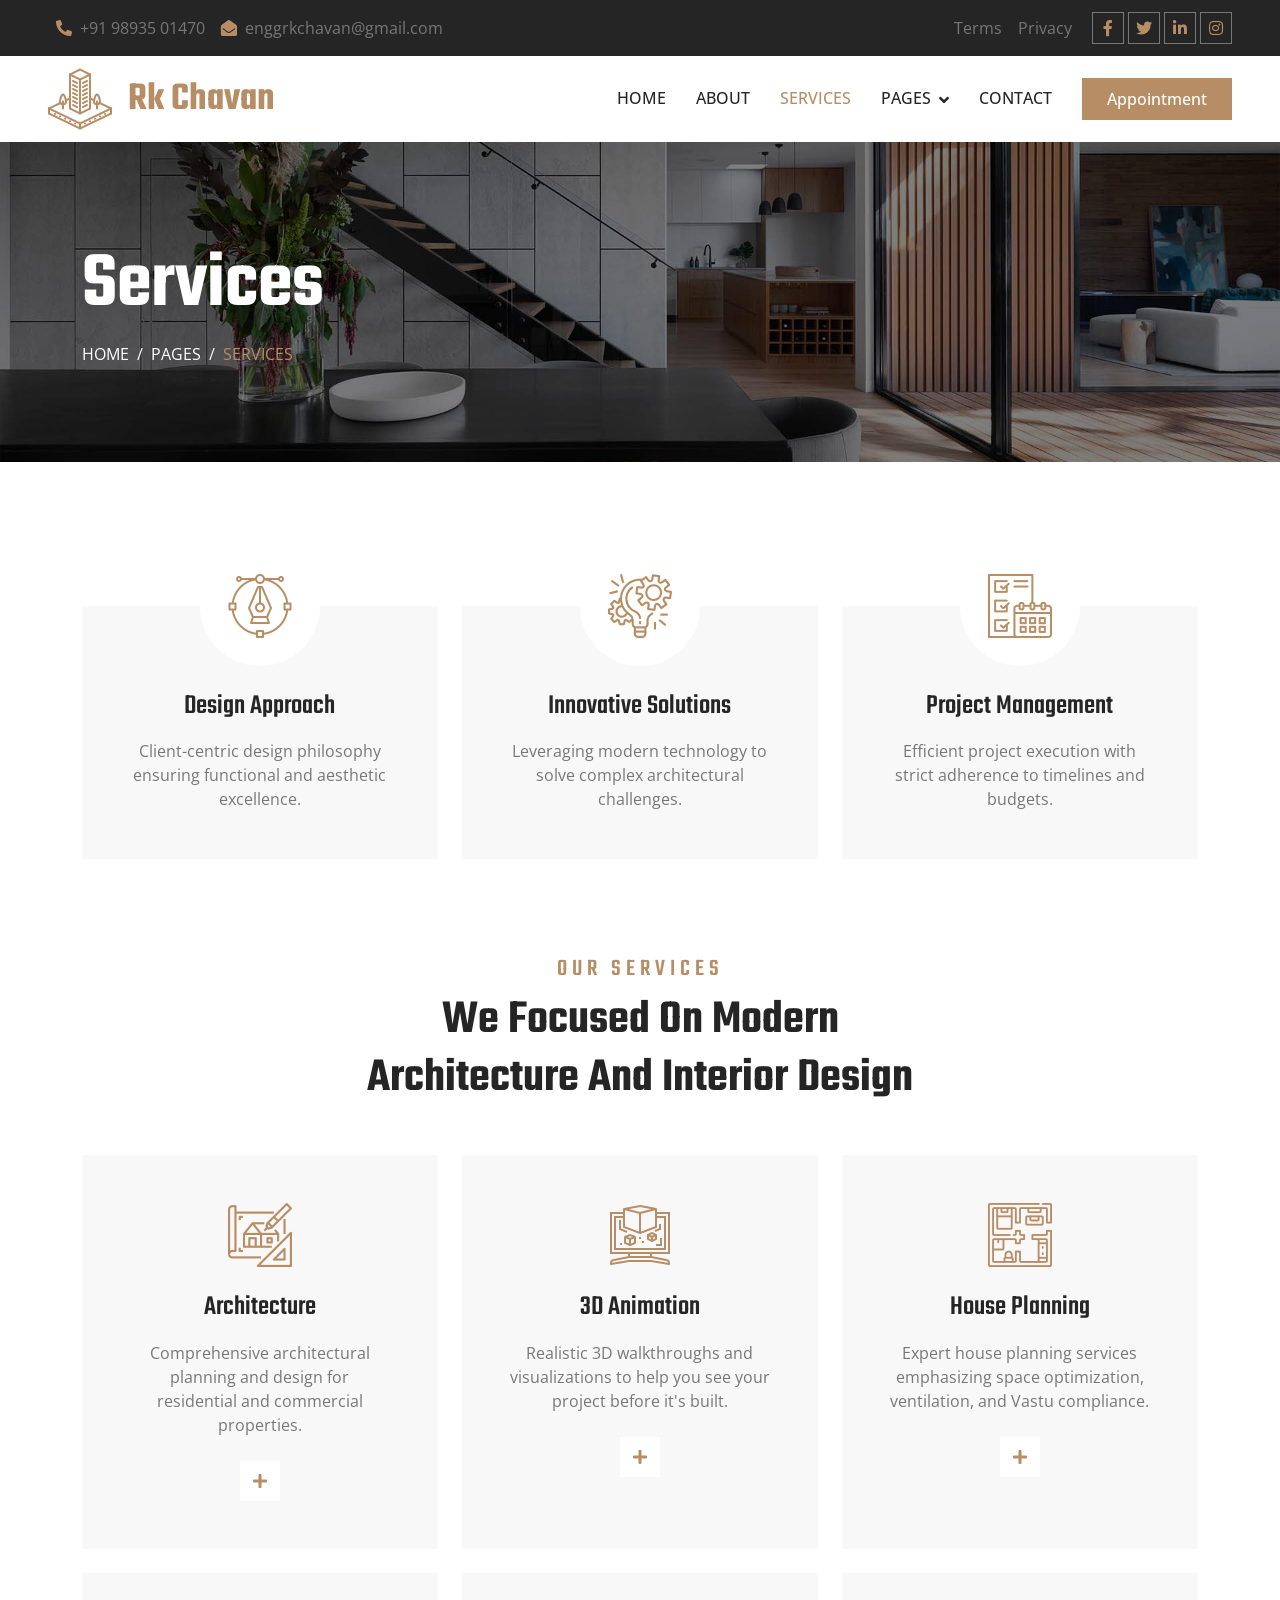
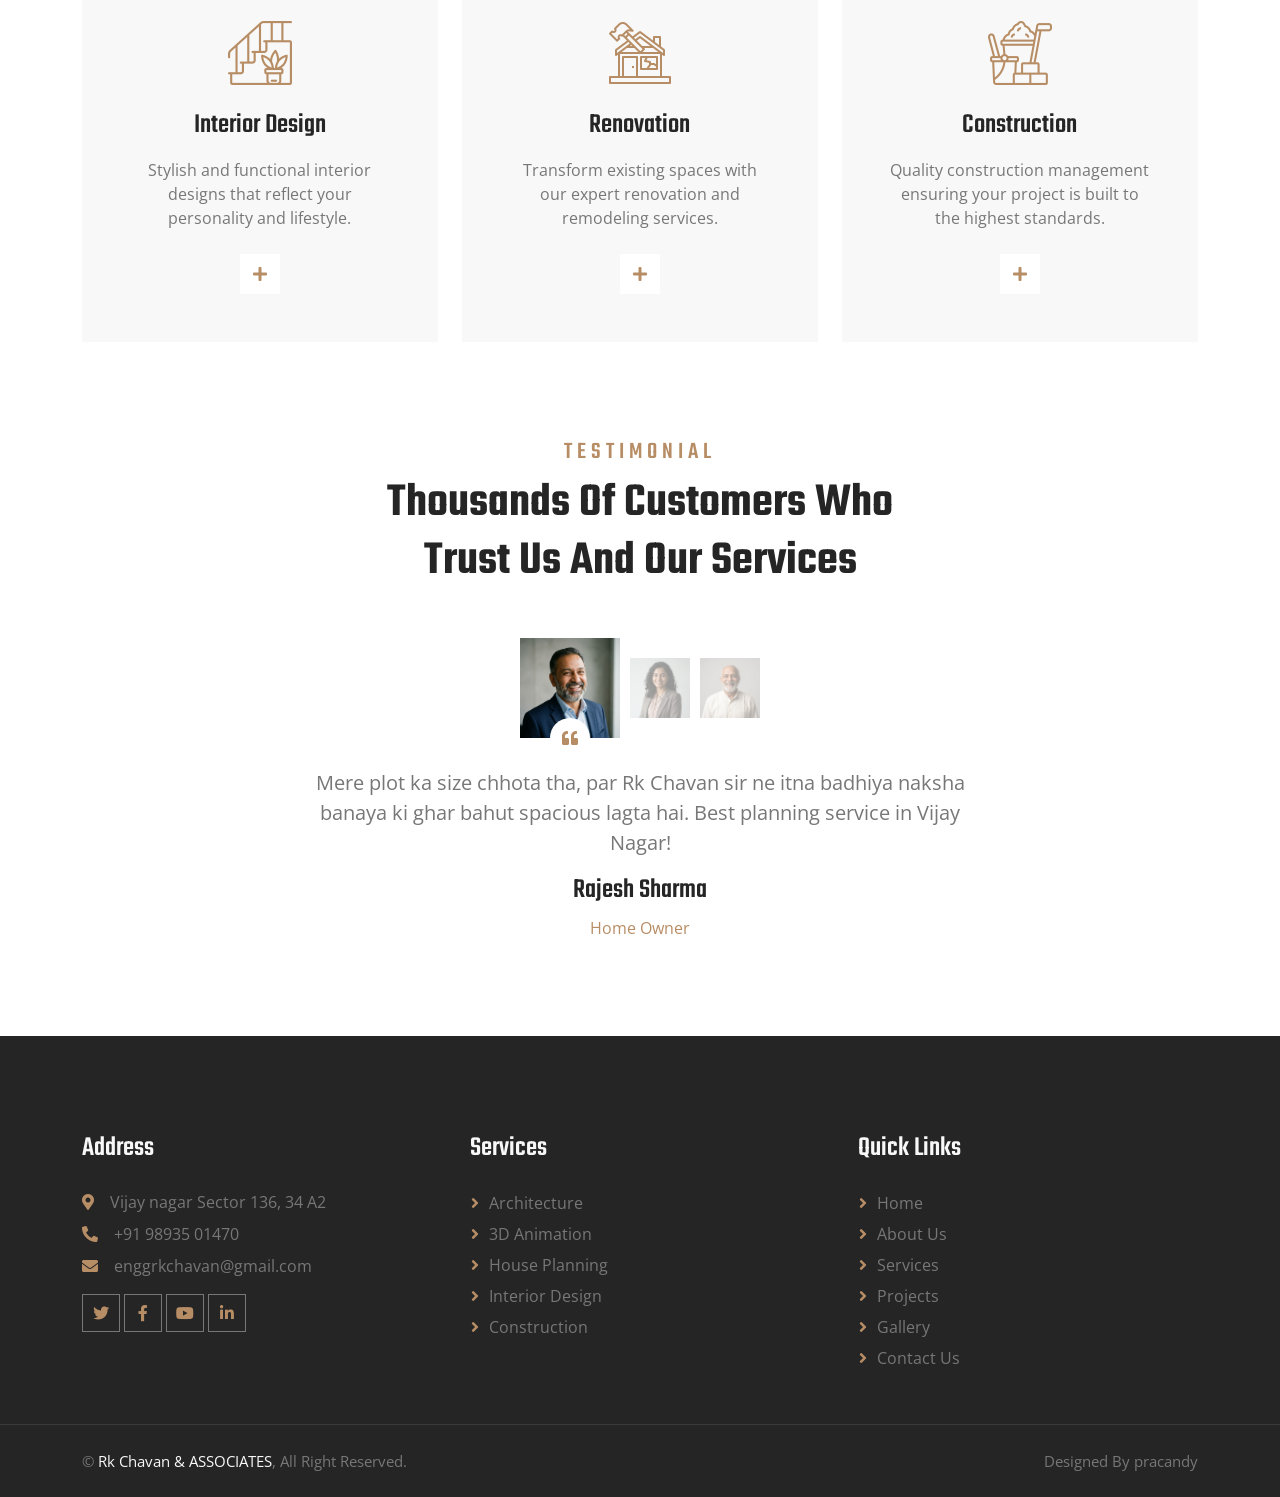
<file: service.html>
<!DOCTYPE html>
<html lang="en">

<head>
    <meta charset="utf-8">
    <title>Services - Rk Chavan & ASSOCIATES | Architecture & Interior Design</title>
    <meta content="width=device-width, initial-scale=1.0" name="viewport">
    <meta
        content="Services offered by Rk Chavan & ASSOCIATES: Architecture, 3D Animation, House Planning, Interior Design, Renovation, and Construction."
        name="keywords">
    <meta
        content="Explore the wide range of architectural and design services offered by ER.R.K.CHAVAN & ASSOCIATES, from house planning to full-scale construction management."
        name="description">

    <!-- Favicon -->
    <link href="img/favicon.ico" rel="icon">

    <!-- Google Web Fonts -->
    <link rel="preconnect" href="https://fonts.googleapis.com">
    <link rel="preconnect" href="https://fonts.gstatic.com" crossorigin>
    <link
        href="https://fonts.googleapis.com/css2?family=Open+Sans:wght@400;500;600&family=Teko:wght@400;500;600&display=swap"
        rel="stylesheet">

    <!-- Icon Font Stylesheet -->
    <link href="https://cdnjs.cloudflare.com/ajax/libs/font-awesome/5.10.0/css/all.min.css" rel="stylesheet">
    <link href="https://cdn.jsdelivr.net/npm/bootstrap-icons@1.4.1/font/bootstrap-icons.css" rel="stylesheet">

    <!-- Libraries Stylesheet -->
    <link href="lib/animate/animate.min.css" rel="stylesheet">
    <link href="lib/owlcarousel/assets/owl.carousel.min.css" rel="stylesheet">
    <link href="lib/tempusdominus/css/tempusdominus-bootstrap-4.min.css" rel="stylesheet" />

    <!-- Customized Bootstrap Stylesheet -->
    <link href="css/bootstrap.min.css" rel="stylesheet">

    <!-- Template Stylesheet -->
    <link href="css/style.css" rel="stylesheet">
</head>

<body>
    <!-- Spinner Start -->
    <div id="spinner"
        class="show bg-white position-fixed translate-middle w-100 vh-100 top-50 start-50 d-flex align-items-center justify-content-center">
        <div class="spinner-border position-relative text-primary" style="width: 6rem; height: 6rem;" role="status">
        </div>
        <img class="position-absolute top-50 start-50 translate-middle" src="img/icons/icon-1.png" alt="Icon">
    </div>
    <!-- Spinner End -->


    <!-- Topbar Start -->
    <div class="container-fluid bg-dark p-0 wow fadeIn" data-wow-delay="0.1s">
        <div class="row gx-0 d-none d-lg-flex">
            <div class="col-lg-7 px-5 text-start">
                <div class="h-100 d-inline-flex align-items-center py-3 me-3">
                    <a class="text-body px-2" href="tel:+919893501470"><i
                            class="fa fa-phone-alt text-primary me-2"></i>+91 98935 01470</a>
                    <a class="text-body px-2" href="mailto:enggrkchavan@gmail.com"><i
                            class="fa fa-envelope-open text-primary me-2"></i>enggrkchavan@gmail.com</a>
                </div>
            </div>
            <div class="col-lg-5 px-5 text-end">
                <div class="h-100 d-inline-flex align-items-center py-3 me-2">
                    <a class="text-body px-2" href="">Terms</a>
                    <a class="text-body px-2" href="">Privacy</a>
                </div>
                <div class="h-100 d-inline-flex align-items-center">
                    <a class="btn btn-sm-square btn-outline-body me-1" href=""><i class="fab fa-facebook-f"></i></a>
                    <a class="btn btn-sm-square btn-outline-body me-1" href=""><i class="fab fa-twitter"></i></a>
                    <a class="btn btn-sm-square btn-outline-body me-1" href=""><i class="fab fa-linkedin-in"></i></a>
                    <a class="btn btn-sm-square btn-outline-body me-0" href=""><i class="fab fa-instagram"></i></a>
                </div>
            </div>
        </div>
    </div>
    <!-- Topbar End -->


    <!-- Navbar Start -->
    <nav class="navbar navbar-expand-lg bg-white navbar-light sticky-top py-lg-0 px-lg-5 wow fadeIn"
        data-wow-delay="0.1s">
        <a href="index.html" class="navbar-brand ms-4 ms-lg-0">
            <h1 class="text-primary m-0"><img class="me-3" src="img/icons/icon-1.png" alt="Icon">Rk Chavan</h1>
        </a>
        <button type="button" class="navbar-toggler me-4" data-bs-toggle="collapse" data-bs-target="#navbarCollapse">
            <span class="navbar-toggler-icon"></span>
        </button>
        <div class="collapse navbar-collapse" id="navbarCollapse">
            <div class="navbar-nav ms-auto p-4 p-lg-0">
                <a href="index.html" class="nav-item nav-link">Home</a>
                <a href="about.html" class="nav-item nav-link">About</a>
                <a href="service.html" class="nav-item nav-link active">Services</a>
                <div class="nav-item dropdown">
                    <a href="#" class="nav-link dropdown-toggle" data-bs-toggle="dropdown">Pages</a>
                    <div class="dropdown-menu border-0 m-0">
                        <a href="feature.html" class="dropdown-item">Our Features</a>

                        <a href="appointment.html" class="dropdown-item">Appointment</a>
                        <a href="testimonial.html" class="dropdown-item">Testimonial</a>
                        <a href="gallery.html" class="dropdown-item">Gallery</a>
                    </div>
                </div>
                <a href="contact.html" class="nav-item nav-link">Contact</a>
            </div>
            <a href="" class="btn btn-primary py-2 px-4 d-none d-lg-block">Appointment</a>
        </div>
    </nav>
    <!-- Navbar End -->


    <!-- Page Header Start -->
    <div class="container-fluid page-header py-5 mb-5 wow fadeIn" data-wow-delay="0.1s">
        <div class="container py-5">
            <h1 class="display-1 text-white animated slideInDown">Services</h1>
            <nav aria-label="breadcrumb animated slideInDown">
                <ol class="breadcrumb text-uppercase mb-0">
                    <li class="breadcrumb-item"><a class="text-white" href="#">Home</a></li>
                    <li class="breadcrumb-item"><a class="text-white" href="#">Pages</a></li>
                    <li class="breadcrumb-item text-primary active" aria-current="page">Services</li>
                </ol>
            </nav>
        </div>
    </div>
    <!-- Page Header End -->


    <!-- Facts Start -->
    <div class="container-xxl py-5">
        <div class="container pt-5">
            <div class="row g-4">
                <div class="col-lg-4 col-md-6 wow fadeInUp" data-wow-delay="0.1s">
                    <div class="fact-item text-center bg-light h-100 p-5 pt-0">
                        <div class="fact-icon">
                            <img src="img/icons/icon-2.png" alt="Icon">
                        </div>
                        <h3 class="mb-3">Design Approach</h3>
                        <p class="mb-0">Client-centric design philosophy ensuring functional and aesthetic excellence.
                        </p>
                    </div>
                </div>
                <div class="col-lg-4 col-md-6 wow fadeInUp" data-wow-delay="0.3s">
                    <div class="fact-item text-center bg-light h-100 p-5 pt-0">
                        <div class="fact-icon">
                            <img src="img/icons/icon-3.png" alt="Icon">
                        </div>
                        <h3 class="mb-3">Innovative Solutions</h3>
                        <p class="mb-0">Leveraging modern technology to solve complex architectural challenges.</p>
                    </div>
                </div>
                <div class="col-lg-4 col-md-6 wow fadeInUp" data-wow-delay="0.5s">
                    <div class="fact-item text-center bg-light h-100 p-5 pt-0">
                        <div class="fact-icon">
                            <img src="img/icons/icon-4.png" alt="Icon">
                        </div>
                        <h3 class="mb-3">Project Management</h3>
                        <p class="mb-0">Efficient project execution with strict adherence to timelines and budgets.</p>
                    </div>
                </div>
            </div>
        </div>
    </div>
    <!-- Facts End -->


    <!-- Service Start -->
    <div class="container-xxl py-5">
        <div class="container">
            <div class="text-center mx-auto mb-5 wow fadeInUp" data-wow-delay="0.1s" style="max-width: 600px;">
                <h4 class="section-title">Our Services</h4>
                <h1 class="display-5 mb-4">We Focused On Modern Architecture And Interior Design</h1>
            </div>
            <div class="row g-4">
                <div class="col-lg-4 col-md-6 wow fadeInUp" data-wow-delay="0.1s">
                    <div class="service-item d-flex position-relative text-center h-100">
                        <img class="bg-img" src="img/service-1.jpg" alt="">
                        <div class="service-text p-5">
                            <img class="mb-4" src="img/icons/icon-5.png" alt="Icon">
                            <h3 class="mb-3">Architecture</h3>
                            <p class="mb-4">Comprehensive architectural planning and design for residential and
                                commercial properties.</p>
                            <a class="btn" href=""><i class="fa fa-plus text-primary me-3"></i>Read More</a>
                        </div>
                    </div>
                </div>
                <div class="col-lg-4 col-md-6 wow fadeInUp" data-wow-delay="0.3s">
                    <div class="service-item d-flex position-relative text-center h-100">
                        <img class="bg-img" src="img/service-2.jpg" alt="">
                        <div class="service-text p-5">
                            <img class="mb-4" src="img/icons/icon-6.png" alt="Icon">
                            <h3 class="mb-3">3D Animation</h3>
                            <p class="mb-4">Realistic 3D walkthroughs and visualizations to help you see your project
                                before it's built.</p>
                            <a class="btn" href=""><i class="fa fa-plus text-primary me-3"></i>Read More</a>
                        </div>
                    </div>
                </div>
                <div class="col-lg-4 col-md-6 wow fadeInUp" data-wow-delay="0.5s">
                    <div class="service-item d-flex position-relative text-center h-100">
                        <img class="bg-img" src="img/service-3.jpg" alt="">
                        <div class="service-text p-5">
                            <img class="mb-4" src="img/icons/icon-7.png" alt="Icon">
                            <h3 class="mb-3">House Planning</h3>
                            <p class="mb-4">Expert house planning services emphasizing space optimization, ventilation,
                                and Vastu compliance.</p>
                            <a class="btn" href=""><i class="fa fa-plus text-primary me-3"></i>Read More</a>
                        </div>
                    </div>
                </div>
                <div class="col-lg-4 col-md-6 wow fadeInUp" data-wow-delay="0.1s">
                    <div class="service-item d-flex position-relative text-center h-100">
                        <img class="bg-img" src="img/service-4.jpg" alt="">
                        <div class="service-text p-5">
                            <img class="mb-4" src="img/icons/icon-8.png" alt="Icon">
                            <h3 class="mb-3">Interior Design</h3>
                            <p class="mb-4">Stylish and functional interior designs that reflect your personality and
                                lifestyle.</p>
                            <a class="btn" href=""><i class="fa fa-plus text-primary me-3"></i>Read More</a>
                        </div>
                    </div>
                </div>
                <div class="col-lg-4 col-md-6 wow fadeInUp" data-wow-delay="0.3s">
                    <div class="service-item d-flex position-relative text-center h-100">
                        <img class="bg-img" src="img/service-5.jpg" alt="">
                        <div class="service-text p-5">
                            <img class="mb-4" src="img/icons/icon-9.png" alt="Icon">
                            <h3 class="mb-3">Renovation</h3>
                            <p class="mb-4">Transform existing spaces with our expert renovation and remodeling
                                services.</p>
                            <a class="btn" href=""><i class="fa fa-plus text-primary me-3"></i>Read More</a>
                        </div>
                    </div>
                </div>
                <div class="col-lg-4 col-md-6 wow fadeInUp" data-wow-delay="0.5s">
                    <div class="service-item d-flex position-relative text-center h-100">
                        <img class="bg-img" src="img/service-6.jpg" alt="">
                        <div class="service-text p-5">
                            <img class="mb-4" src="img/icons/icon-10.png" alt="Icon">
                            <h3 class="mb-3">Construction</h3>
                            <p class="mb-4">Quality construction management ensuring your project is built to the
                                highest standards.</p>
                            <a class="btn" href=""><i class="fa fa-plus text-primary me-3"></i>Read More</a>
                        </div>
                    </div>
                </div>
            </div>
        </div>
    </div>
    <!-- Service End -->


    <!-- Testimonial Start -->
    <div class="container-xxl py-5">
        <div class="container">
            <div class="text-center mx-auto mb-5 wow fadeInUp" data-wow-delay="0.1s" style="max-width: 600px;">
                <h4 class="section-title">Testimonial</h4>
                <h1 class="display-5 mb-4">Thousands Of Customers Who Trust Us And Our Services</h1>
            </div>
            <div class="owl-carousel testimonial-carousel wow fadeInUp" data-wow-delay="0.1s">
                <div class="testimonial-item text-center"
                    data-dot="<img class='img-fluid' src='img/testimonial-1_new.png' alt=''>">
                    <p class="fs-5">Mere plot ka size chhota tha, par Rk Chavan sir ne itna badhiya naksha banaya ki
                        ghar bahut spacious lagta hai. Best planning service in Vijay Nagar!</p>
                    <h3>Rajesh Sharma</h3>
                    <span class="text-primary">Home Owner</span>
                </div>
                <div class="testimonial-item text-center"
                    data-dot="<img class='img-fluid' src='img/testimonial-2_new.png' alt=''>">
                    <p class="fs-5">I wanted a modern interior for my office. Inka kaam ekdum perfect hai aur budget
                        friendly bhi. Highly recommended for interior design!</p>
                    <h3>Priya Verma</h3>
                    <span class="text-primary">Business Owner</span>
                </div>
                <div class="testimonial-item text-center"
                    data-dot="<img class='img-fluid' src='img/testimonial-3_new.png' alt=''>">
                    <p class="fs-5">Ghar ka construction time pe complete hua aur material quality bhi A-one thi.
                        Trustworthy team hai.</p>
                    <h3>Ashok Gupta</h3>
                    <span class="text-primary">Retired Govt Officer</span>
                </div>
            </div>
        </div>
    </div>
    <!-- Testimonial End -->


    <!-- Footer Start -->
    <div class="container-fluid bg-dark text-body footer mt-5 pt-5 px-0 wow fadeIn" data-wow-delay="0.1s">
        <div class="container py-5">
            <div class="row g-5">
                <div class="col-lg-4 col-md-6">
                    <h3 class="text-light mb-4">Address</h3>
                    <p class="mb-2"><i class="fa fa-map-marker-alt text-primary me-3"></i>Vijay nagar Sector 136, 34 A2
                    </p>
                    <p class="mb-2"><i class="fa fa-phone-alt text-primary me-3"></i>+91 98935 01470
                    </p>
                    <p class="mb-2"><i class="fa fa-envelope text-primary me-3"></i>enggrkchavan@gmail.com</p>
                    <div class="d-flex pt-2">
                        <a class="btn btn-square btn-outline-body me-1" href=""><i class="fab fa-twitter"></i></a>
                        <a class="btn btn-square btn-outline-body me-1" href=""><i class="fab fa-facebook-f"></i></a>
                        <a class="btn btn-square btn-outline-body me-1" href=""><i class="fab fa-youtube"></i></a>
                        <a class="btn btn-square btn-outline-body me-0" href=""><i class="fab fa-linkedin-in"></i></a>
                    </div>
                </div>
                <div class="col-lg-4 col-md-6">
                    <h3 class="text-light mb-4">Services</h3>
                    <a class="btn btn-link" href="service.html">Architecture</a>
                    <a class="btn btn-link" href="">3D Animation</a>
                    <a class="btn btn-link" href="">House Planning</a>
                    <a class="btn btn-link" href="">Interior Design</a>
                    <a class="btn btn-link" href="">Construction</a>
                </div>
                <div class="col-lg-4 col-md-6">
                    <h3 class="text-light mb-4">Quick Links</h3>
                    <a class="btn btn-link" href="index.html">Home</a>
                    <a class="btn btn-link" href="about.html">About Us</a>
                    <a class="btn btn-link" href="service.html">Services</a>
                    <a class="btn btn-link" href="project.html">Projects</a>
                    <a class="btn btn-link" href="gallery.html">Gallery</a>
                    <a class="btn btn-link" href="contact.html">Contact Us</a>
                </div>
            </div>
        </div>
        <div class="container-fluid copyright">
            <div class="container">
                <div class="row">
                    <div class="col-md-6 text-center text-md-start mb-3 mb-md-0">
                        &copy; <a href="#">Rk Chavan & ASSOCIATES</a>, All Right Reserved.
                    </div>
                    <div class="col-md-6 text-center text-md-end">
                        Designed By pracandy
                    </div>
                </div>
            </div>
        </div>
    </div>
    <!-- Footer End -->


    <!-- Back to Top -->
    <a href="#" class="btn btn-lg btn-primary btn-lg-square back-to-top"><i class="bi bi-arrow-up"></i></a>


    <!-- JavaScript Libraries -->
    <script src="https://code.jquery.com/jquery-3.4.1.min.js"></script>
    <script src="https://cdn.jsdelivr.net/npm/bootstrap@5.0.0/dist/js/bootstrap.bundle.min.js"></script>
    <script src="lib/wow/wow.min.js"></script>
    <script src="lib/easing/easing.min.js"></script>
    <script src="lib/waypoints/waypoints.min.js"></script>
    <script src="lib/counterup/counterup.min.js"></script>
    <script src="lib/owlcarousel/owl.carousel.min.js"></script>
    <script src="lib/tempusdominus/js/moment.min.js"></script>
    <script src="lib/tempusdominus/js/moment-timezone.min.js"></script>
    <script src="lib/tempusdominus/js/tempusdominus-bootstrap-4.min.js"></script>

    <!-- Template Javascript -->
    <script src="js/main.js"></script>
</body>

</html>
</file>
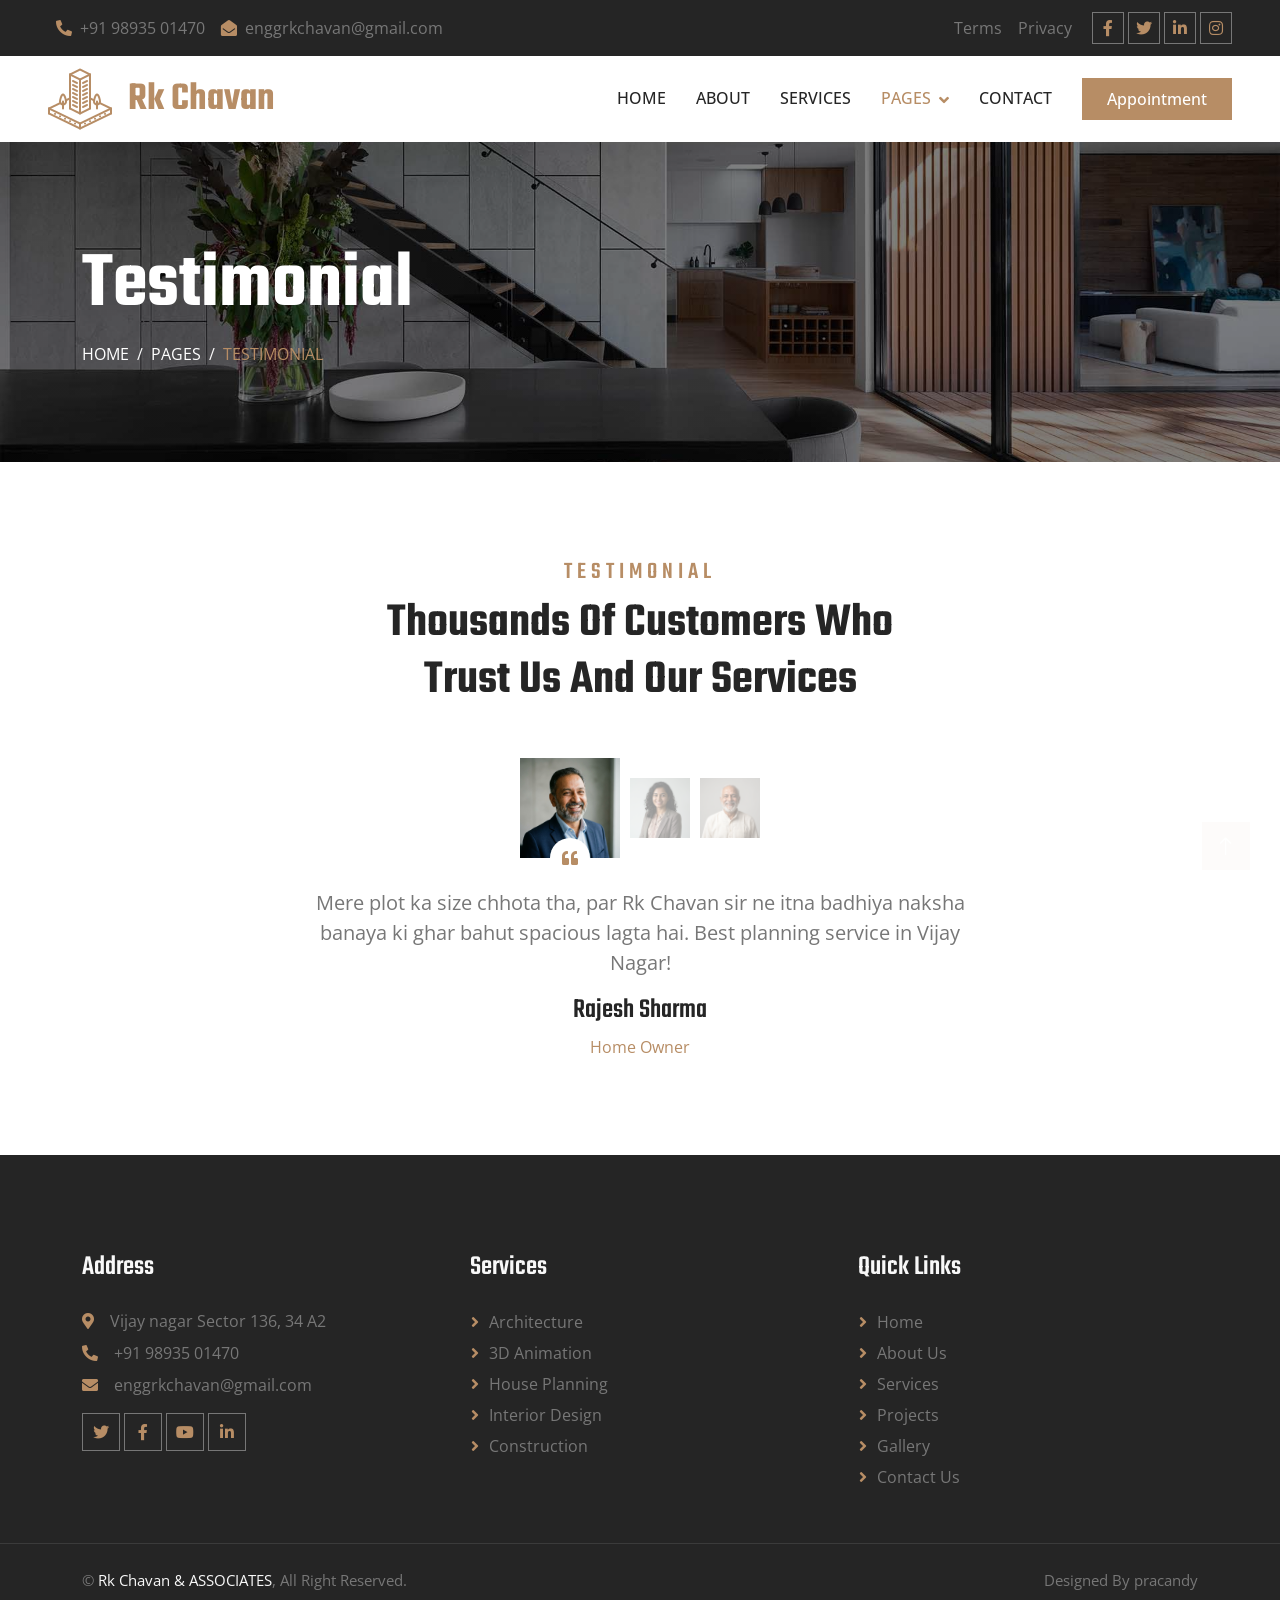
<file: testimonial.html>
<!DOCTYPE html>
<html lang="en">

<head>
    <meta charset="utf-8">
    <title>Testimonial - Rk Chavan & ASSOCIATES | Client Reviews</title>
    <meta content="width=device-width, initial-scale=1.0" name="viewport">
    <meta content="Client Reviews, Customer Feedback, Architecture Testimonials, Happy Clients, Vijay Nagar"
        name="keywords">
    <meta
        content="Read what our clients say about Rk Chavan & ASSOCIATES. Discover why we are the top-rated architects in Vijay Nagar."
        name="description">

    <!-- Favicon -->
    <link href="img/favicon.ico" rel="icon">

    <!-- Google Web Fonts -->
    <link rel="preconnect" href="https://fonts.googleapis.com">
    <link rel="preconnect" href="https://fonts.gstatic.com" crossorigin>
    <link
        href="https://fonts.googleapis.com/css2?family=Open+Sans:wght@400;500;600&family=Teko:wght@400;500;600&display=swap"
        rel="stylesheet">

    <!-- Icon Font Stylesheet -->
    <link href="https://cdnjs.cloudflare.com/ajax/libs/font-awesome/5.10.0/css/all.min.css" rel="stylesheet">
    <link href="https://cdn.jsdelivr.net/npm/bootstrap-icons@1.4.1/font/bootstrap-icons.css" rel="stylesheet">

    <!-- Libraries Stylesheet -->
    <link href="lib/animate/animate.min.css" rel="stylesheet">
    <link href="lib/owlcarousel/assets/owl.carousel.min.css" rel="stylesheet">
    <link href="lib/tempusdominus/css/tempusdominus-bootstrap-4.min.css" rel="stylesheet" />

    <!-- Customized Bootstrap Stylesheet -->
    <link href="css/bootstrap.min.css" rel="stylesheet">

    <!-- Template Stylesheet -->
    <link href="css/style.css" rel="stylesheet">
</head>

<body>
    <!-- Spinner Start -->
    <div id="spinner"
        class="show bg-white position-fixed translate-middle w-100 vh-100 top-50 start-50 d-flex align-items-center justify-content-center">
        <div class="spinner-border position-relative text-primary" style="width: 6rem; height: 6rem;" role="status">
        </div>
        <img class="position-absolute top-50 start-50 translate-middle" src="img/icons/icon-1.png" alt="Icon">
    </div>
    <!-- Spinner End -->


    <!-- Topbar Start -->
    <div class="container-fluid bg-dark p-0 wow fadeIn" data-wow-delay="0.1s">
        <div class="row gx-0 d-none d-lg-flex">
            <div class="col-lg-7 px-5 text-start">
                <div class="h-100 d-inline-flex align-items-center py-3 me-3">
                    <a class="text-body px-2" href="tel:+919893501470"><i
                            class="fa fa-phone-alt text-primary me-2"></i>+91 98935 01470</a>
                    <a class="text-body px-2" href="mailto:enggrkchavan@gmail.com"><i
                            class="fa fa-envelope-open text-primary me-2"></i>enggrkchavan@gmail.com</a>
                </div>
            </div>
            <div class="col-lg-5 px-5 text-end">
                <div class="h-100 d-inline-flex align-items-center py-3 me-2">
                    <a class="text-body px-2" href="">Terms</a>
                    <a class="text-body px-2" href="">Privacy</a>
                </div>
                <div class="h-100 d-inline-flex align-items-center">
                    <a class="btn btn-sm-square btn-outline-body me-1" href=""><i class="fab fa-facebook-f"></i></a>
                    <a class="btn btn-sm-square btn-outline-body me-1" href=""><i class="fab fa-twitter"></i></a>
                    <a class="btn btn-sm-square btn-outline-body me-1" href=""><i class="fab fa-linkedin-in"></i></a>
                    <a class="btn btn-sm-square btn-outline-body me-0" href=""><i class="fab fa-instagram"></i></a>
                </div>
            </div>
        </div>
    </div>
    <!-- Topbar End -->


    <!-- Navbar Start -->
    <nav class="navbar navbar-expand-lg bg-white navbar-light sticky-top py-lg-0 px-lg-5 wow fadeIn"
        data-wow-delay="0.1s">
        <a href="index.html" class="navbar-brand ms-4 ms-lg-0">
            <h1 class="text-primary m-0"><img class="me-3" src="img/icons/icon-1.png" alt="Icon">Rk Chavan</h1>
        </a>
        <button type="button" class="navbar-toggler me-4" data-bs-toggle="collapse" data-bs-target="#navbarCollapse">
            <span class="navbar-toggler-icon"></span>
        </button>
        <div class="collapse navbar-collapse" id="navbarCollapse">
            <div class="navbar-nav ms-auto p-4 p-lg-0">
                <a href="index.html" class="nav-item nav-link">Home</a>
                <a href="about.html" class="nav-item nav-link">About</a>
                <a href="service.html" class="nav-item nav-link">Services</a>
                <div class="nav-item dropdown">
                    <a href="#" class="nav-link dropdown-toggle active" data-bs-toggle="dropdown">Pages</a>
                    <div class="dropdown-menu border-0 m-0">
                        <a href="feature.html" class="dropdown-item">Our Features</a>

                        <a href="appointment.html" class="dropdown-item">Appointment</a>
                        <a href="testimonial.html" class="dropdown-item active">Testimonial</a>
                        <a href="gallery.html" class="dropdown-item">Gallery</a>
                    </div>
                </div>
                <a href="contact.html" class="nav-item nav-link">Contact</a>
            </div>
            <a href="" class="btn btn-primary py-2 px-4 d-none d-lg-block">Appointment</a>
        </div>
    </nav>
    <!-- Navbar End -->


    <!-- Page Header Start -->
    <div class="container-fluid page-header py-5 mb-5 wow fadeIn" data-wow-delay="0.1s">
        <div class="container py-5">
            <h1 class="display-1 text-white animated slideInDown">Testimonial</h1>
            <nav aria-label="breadcrumb animated slideInDown">
                <ol class="breadcrumb text-uppercase mb-0">
                    <li class="breadcrumb-item"><a class="text-white" href="#">Home</a></li>
                    <li class="breadcrumb-item"><a class="text-white" href="#">Pages</a></li>
                    <li class="breadcrumb-item text-primary active" aria-current="page">Testimonial</li>
                </ol>
            </nav>
        </div>
    </div>
    <!-- Page Header End -->


    <!-- Testimonial Start -->
    <div class="container-xxl py-5">
        <div class="container">
            <div class="text-center mx-auto mb-5 wow fadeInUp" data-wow-delay="0.1s" style="max-width: 600px;">
                <h4 class="section-title">Testimonial</h4>
                <h1 class="display-5 mb-4">Thousands Of Customers Who Trust Us And Our Services</h1>
            </div>
            <div class="owl-carousel testimonial-carousel wow fadeInUp" data-wow-delay="0.1s">
                <div class="testimonial-item text-center"
                    data-dot="<img class='img-fluid' src='img/testimonial-1_new.png' alt=''>">
                    <p class="fs-5">Mere plot ka size chhota tha, par Rk Chavan sir ne itna badhiya naksha banaya ki
                        ghar bahut spacious lagta hai. Best planning service in Vijay Nagar!</p>
                    <h3>Rajesh Sharma</h3>
                    <span class="text-primary">Home Owner</span>
                </div>
                <div class="testimonial-item text-center"
                    data-dot="<img class='img-fluid' src='img/testimonial-2_new.png' alt=''>">
                    <p class="fs-5">I wanted a modern interior for my office. Inka kaam ekdum perfect hai aur budget
                        friendly bhi. Highly recommended for interior design!</p>
                    <h3>Priya Verma</h3>
                    <span class="text-primary">Business Owner</span>
                </div>
                <div class="testimonial-item text-center"
                    data-dot="<img class='img-fluid' src='img/testimonial-3_new.png' alt=''>">
                    <p class="fs-5">Ghar ka construction time pe complete hua aur material quality bhi A-one thi.
                        Trustworthy team hai.</p>
                    <h3>Ashok Gupta</h3>
                    <span class="text-primary">Retired Govt Officer</span>
                </div>
            </div>
        </div>
    </div>
    <!-- Testimonial End -->


    <!-- Footer Start -->
    <div class="container-fluid bg-dark text-body footer mt-5 pt-5 px-0 wow fadeIn" data-wow-delay="0.1s">
        <div class="container py-5">
            <div class="row g-5">
                <div class="col-lg-4 col-md-6">
                    <h3 class="text-light mb-4">Address</h3>
                    <p class="mb-2"><i class="fa fa-map-marker-alt text-primary me-3"></i>Vijay nagar Sector 136, 34 A2
                    </p>
                    <p class="mb-2"><i class="fa fa-phone-alt text-primary me-3"></i>+91 98935 01470
                    </p>
                    <p class="mb-2"><i class="fa fa-envelope text-primary me-3"></i>enggrkchavan@gmail.com</p>
                    <div class="d-flex pt-2">
                        <a class="btn btn-square btn-outline-body me-1" href=""><i class="fab fa-twitter"></i></a>
                        <a class="btn btn-square btn-outline-body me-1" href=""><i class="fab fa-facebook-f"></i></a>
                        <a class="btn btn-square btn-outline-body me-1" href=""><i class="fab fa-youtube"></i></a>
                        <a class="btn btn-square btn-outline-body me-0" href=""><i class="fab fa-linkedin-in"></i></a>
                    </div>
                </div>
                <div class="col-lg-4 col-md-6">
                    <h3 class="text-light mb-4">Services</h3>
                    <a class="btn btn-link" href="service.html">Architecture</a>
                    <a class="btn btn-link" href="">3D Animation</a>
                    <a class="btn btn-link" href="">House Planning</a>
                    <a class="btn btn-link" href="">Interior Design</a>
                    <a class="btn btn-link" href="">Construction</a>
                </div>
                <div class="col-lg-4 col-md-6">
                    <h3 class="text-light mb-4">Quick Links</h3>
                    <a class="btn btn-link" href="index.html">Home</a>
                    <a class="btn btn-link" href="about.html">About Us</a>
                    <a class="btn btn-link" href="service.html">Services</a>
                    <a class="btn btn-link" href="project.html">Projects</a>
                    <a class="btn btn-link" href="gallery.html">Gallery</a>
                    <a class="btn btn-link" href="contact.html">Contact Us</a>
                </div>
                </div>
        </div>
        <div class="container-fluid copyright">
            <div class="container">
                <div class="row">
                    <div class="col-md-6 text-center text-md-start mb-3 mb-md-0">
                        &copy; <a href="#">Rk Chavan & ASSOCIATES</a>, All Right Reserved.
                    </div>
                    <div class="col-md-6 text-center text-md-end">
                        Designed By pracandy
                    </div>
                </div>
            </div>
        </div>
    </div>
    <!-- Footer End -->


    <!-- Back to Top -->
    <a href="#" class="btn btn-lg btn-primary btn-lg-square back-to-top"><i class="bi bi-arrow-up"></i></a>


    <!-- JavaScript Libraries -->
    <script src="https://code.jquery.com/jquery-3.4.1.min.js"></script>
    <script src="https://cdn.jsdelivr.net/npm/bootstrap@5.0.0/dist/js/bootstrap.bundle.min.js"></script>
    <script src="lib/wow/wow.min.js"></script>
    <script src="lib/easing/easing.min.js"></script>
    <script src="lib/waypoints/waypoints.min.js"></script>
    <script src="lib/counterup/counterup.min.js"></script>
    <script src="lib/owlcarousel/owl.carousel.min.js"></script>
    <script src="lib/tempusdominus/js/moment.min.js"></script>
    <script src="lib/tempusdominus/js/moment-timezone.min.js"></script>
    <script src="lib/tempusdominus/js/tempusdominus-bootstrap-4.min.js"></script>

    <!-- Template Javascript -->
    <script src="js/main.js"></script>
</body>

</html>
</file>
<file: css/style.css>
/********** Template CSS **********/
:root {
    --primary: #B78D65;
    --light: #F8F8F8;
    --dark: #252525;
}

h1,
h2,
.h1,
.h2,
.fw-bold {
    font-weight: 600 !important;
}

h3,
h4,
.h3,
.h4,
.fw-medium {
    font-weight: 500 !important;
}

h5,
h6,
.h5,
.h6,
.fw-normal {
    font-weight: 400 !important;
}

.back-to-top {
    position: fixed;
    display: none;
    right: 30px;
    bottom: 30px;
    z-index: 99;
}


/*** Spinner ***/
#spinner {
    opacity: 0;
    visibility: hidden;
    transition: opacity .5s ease-out, visibility 0s linear .5s;
    z-index: 99999;
}

#spinner.show {
    transition: opacity .5s ease-out, visibility 0s linear 0s;
    visibility: visible;
    opacity: 1;
}


/*** Button ***/
.btn {
    font-weight: 500;
    transition: .5s;
}

.btn.btn-primary,
.btn.btn-secondary {
    color: #FFFFFF;
}

.btn-square {
    width: 38px;
    height: 38px;
}

.btn-sm-square {
    width: 32px;
    height: 32px;
}

.btn-lg-square {
    width: 48px;
    height: 48px;
}

.btn-square,
.btn-sm-square,
.btn-lg-square {
    padding: 0;
    display: flex;
    align-items: center;
    justify-content: center;
    font-weight: normal;
}

.btn-outline-body {
    color: var(--primary);
    border-color: #777777;
}

.btn-outline-body:hover {
    color: #FFFFFF;
    background: var(--primary);
    border-color: var(--primary);
}


/*** Navbar ***/
.navbar .dropdown-toggle::after {
    border: none;
    content: "\f107";
    font-family: "Font Awesome 5 Free";
    font-weight: 900;
    vertical-align: middle;
    margin-left: 8px;
}

.navbar .navbar-nav .nav-link {
    margin-right: 30px;
    padding: 30px 0;
    color: var(--dark);
    font-weight: 500;
    text-transform: uppercase;
    outline: none;
}

.navbar .navbar-nav .nav-link:hover,
.navbar .navbar-nav .nav-link.active {
    color: var(--primary);
}

.navbar.sticky-top {
    top: -100px;
    transition: .5s;
}

@media (max-width: 991.98px) {
    .navbar .navbar-nav .nav-link {
        margin-right: 0;
        padding: 10px 0;
    }

    .navbar .navbar-nav {
        border-top: 1px solid #EEEEEE;
    }
}

@media (min-width: 992px) {
    .navbar .nav-item .dropdown-menu {
        display: block;
        visibility: hidden;
        top: 100%;
        transform: rotateX(-75deg);
        transform-origin: 0% 0%;
        transition: .5s;
        opacity: 0;
    }

    .navbar .nav-item:hover .dropdown-menu {
        transform: rotateX(0deg);
        visibility: visible;
        transition: .5s;
        opacity: 1;
    }
}


/*** Header ***/
.header-carousel .owl-carousel-item {
    position: relative;
    height: 70vh;
    min-height: 500px;
}

.header-carousel .owl-carousel-item img {
    position: absolute;
    width: 100%;
    height: 100%;
    object-fit: cover;
}

.owl-carousel-inner {
    position: absolute;
    width: 100%;
    height: 100%;
    top: 0;
    left: 0;
    display: flex;
    align-items: center;
    background: rgba(0, 0, 0, .5);
}

@media (max-width: 768px) {
    .header-carousel .owl-carousel-item {
        position: relative;
        min-height: 500px;
    }

    .header-carousel .owl-carousel-item img {
        position: absolute;
        width: 100%;
        height: 100%;
        object-fit: cover;
    }

    .header-carousel .owl-carousel-item p {
        font-size: 16px !important;
    }
}

.header-carousel .owl-dots {
    position: absolute;
    width: 60px;
    height: 100%;
    top: 0;
    right: 30px;
    display: flex;
    flex-direction: column;
    align-items: center;
    justify-content: center;
}

.header-carousel .owl-dots .owl-dot {
    position: relative;
    width: 45px;
    height: 45px;
    margin: 5px 0;
    background: var(--dark);
    transition: .5s;
}

.header-carousel .owl-dots .owl-dot.active {
    width: 60px;
    height: 60px;
}

.header-carousel .owl-dots .owl-dot img {
    position: absolute;
    width: 100%;
    height: 100%;
    object-fit: cover;
    padding: 2px;
    transition: .5s;
    opacity: .3;
}

.header-carousel .owl-dots .owl-dot.active img {
    opacity: 1;
}

.page-header {
    background: linear-gradient(rgba(0, 0, 0, .5), rgba(0, 0, 0, .5)), url(../img/carousel-1.jpg) center center no-repeat;
    background-size: cover;
}

.breadcrumb-item+.breadcrumb-item::before {
    color: var(--light);
}


/*** Section Title ***/
.section-title {
    color: var(--primary);
    font-weight: 600;
    letter-spacing: 5px;
    text-transform: uppercase;
}


/*** Facts ***/
.fact-item .fact-icon {
    width: 120px;
    height: 120px;
    margin-top: -60px;
    margin-bottom: 1.5rem;
    display: inline-flex;
    align-items: center;
    justify-content: center;
    background: #FFFFFF;
    border-radius: 120px;
    transition: .5s;
}

.fact-item:hover .fact-icon {
    background: var(--dark);
}

.fact-item .fact-icon i {
    color: var(--primary);
    transition: .5;
}

.fact-item:hover .fact-icon i {
    color: #FFFFFF;
}


/*** About & Feature ***/
.about-img,
.feature-img {
    position: relative;
    height: 100%;
    min-height: 400px;
}

.about-img img,
.feature-img img {
    position: absolute;
    width: 60%;
    height: 80%;
    object-fit: cover;
}

.about-img img:last-child,
.feature-img img:last-child {
    margin: 20% 0 0 40%;
}

.about-img::before,
.feature-img::before {
    position: absolute;
    content: "";
    width: 60%;
    height: 80%;
    top: 10%;
    left: 20%;
    border: 5px solid var(--primary);
    z-index: -1;
}


/*** Service ***/
.service-item .bg-img {
    position: absolute;
    width: 100%;
    height: 100%;
    object-fit: cover;
    z-index: -1;
}

.service-item .service-text {
    background: var(--light);
    transition: .5s;
}

.service-item:hover .service-text {
    background: rgba(0, 0, 0, .7);
}

.service-item * {
    transition: .5;
}

.service-item:hover * {
    color: #FFFFFF;
}

.service-item .btn {
    width: 40px;
    height: 40px;
    display: inline-flex;
    align-items: center;
    color: var(--dark);
    background: #FFFFFF;
    white-space: nowrap;
    overflow: hidden;
    transition: .5s;
}

.service-item:hover .btn {
    width: 140px;
}


/*** Project ***/
.project .nav .nav-link {
    background: var(--light);
    transition: .5s;
}

.project .nav .nav-link.active {
    background: var(--primary);
}

.project .nav .nav-link.active h3 {
    color: #FFFFFF !important;
}


/*** Team ***/
.team-items {
    margin: -.75rem;
}

.team-item {
    padding: .75rem;
}

.team-item::after {
    position: absolute;
    content: "";
    width: 100%;
    height: 0;
    top: 0;
    left: 0;
    background: #FFFFFF;
    transition: .5s;
    z-index: -1;
}

.team-item:hover::after {
    height: 100%;
    background: var(--primary);
}

.team-item .team-social {
    position: absolute;
    width: 100%;
    bottom: -20px;
    left: 0;
}

.team-item .team-social .btn {
    display: inline-flex;
    margin: 0 2px;
    color: var(--primary);
    background: var(--light);
}

.team-item .team-social .btn:hover {
    color: #FFFFFF;
    background: var(--primary);
}


/*** Appointment ***/
.bootstrap-datetimepicker-widget.bottom {
    top: auto !important;
}

.bootstrap-datetimepicker-widget .table * {
    border-bottom-width: 0px;
}

.bootstrap-datetimepicker-widget .table th {
    font-weight: 500;
}

.bootstrap-datetimepicker-widget.dropdown-menu {
    padding: 10px;
    border-radius: 2px;
}

.bootstrap-datetimepicker-widget table td.active,
.bootstrap-datetimepicker-widget table td.active:hover {
    background: var(--primary);
}

.bootstrap-datetimepicker-widget table td.today::before {
    border-bottom-color: var(--primary);
}


/*** Testimonial ***/
.testimonial-carousel {
    display: flex !important;
    flex-direction: column-reverse;
    max-width: 700px;
    margin: 0 auto;
}

.testimonial-carousel .owl-dots {
    height: 100px;
    display: flex;
    align-items: center;
    justify-content: center;
    margin-bottom: 30px;
}

.testimonial-carousel .owl-dots .owl-dot {
    position: relative;
    width: 60px;
    height: 60px;
    margin: 0 5px;
    transition: .5s;
}

.testimonial-carousel .owl-dots .owl-dot.active {
    width: 100px;
    height: 100px;
}

.testimonial-carousel .owl-dots .owl-dot::after {
    position: absolute;
    width: 40px;
    height: 40px;
    bottom: -20px;
    left: 50%;
    transform: translateX(-50%);
    display: flex;
    align-items: center;
    justify-content: center;
    content: "\f10d";
    font-family: "Font Awesome 5 Free";
    font-weight: 900;
    color: var(--primary);
    background: #FFFFFF;
    border-radius: 40px;
    transition: .5s;
    opacity: 0;
}

.testimonial-carousel .owl-dots .owl-dot.active::after {
    opacity: 1;
}

.testimonial-carousel .owl-dots .owl-dot img {
    opacity: .4;
    transition: .5s;
}

.testimonial-carousel .owl-dots .owl-dot.active img {
    opacity: 1;
}


/*** Footer ***/
.footer .btn.btn-link {
    display: block;
    margin-bottom: 5px;
    padding: 0;
    text-align: left;
    color: #777777;
    font-weight: normal;
    text-transform: capitalize;
    transition: .3s;
}

.footer .btn.btn-link::before {
    position: relative;
    content: "\f105";
    font-family: "Font Awesome 5 Free";
    font-weight: 900;
    color: var(--primary);
    margin-right: 10px;
}

.footer .btn.btn-link:hover {
    color: var(--primary);
    letter-spacing: 1px;
    box-shadow: none;
}

.footer .form-control {
    border-color: #777777;
}

.footer .copyright {
    padding: 25px 0;
    font-size: 15px;
    border-top: 1px solid rgba(256, 256, 256, .1);
}

.footer .copyright a {
    color: var(--light);
}

.footer .copyright a:hover {
    color: var(--primary);
}


/*** PDF Gallery ***/
.pdf-container {
    border: 1px solid #ddd;
    padding: 10px;
    background: #f8f9fa;
    border-radius: 5px;
    height: 600px;
}

.pdf-container embed {
    width: 100%;
    height: 100%;
}
</file>
